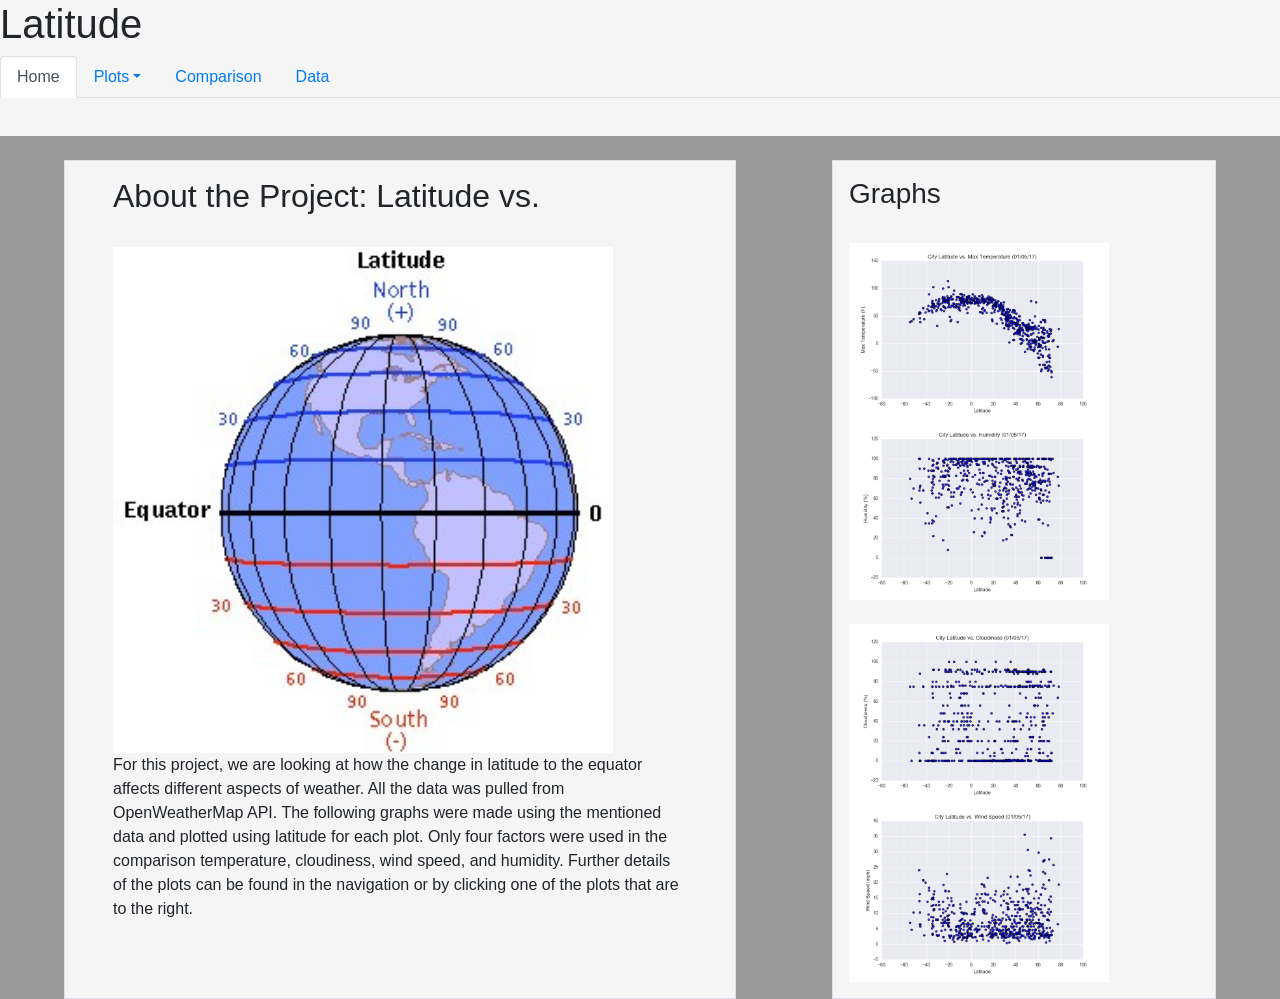
<file: Web-Design-Challenge/index.html>
<html>
    <head>
        <title>
            Latitude
        </title>

    <link rel="stylesheet"  href="https://stackpath.bootstrapcdn.com/bootstrap/4.3.1/css/bootstrap.min.css"         
    integrity="sha384-ggOyR0iXCbMQv3Xipma34MD+dH/1fQ784/j6cY/iJTQUOhcWr7x9JvoRxT2MZw1T"  crossorigin="anonymous">
    <script src="https://code.jquery.com/jquery-3.5.1.slim.min.js" integrity="sha384-DfXdz2htPH0lsSSs5nCTpuj/zy4C+OGpamoFVy38MVBnE+IbbVYUew+OrCXaRkfj" crossorigin="anonymous"></script>
    <script src="https://cdn.jsdelivr.net/npm/bootstrap@4.5.3/dist/js/bootstrap.bundle.min.js" integrity="sha384-ho+j7jyWK8fNQe+A12Hb8AhRq26LrZ/JpcUGGOn+Y7RsweNrtN/tE3MoK7ZeZDyx" crossorigin="anonymous"></script>
    <link rel="stylesheet" href="navStyle.css">
    <link rel="stylesheet" href="headerStyles.css">
    <link rel="stylesheet" href="box.css">

    <body>
            <header>
                <h1>Latitude</h1>
                    <ul class="nav nav-tabs primaryNav">
                    <li class="nav-item"><a class="nav-link active" href="index.html">Home</a></li>
                    <li class="nav-item dropdown">
                        <a class="nav-link dropdown-toggle" data-toggle="dropdown" href="#" role="button" aria-haspopup="true" aria-expanded="false">Plots</a>
                        <div class="dropdown-menu">
                            <a class="dropdown-item" href="temp.html">Max Temperature</a>
                            <div class="dropdown-divider"></div>
                            <a class="dropdown-item" href="humidity.html">Humidity</a>
                            <div class="dropdown-divider"></div>
                            <a class="dropdown-item" href="cloudiness.html">Cloudiness</a>
                            <div class="dropdown-divider"></div>
                            <a class="dropdown-item" href="wind.html">Wind Speed</a>
                        </div>
                    </li>
                    <li class="nav-item"><a class="nav-link" href="comparison.html">Comparison</a></li>
                    <li class="nav-item"><a class="nav-link" href="data.html">Data</a></li>
                    </ul>

                    <div class="dropdown show secondaryNav">
                        <a class="btn dropdown-toggle" href="#" role="button" id="dropdownMenuLink" data-toggle="dropdown" aria-haspopup="true" aria-expanded="false">
                            <svg xmlns="http://www.w3.org/2000/svg" width="16" height="16" fill="currentColor" class="bi bi-list" viewBox="0 0 16 16">
                                <path fill-rule="evenodd" d="M2.5 12a.5.5 0 0 1 .5-.5h10a.5.5 0 0 1 0 1H3a.5.5 0 0 1-.5-.5zm0-4a.5.5 0 0 1 .5-.5h10a.5.5 0 0 1 0 1H3a.5.5 0 0 1-.5-.5zm0-4a.5.5 0 0 1 .5-.5h10a.5.5 0 0 1 0 1H3a.5.5 0 0 1-.5-.5z"/>
                            </svg>
                        </a>
                        <div class="dropdown-menu" aria-labelledby="dropdownMenuLink">
                          <a class="dropdown-item active" href="index.html">Home</a>
                          <a class="dropdown-item" href="temp.html">Max Temperature</a>
                          <a class="dropdown-item" href="humidity.html">Humidity</a>
                          <a class="dropdown-item" href="cloudiness.html">Cloudiness</a>
                          <a class="dropdown-item" href="wind.html">Wind Speed</a>
                          <a class="dropdown-item" href="comparison.html">Comparison</a>
                          <a class="dropdown-item" href="data.html">Data</a>
                        </div>
            </header>

            <br>
            <div class = "container-fluid">
                <div class = "row">
                        <div class = "col-7 p-3 px-md-5 border whitebox">
                        <h2>About the Project: Latitude vs. </h2>
                                <br>
                                <a href = "Resources/assets/images/Lat.jpg">
                                    <img src="Resources/assets/images/Lat.jpg" title = "Latitude Map" alt="Latitude Map" width = "500">
                                </a>
                                <br>
                                <p>
                                    For this project, we are looking at how the change in latitude to the equator affects different aspects of weather. All the data was pulled from 
                                    OpenWeatherMap API. The following graphs were made using the mentioned data and plotted using latitude for each plot. Only four factors were used in
                                    the comparison temperature, cloudiness, wind speed, and humidity. Further details of the plots can be found in the navigation or by clicking one of the plots that are to the right.
                              </p>
                        </div>
                        <div class = "col-1">
                        </div>
                        <div class = "col-4 p-3 border whitebox">
                            <h3>Graphs</h3>
                            <br>
                            <a href = "temp.html">
                                <img src="Resources/assets/images/Fig1.png" title = "Latitude vs. Max Temperature" alt="Latitude vs. Max Temperature" width = "260">
                            </a>
                            <a href = "humidity.html">
                                <img src="Resources/assets/images/Fig2.png" title = "Latitude vs. Humidity" alt="Latitude vs. Humidity" width = "260">
                            </a>
                            <br><br>
                            <a href = "cloudiness.html">
                                <img src="Resources/assets/images/Fig3.png" title = "Latitude vs. Cloudiness" alt="Latitude vs. Cloudiness" width = "260">
                            </a>
                            <a href = "wind.html">
                                <img src="Resources/assets/images/Fig4.png" title = "Latitude vs. Wind Speed" alt="Latitude vs. Wind Speed" width = "260">
                            </a>                      
                        </div>
                    </div>
                </div>
            </div>
    </body>
</html>
</file>
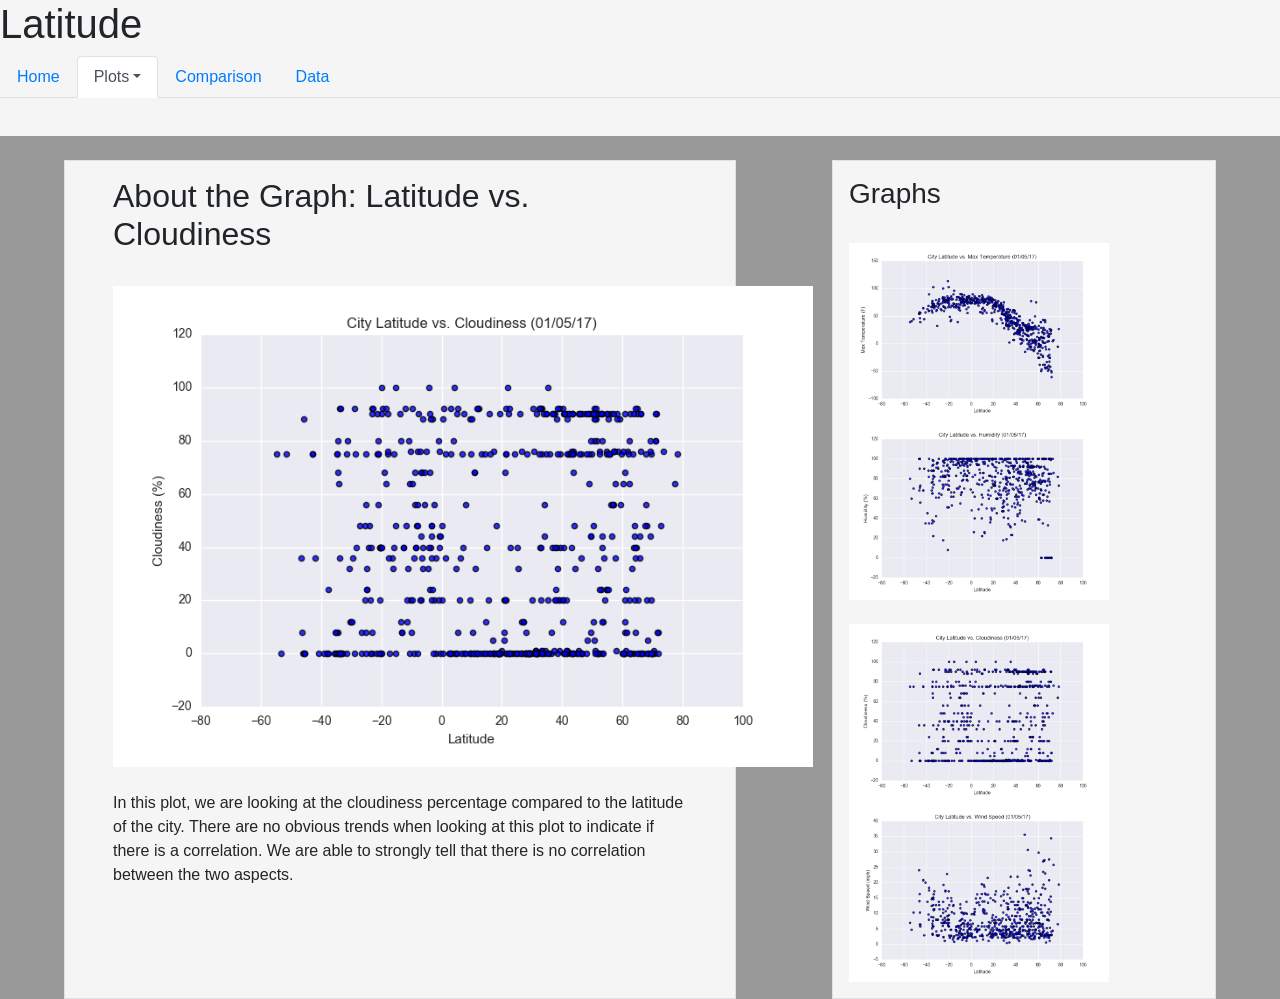
<file: Web-Design-Challenge/cloudiness.html>
<html>
    <head>
        <title>
            LatVs.Cloudiness
        </title>

    <link rel="stylesheet"  href="https://stackpath.bootstrapcdn.com/bootstrap/4.3.1/css/bootstrap.min.css"         
    integrity="sha384-ggOyR0iXCbMQv3Xipma34MD+dH/1fQ784/j6cY/iJTQUOhcWr7x9JvoRxT2MZw1T"  crossorigin="anonymous">
    <script src="https://code.jquery.com/jquery-3.5.1.slim.min.js" integrity="sha384-DfXdz2htPH0lsSSs5nCTpuj/zy4C+OGpamoFVy38MVBnE+IbbVYUew+OrCXaRkfj" crossorigin="anonymous"></script>
    <script src="https://cdn.jsdelivr.net/npm/bootstrap@4.5.3/dist/js/bootstrap.bundle.min.js" integrity="sha384-ho+j7jyWK8fNQe+A12Hb8AhRq26LrZ/JpcUGGOn+Y7RsweNrtN/tE3MoK7ZeZDyx" crossorigin="anonymous"></script>
    <link rel="stylesheet" href="navStyle.css">
    <link rel="stylesheet" href="headerStyles.css">
    <link rel="stylesheet" href="box.css">

    <body>
            <header>
                <h1>Latitude</h1>
                    <ul class="nav nav-tabs primaryNav">
                    <li class="nav-item"><a class="nav-link" href="index.html">Home</a></li>
                    <li class="nav-item dropdown">
                        <a class="nav-link dropdown-toggle active" data-toggle="dropdown" href="#" role="button" aria-haspopup="true" aria-expanded="false">Plots</a>
                        <div class="dropdown-menu">
                            <a class="dropdown-item" href="temp.html">Max Temperature</a>
                            <div class="dropdown-divider"></div>
                            <a class="dropdown-item" href="humidity.html">Humidity</a>
                            <div class="dropdown-divider"></div>
                            <a class="dropdown-item active" href="cloudiness.html">Cloudiness</a>
                            <div class="dropdown-divider"></div>
                            <a class="dropdown-item" href="wind.html">Wind Speed</a>
                        </div>
                    </li>
                    <li class="nav-item"><a class="nav-link" href="comparison.html">Comparison</a></li>
                    <li class="nav-item"><a class="nav-link" href="data.html">Data</a></li>
                    </ul>

                    <div class="dropdown show secondaryNav">
                        <a class="btn dropdown-toggle" href="#" role="button" id="dropdownMenuLink" data-toggle="dropdown" aria-haspopup="true" aria-expanded="false">
                            <svg xmlns="http://www.w3.org/2000/svg" width="16" height="16" fill="currentColor" class="bi bi-list" viewBox="0 0 16 16">
                                <path fill-rule="evenodd" d="M2.5 12a.5.5 0 0 1 .5-.5h10a.5.5 0 0 1 0 1H3a.5.5 0 0 1-.5-.5zm0-4a.5.5 0 0 1 .5-.5h10a.5.5 0 0 1 0 1H3a.5.5 0 0 1-.5-.5zm0-4a.5.5 0 0 1 .5-.5h10a.5.5 0 0 1 0 1H3a.5.5 0 0 1-.5-.5z"/>
                            </svg>
                        </a>
                        <div class="dropdown-menu" aria-labelledby="dropdownMenuLink">
                          <a class="dropdown-item" href="index.html">Home</a>
                          <a class="dropdown-item" href="temp.html">Max Temperature</a>
                          <a class="dropdown-item" href="humidity.html">Humidity</a>
                          <a class="dropdown-item active" href="cloudiness.html">Cloudiness</a>
                          <a class="dropdown-item" href="wind.html">Wind Speed</a>
                          <a class="dropdown-item" href="comparison.html">Comparison</a>
                          <a class="dropdown-item" href="data.html">Data</a>
                        </div>
            </header>

            <br>
            <div class = "container-fluid">
                <div class = "row">
                        <div class = "col-7 p-3 px-md-5 border whitebox">
                            <h2>About the Graph: Latitude vs. Cloudiness</h2>
                            <br>
                            <center>
                            <a href = "Resources/assets/images/Fig3.png">
                                <img src="Resources/assets/images/Fig3.png" title = "Latitude vs. Cloudiness" alt="Latitude vs. Cloudiness" width = "700">
                            </a>
                            </center>
                            <br>
                            <p>
                                In this plot, we are looking at the cloudiness percentage compared to the latitude of the city.
                                There are no obvious trends when looking at this plot to indicate if there is a correlation. 
                                We are able to strongly tell that there is no correlation between the two aspects.
                            </p>
                        </div>
                        <div class = "col-1">
                        </div>
                        <div class = "col-4 p-3 border whitebox">
                            <h3>Graphs</h3>
                            <br>
                            <a>
                                <img src="Resources/assets/images/Fig1.png" title = "Latitude vs. Max Temperature" alt="Latitude vs. Max Temperature" width = "260">
                            </a>
                            <a href = "humidity.html">
                                <img src="Resources/assets/images/Fig2.png" title = "Latitude vs. Humidity" alt="Latitude vs. Humidity" width = "260">
                            </a>
                            <br><br>
                            <a href = "cloudiness.html">
                                <img src="Resources/assets/images/Fig3.png" title = "Latitude vs. Cloudiness" alt="Latitude vs. Cloudiness" width = "260">
                            </a>
                            <a href = "wind.html">
                                <img src="Resources/assets/images/Fig4.png" title = "Latitude vs. Wind Speed" alt="Latitude vs. Wind Speed" width = "260">                     
                        </div>
                    </div>
                </div>
            </div>
    </body>
</html>
</file>
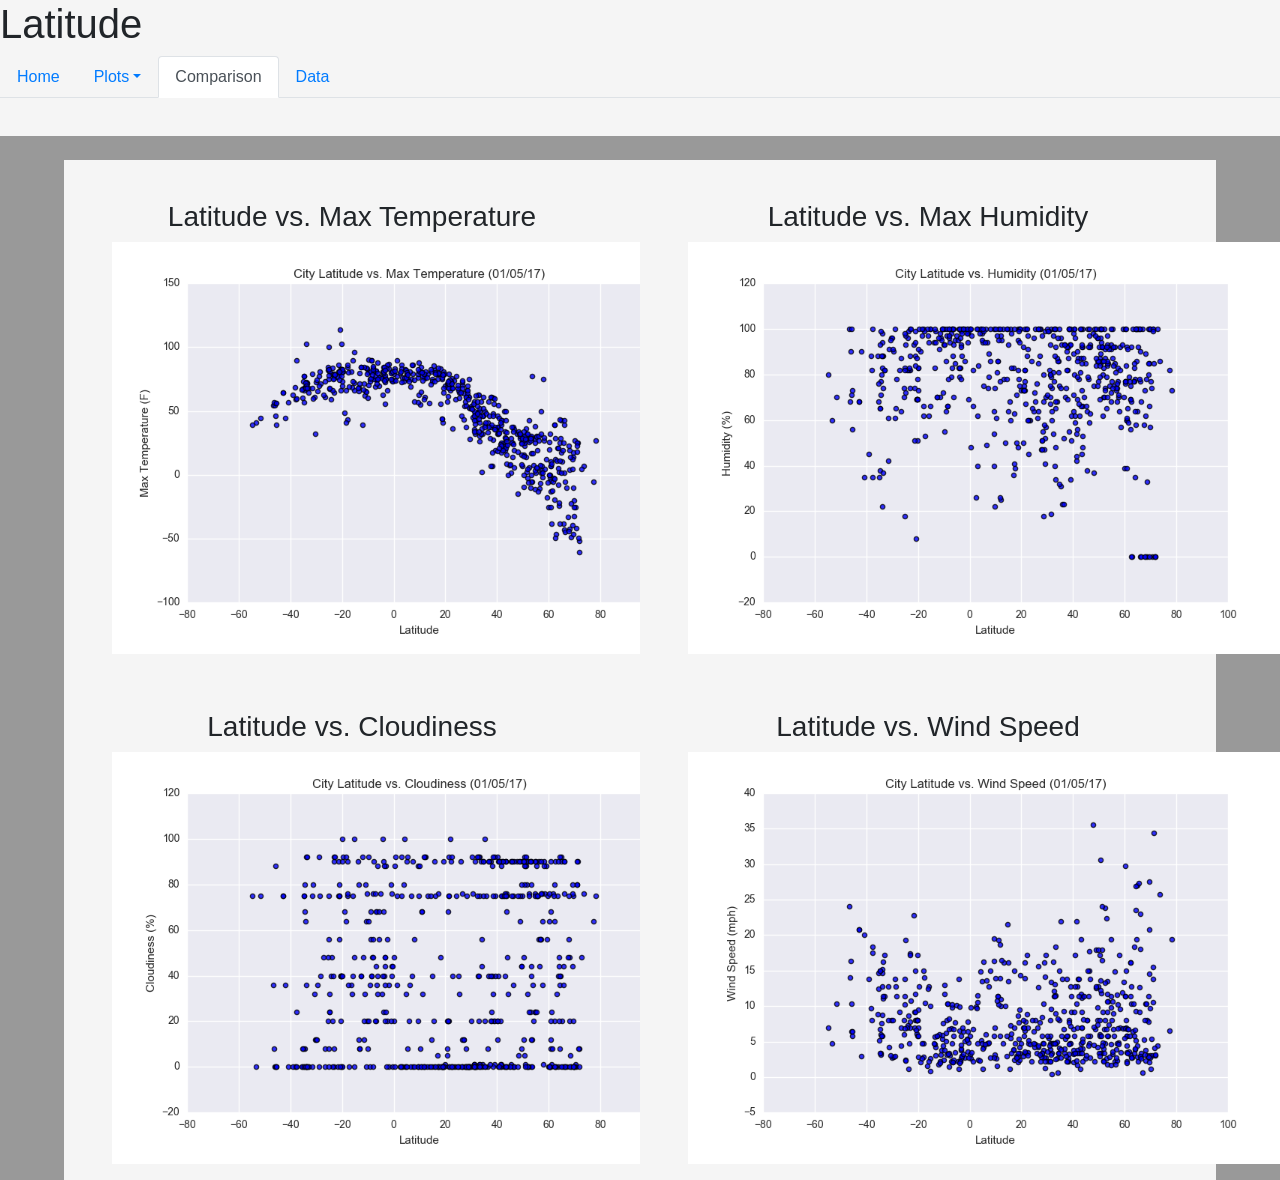
<file: Web-Design-Challenge/comparison.html>
<html>
    <head>
        <title>
            Comparison
        </title>

    <link rel="stylesheet"  href="https://stackpath.bootstrapcdn.com/bootstrap/4.3.1/css/bootstrap.min.css"         
    integrity="sha384-ggOyR0iXCbMQv3Xipma34MD+dH/1fQ784/j6cY/iJTQUOhcWr7x9JvoRxT2MZw1T"  crossorigin="anonymous">
    <script src="https://code.jquery.com/jquery-3.5.1.slim.min.js" integrity="sha384-DfXdz2htPH0lsSSs5nCTpuj/zy4C+OGpamoFVy38MVBnE+IbbVYUew+OrCXaRkfj" crossorigin="anonymous"></script>
    <script src="https://cdn.jsdelivr.net/npm/bootstrap@4.5.3/dist/js/bootstrap.bundle.min.js" integrity="sha384-ho+j7jyWK8fNQe+A12Hb8AhRq26LrZ/JpcUGGOn+Y7RsweNrtN/tE3MoK7ZeZDyx" crossorigin="anonymous"></script>
    <link rel="stylesheet" href="navStyle.css">
    <link rel="stylesheet" href="headerStyles.css">
    <link rel="stylesheet" href="box.css">
    <link rel="stylesheet" href="image.css">

    <body>
            <header>
                <h1>Latitude</h1>
                    <ul class="nav nav-tabs primaryNav">
                    <li class="nav-item"><a class="nav-link" href="index.html">Home</a></li>
                    <li class="nav-item dropdown">
                        <a class="nav-link dropdown-toggle" data-toggle="dropdown" href="#" role="button" aria-haspopup="true" aria-expanded="false">Plots</a>
                        <div class="dropdown-menu">
                            <a class="dropdown-item" href="temp.html">Max Temperature</a>
                            <div class="dropdown-divider"></div>
                            <a class="dropdown-item" href="humidity.html">Humidity</a>
                            <div class="dropdown-divider"></div>
                            <a class="dropdown-item" href="cloudiness.html">Cloudiness</a>
                            <div class="dropdown-divider"></div>
                            <a class="dropdown-item" href="wind.html">Wind Speed</a>
                        </div>
                    </li>
                    <li class="nav-item"><a class="nav-link active" href="comparison.html">Comparison</a></li>
                    <li class="nav-item"><a class="nav-link" href="data.html">Data</a></li>
                    </ul>

                    <div class="dropdown show secondaryNav">
                        <a class="btn dropdown-toggle" href="#" role="button" id="dropdownMenuLink" data-toggle="dropdown" aria-haspopup="true" aria-expanded="false">
                            <svg xmlns="http://www.w3.org/2000/svg" width="16" height="16" fill="currentColor" class="bi bi-list" viewBox="0 0 16 16">
                                <path fill-rule="evenodd" d="M2.5 12a.5.5 0 0 1 .5-.5h10a.5.5 0 0 1 0 1H3a.5.5 0 0 1-.5-.5zm0-4a.5.5 0 0 1 .5-.5h10a.5.5 0 0 1 0 1H3a.5.5 0 0 1-.5-.5zm0-4a.5.5 0 0 1 .5-.5h10a.5.5 0 0 1 0 1H3a.5.5 0 0 1-.5-.5z"/>
                            </svg>
                        </a>
                        <div class="dropdown-menu" aria-labelledby="dropdownMenuLink">
                          <a class="dropdown-item" href="index.html">Home</a>
                          <a class="dropdown-item" href="temp.html">Max Temperature</a>
                          <a class="dropdown-item" href="humidity.html">Humidity</a>
                          <a class="dropdown-item" href="cloudiness.html">Cloudiness</a>
                          <a class="dropdown-item" href="wind.html">Wind Speed</a>
                          <a class="dropdown-item active" href="comparison.html">Comparison</a>
                          <a class="dropdown-item" href="data.html">Data</a>
                        </div>
            </header>

            <br>
            <div class = "container-fluid">
                <div class = "row">
                        <div class = "col-6 p-3 px-md-5 whitebox">
                            <br>
                            <center>
                                <h3>Latitude vs. Max Temperature</h3>
                            <a href = "temp.html">
                                <img src="Resources/assets/images/Fig1.png" title = "Latitude vs. Max Temperature" alt="Latitude vs. Max Temperature" width = "600">
                            </a>
                            </center>
                        </div>
                        <div class = "col-6 p-3 px-md-5 whitebox">
                            <br>
                            <center>
                                <h3>Latitude vs. Max Humidity</h3>
                            <a href = "humidity.html">
                                <img src="Resources/assets/images/Fig2.png" title = "Latitude vs. Humidity" alt="Latitude vs. Humidity" width = "600">
                            </a>
                            </center>
                        </div>
                        <div class = "col-6 p-3 px-md-5 whitebox">
                            <br>
                            <center>
                                <h3>Latitude vs. Cloudiness</h3>
                            <a href = "cloudiness.html">
                                <img src="Resources/assets/images/Fig3.png" title = "Latitude vs. Cloudiness" alt="Latitude vs. Cloudiness" width = "600">
                            </a>
                            </center>
                        </div>
                        <div class = "col-6 p-3 px-md-5 whitebox">
                            <br>
                            <center>
                                <h3>Latitude vs. Wind Speed</h3>
                            <a href = "wind.html">
                                <img src="Resources/assets/images/Fig4.png" title = "Latitude vs. Wind Speed" alt="Latitude vs. Wind Speed" width = "600">
                            </a>
                            </center>
                        </div>
                    </div>
                </div>
            </div>
    </body>
</html>
</file>
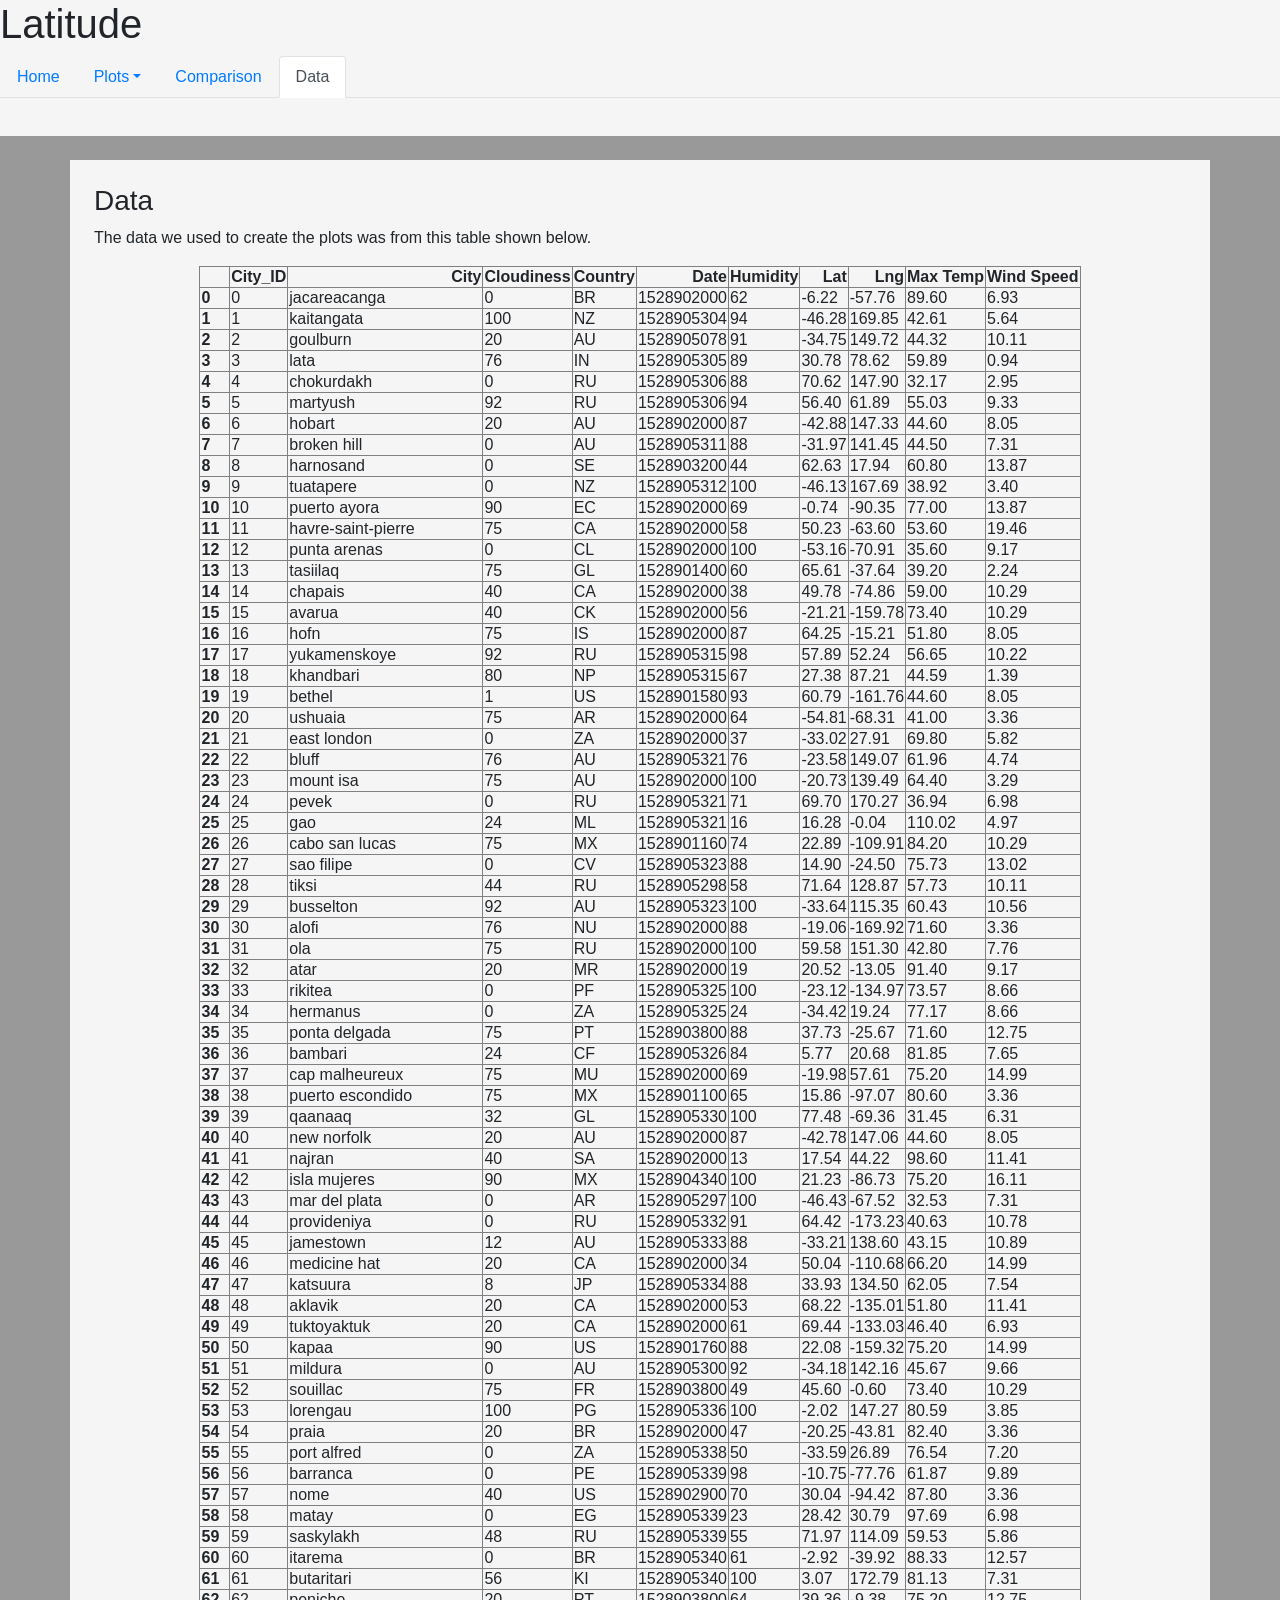
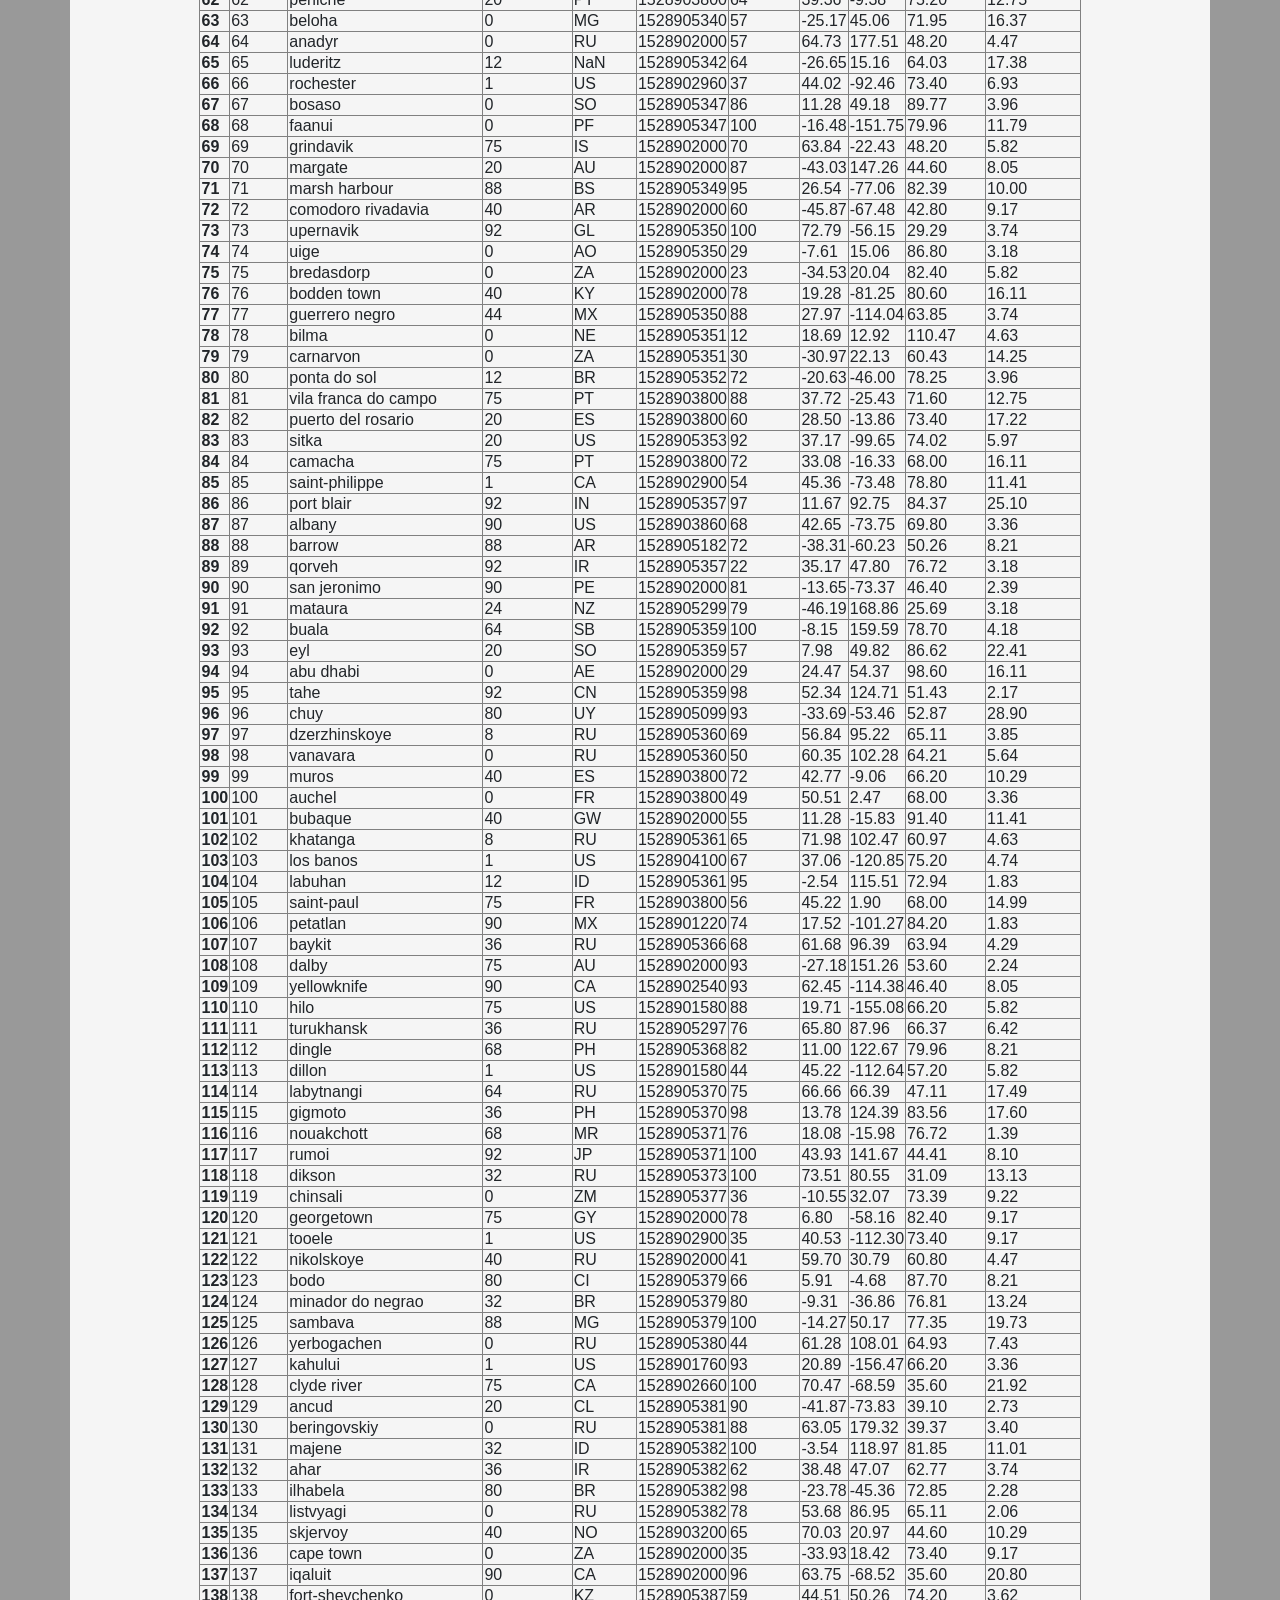
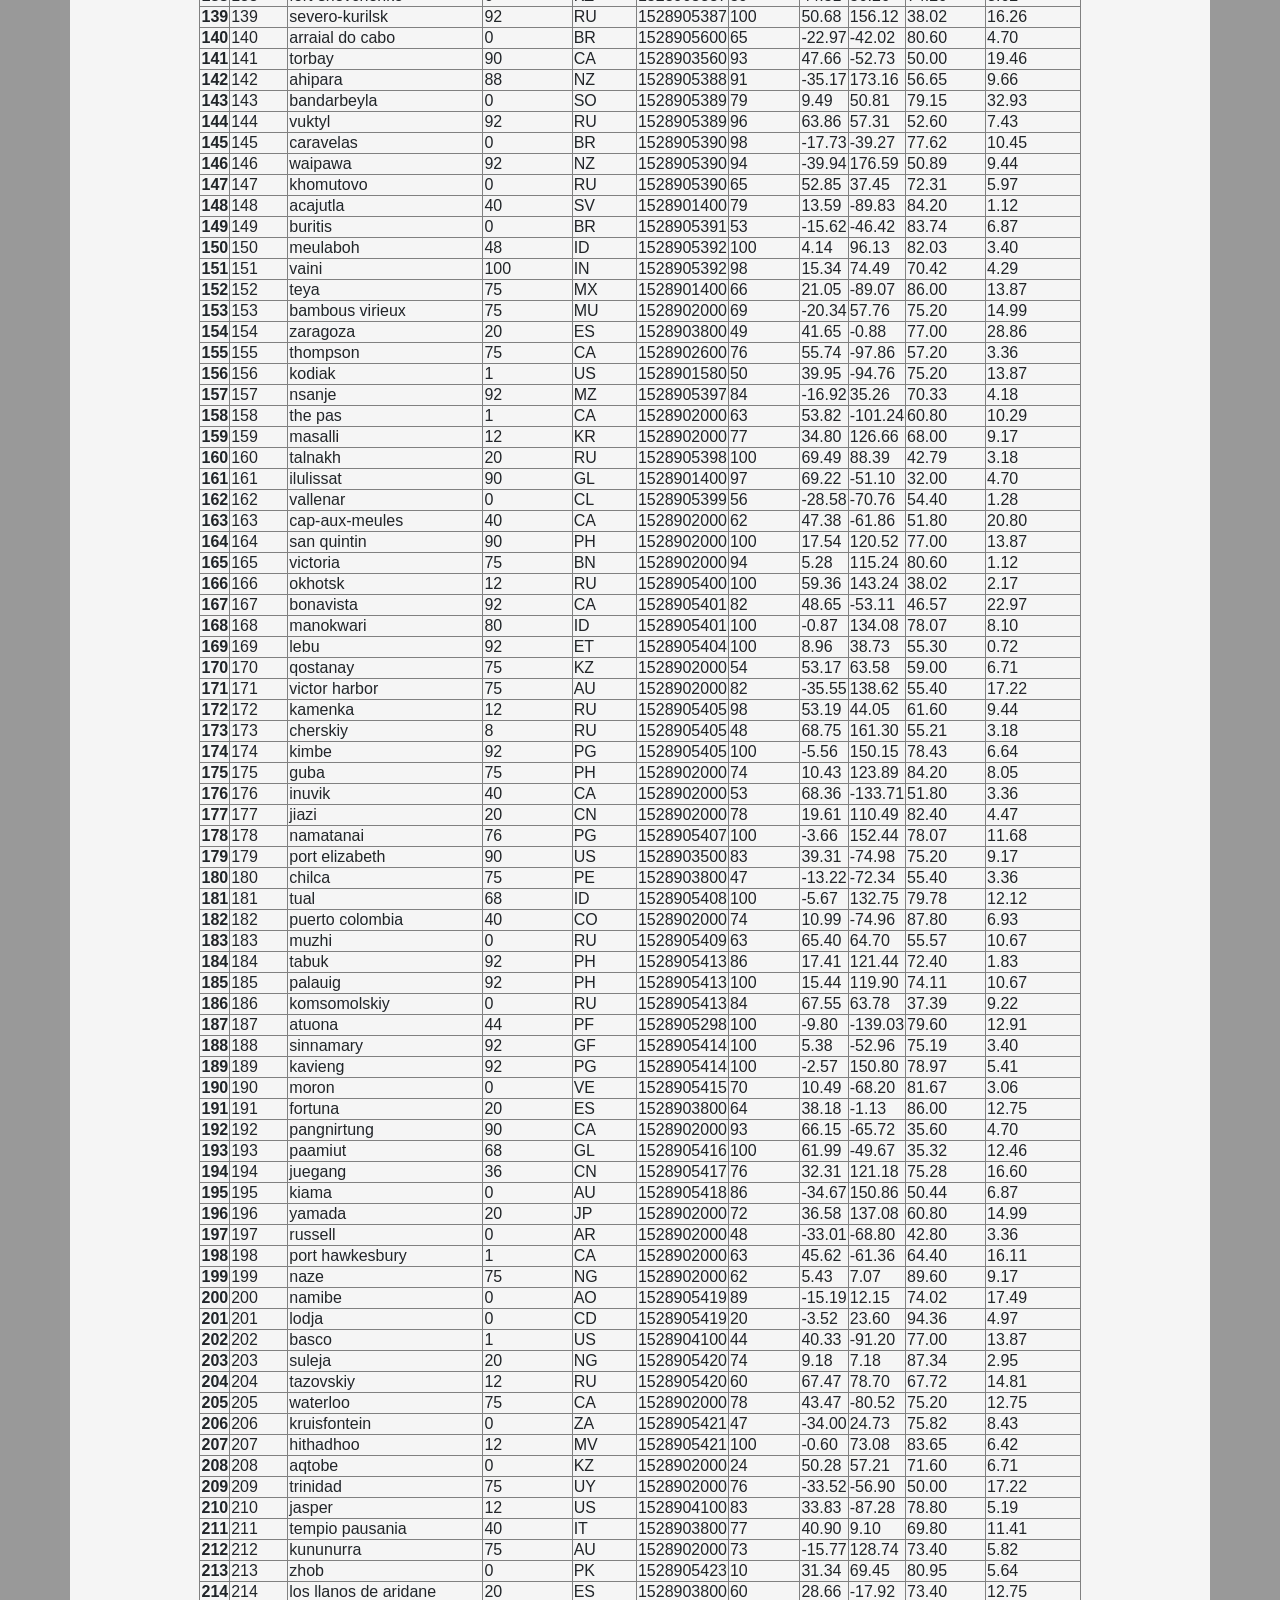
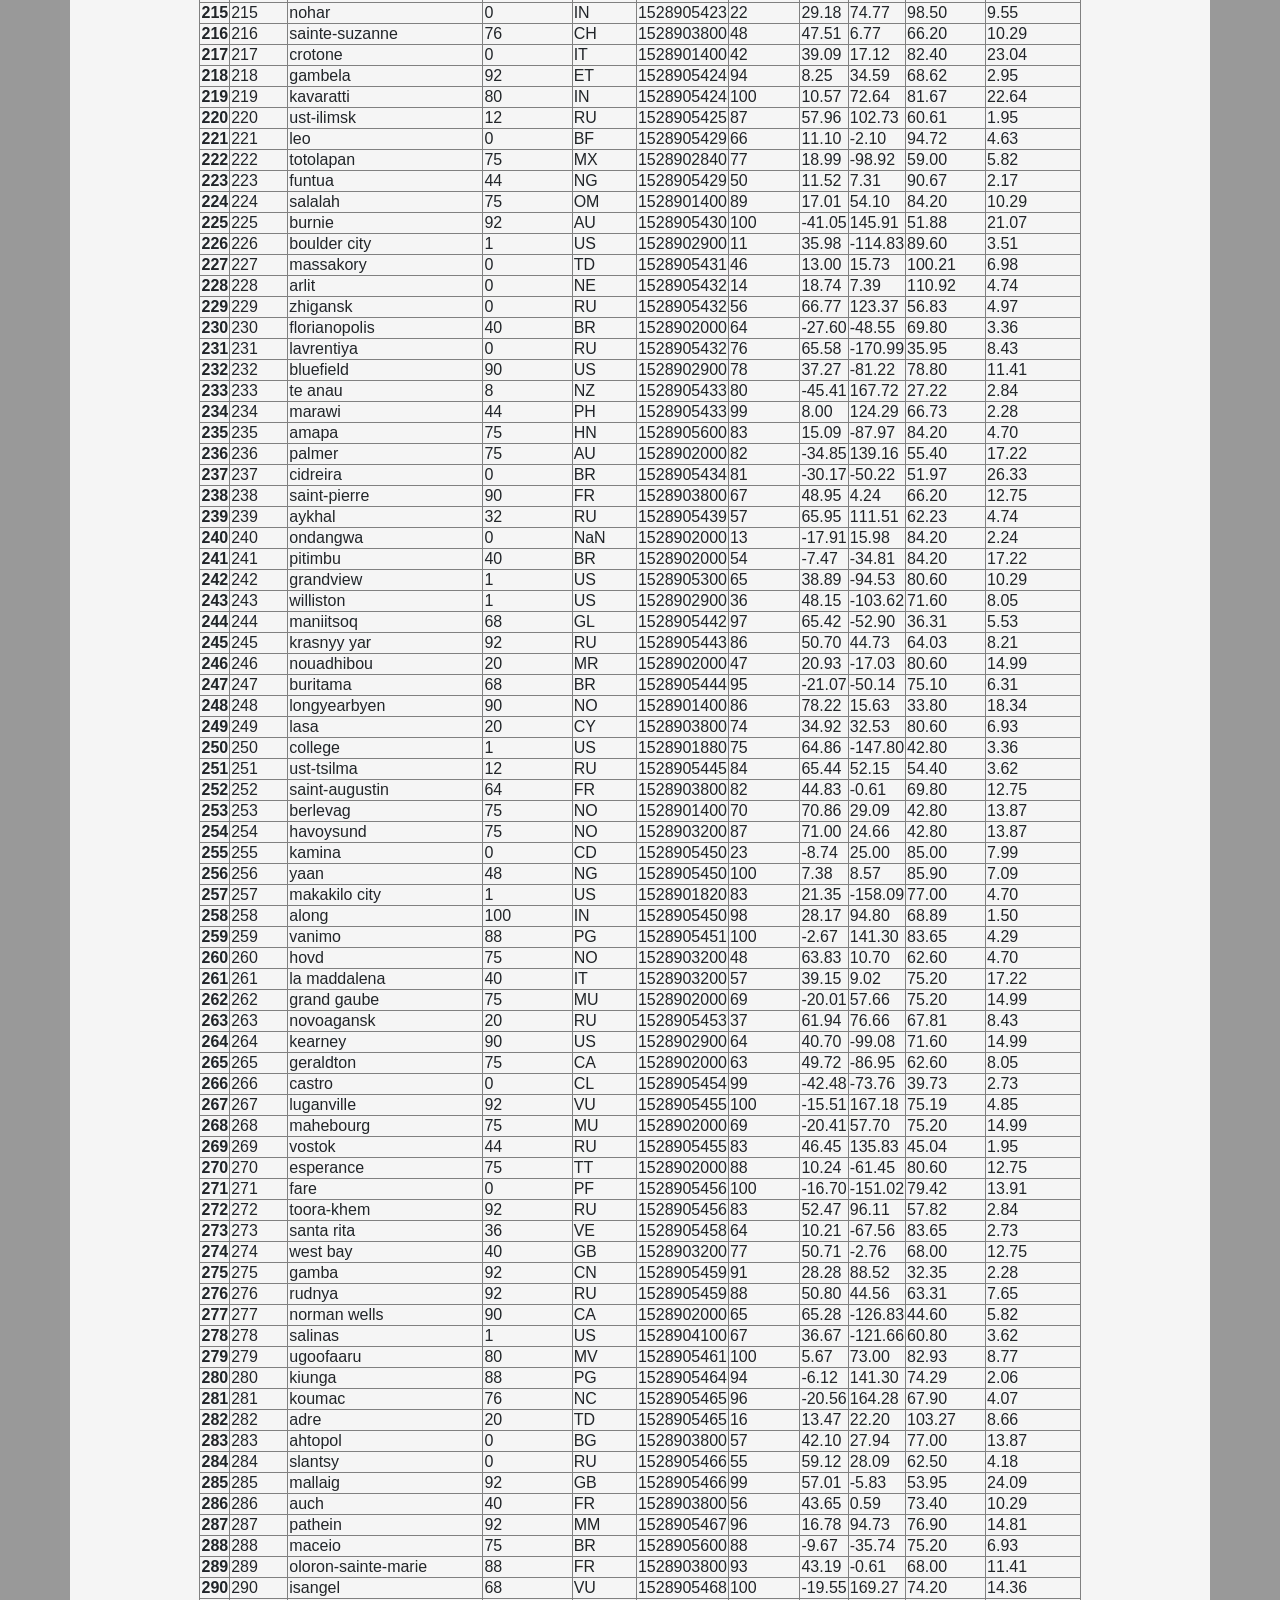
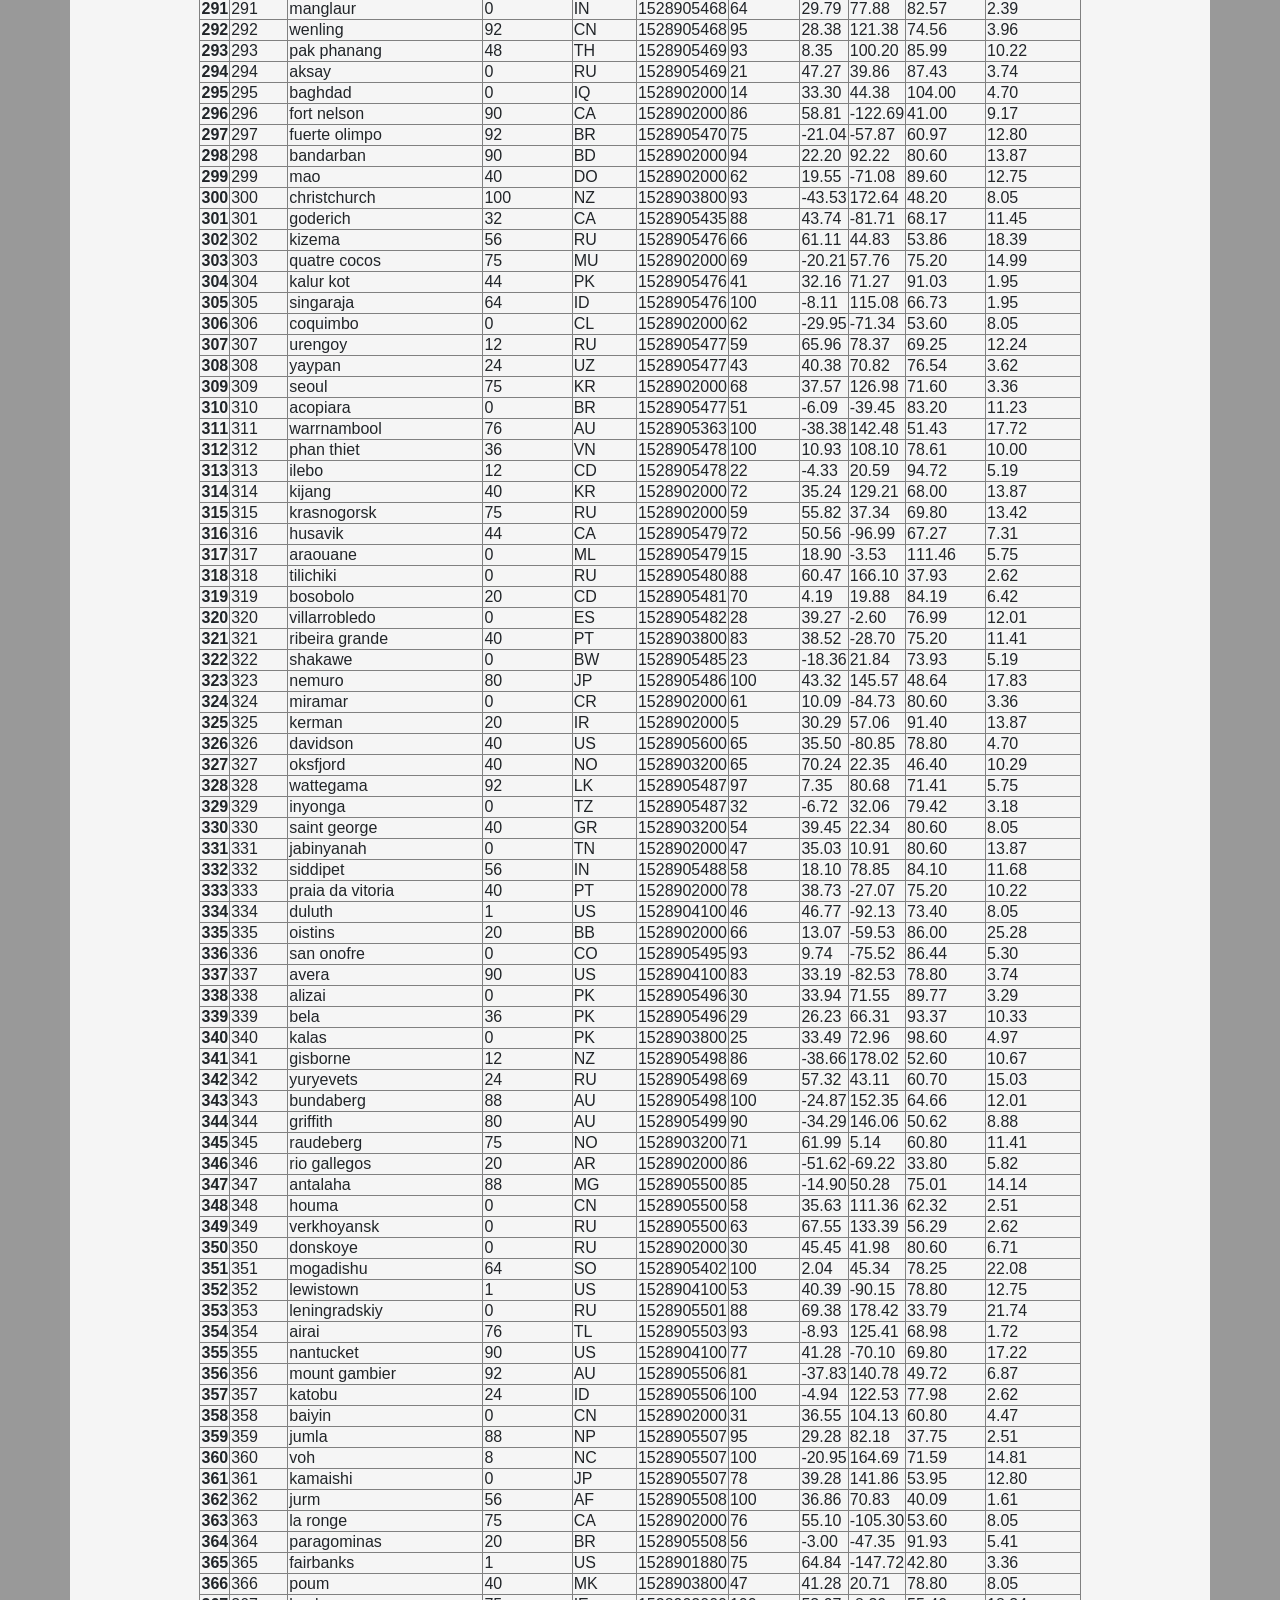
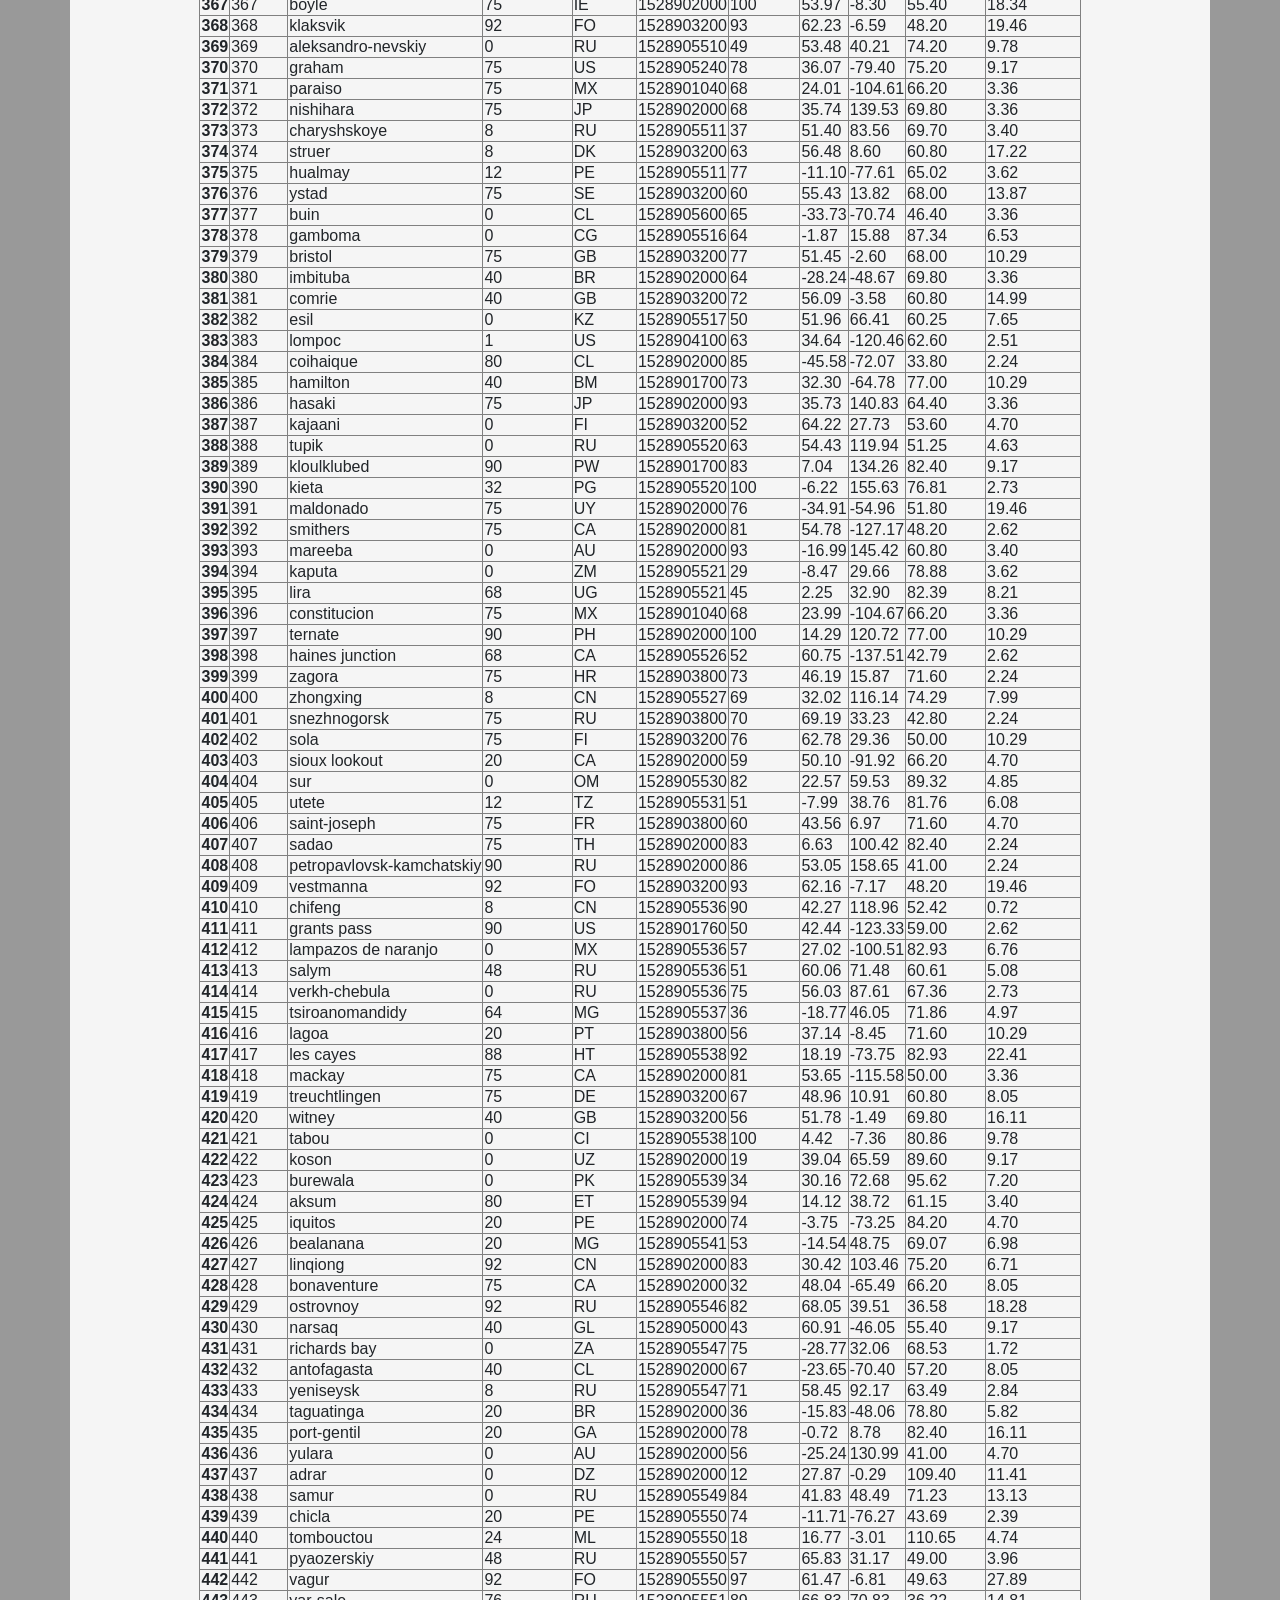
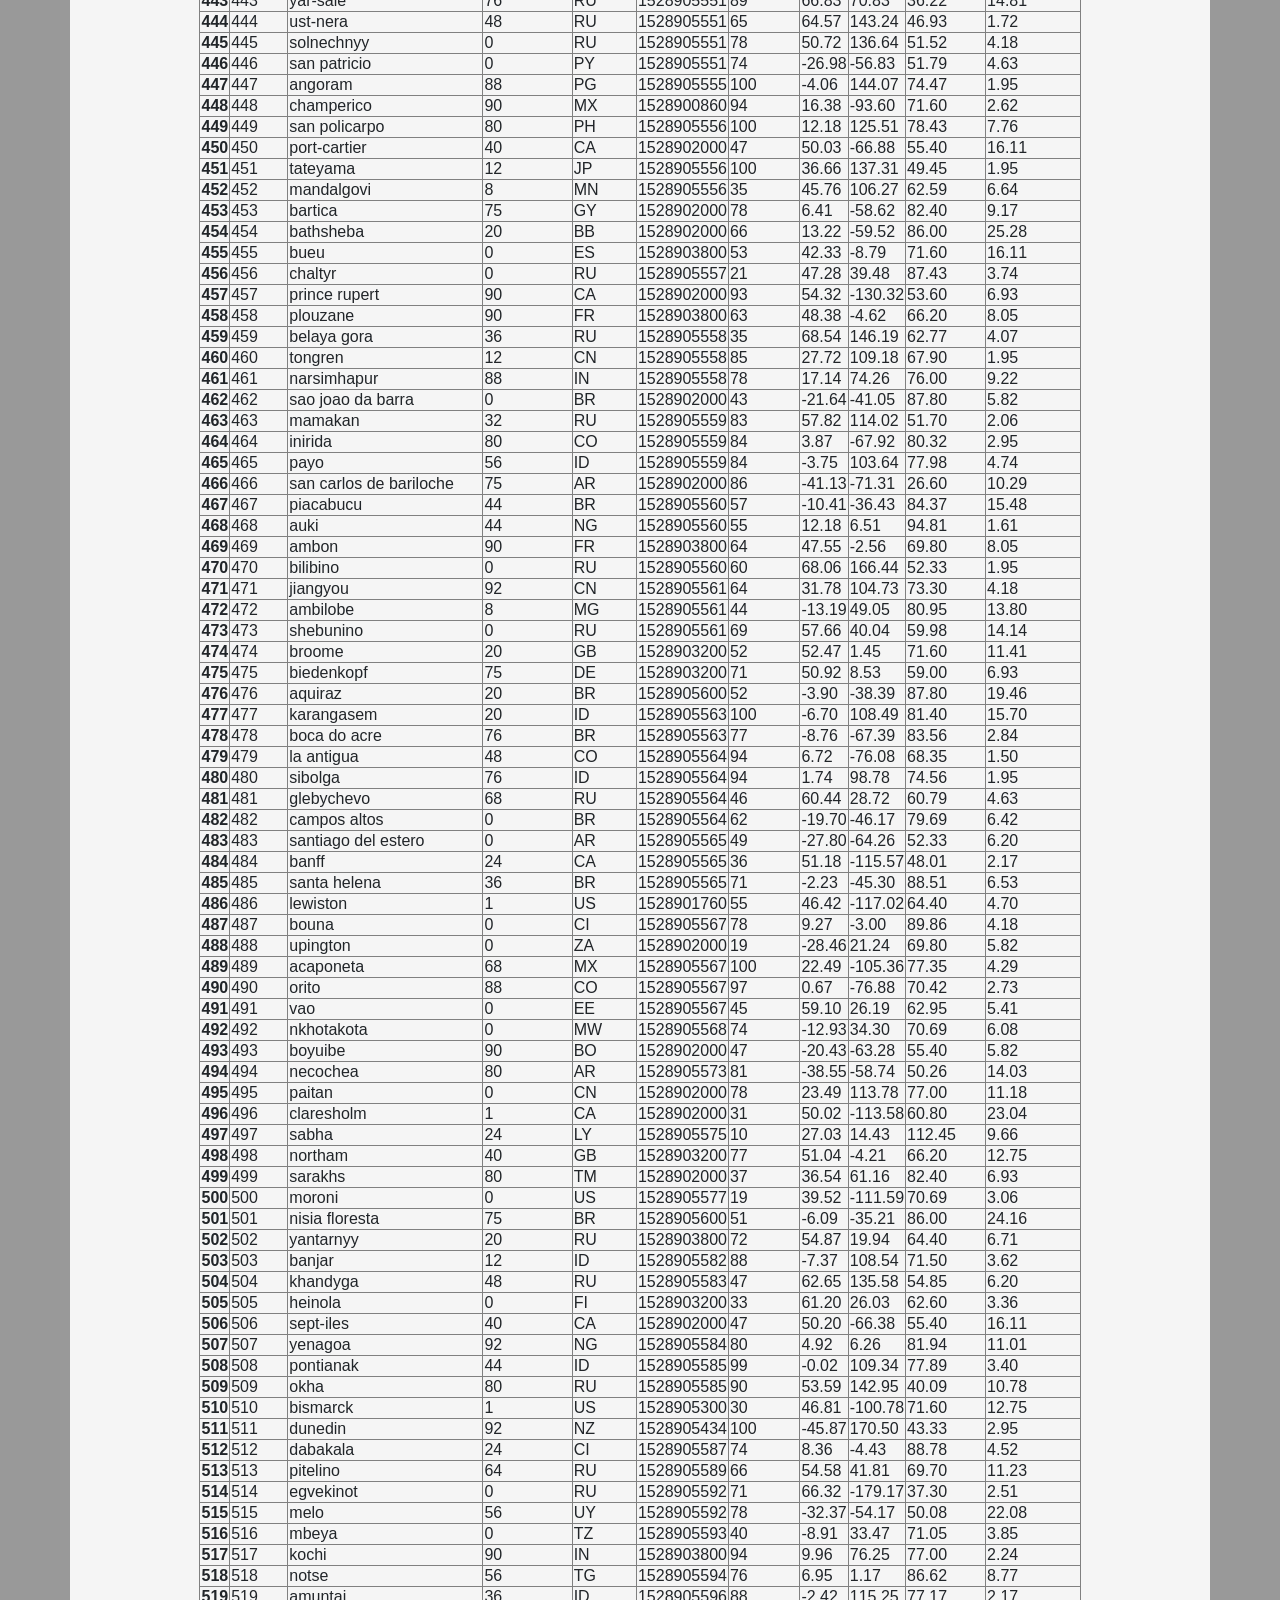
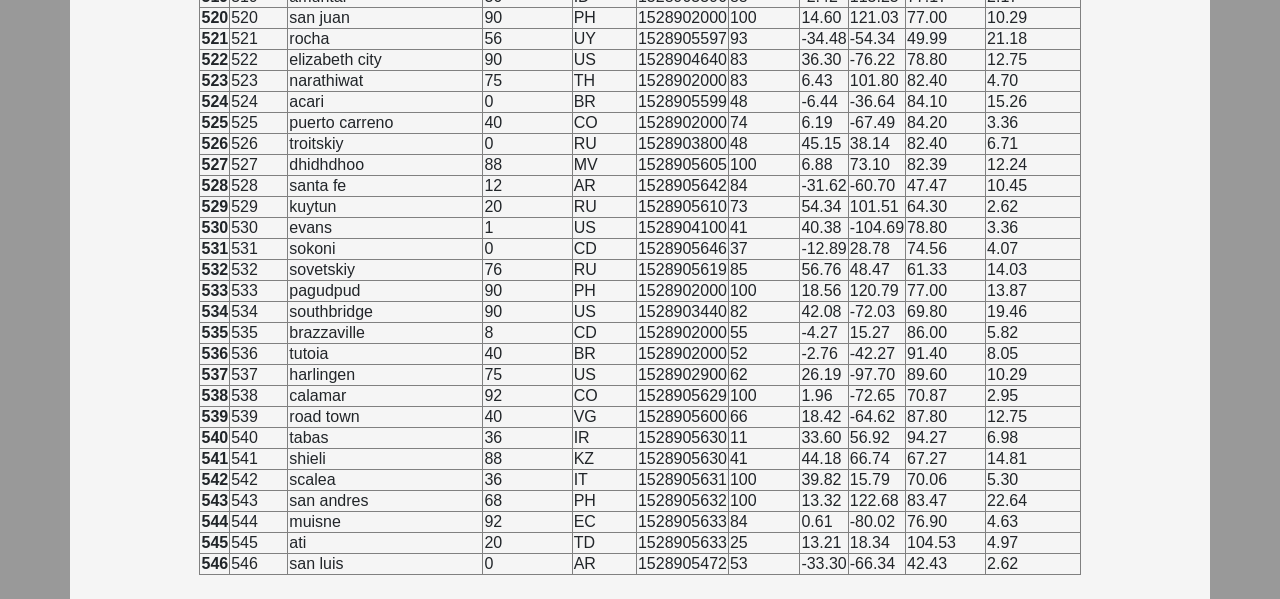
<file: Web-Design-Challenge/data.html>
<html>
    <head>
        <title>
            Data
        </title>

    <link rel="stylesheet"  href="https://stackpath.bootstrapcdn.com/bootstrap/4.3.1/css/bootstrap.min.css"         
    integrity="sha384-ggOyR0iXCbMQv3Xipma34MD+dH/1fQ784/j6cY/iJTQUOhcWr7x9JvoRxT2MZw1T"  crossorigin="anonymous">
    <script src="https://code.jquery.com/jquery-3.5.1.slim.min.js" integrity="sha384-DfXdz2htPH0lsSSs5nCTpuj/zy4C+OGpamoFVy38MVBnE+IbbVYUew+OrCXaRkfj" crossorigin="anonymous"></script>
    <script src="https://cdn.jsdelivr.net/npm/bootstrap@4.5.3/dist/js/bootstrap.bundle.min.js" integrity="sha384-ho+j7jyWK8fNQe+A12Hb8AhRq26LrZ/JpcUGGOn+Y7RsweNrtN/tE3MoK7ZeZDyx" crossorigin="anonymous"></script>
    <link rel="stylesheet" href="navStyle.css">
    <link rel="stylesheet" href="headerStyles.css">
    <link rel="stylesheet" href="box.css">
    <link rel="stylesheet" href="image.css">

    <body>
            <header>
                <h1>Latitude</h1>
                    <ul class="nav nav-tabs primaryNav">
                    <li class="nav-item"><a class="nav-link" href="index.html">Home</a></li>
                    <li class="nav-item dropdown">
                        <a class="nav-link dropdown-toggle" data-toggle="dropdown" href="#" role="button" aria-haspopup="true" aria-expanded="false">Plots</a>
                        <div class="dropdown-menu">
                            <a class="dropdown-item" href="temp.html">Max Temperature</a>
                            <div class="dropdown-divider"></div>
                            <a class="dropdown-item" href="humidity.html">Humidity</a>
                            <div class="dropdown-divider"></div>
                            <a class="dropdown-item" href="cloudiness.html">Cloudiness</a>
                            <div class="dropdown-divider"></div>
                            <a class="dropdown-item" href="wind.html">Wind Speed</a>
                        </div>
                    </li>
                    <li class="nav-item"><a class="nav-link" href="comparison.html">Comparison</a></li>
                    <li class="nav-item"><a class="nav-link active" href="data.html">Data</a></li>
                    </ul>

                    <div class="dropdown show secondaryNav">
                        <a class="btn dropdown-toggle" href="#" role="button" id="dropdownMenuLink" data-toggle="dropdown" aria-haspopup="true" aria-expanded="false">
                            <svg xmlns="http://www.w3.org/2000/svg" width="16" height="16" fill="currentColor" class="bi bi-list" viewBox="0 0 16 16">
                                <path fill-rule="evenodd" d="M2.5 12a.5.5 0 0 1 .5-.5h10a.5.5 0 0 1 0 1H3a.5.5 0 0 1-.5-.5zm0-4a.5.5 0 0 1 .5-.5h10a.5.5 0 0 1 0 1H3a.5.5 0 0 1-.5-.5zm0-4a.5.5 0 0 1 .5-.5h10a.5.5 0 0 1 0 1H3a.5.5 0 0 1-.5-.5z"/>
                            </svg>
                        </a>
                        <div class="dropdown-menu" aria-labelledby="dropdownMenuLink">
                          <a class="dropdown-item" href="index.html">Home</a>
                          <a class="dropdown-item" href="temp.html">Max Temperature</a>
                          <a class="dropdown-item" href="humidity.html">Humidity</a>
                          <a class="dropdown-item" href="cloudiness.html">Cloudiness</a>
                          <a class="dropdown-item" href="wind.html">Wind Speed</a>
                          <a class="dropdown-item" href="comparison.html">Comparison</a>
                          <a class="dropdown-item active" href="data.html">Data</a>
                        </div>
            </header>

            <br>
            <div class = "container white box">
                <div class = "row">
                    <div class = "col-12 p-4 whitebox">
                        <h3>Data</h3>
                        <p>
                            The data we used to create the plots was from this table shown below.
                        </p>
                        <center>
                <table border="1" class="dataframe">  
                    <thead>    
                        <tr style="text-align: right;">      
                            <th></th>
                            <th>City_ID</th>
                            <th>City</th>
                            <th>Cloudiness</th>      
                            <th>Country</th>      
                            <th>Date</th>      
                            <th>Humidity</th>      
                            <th>Lat</th>      
                            <th>Lng</th>     
                             <th>Max Temp</th>     
                              <th>Wind Speed</th>    
                            </tr>  
                        </thead>  
                        <tbody>    
                            <tr>     
                                <th>0</th>      
                                <td>0</td>      
                                <td>jacareacanga</td>      
                                <td>0</td>      
                                <td>BR</td>      
                                <td>1528902000</td>     
                                <td>62</td>      
                                <td>-6.22</td>      
                                <td>-57.76</td>      
                                <td>89.60</td>      
                                <td>6.93</td>    
                            </tr>    
                            <tr>      
                                <th>1</th>      
                                <td>1</td>      
                                <td>kaitangata</td>      
                                <td>100</td>      
                                <td>NZ</td>      
                                <td>1528905304</td>      
                                <td>94</td>      
                                <td>-46.28</td>      
                                <td>169.85</td>      
                                <td>42.61</td>      
                                <td>5.64</td>    
                            </tr>    
                            <tr>      
                                <th>2</th>      
                                <td>2</td>      
                                <td>goulburn</td>      
                                <td>20</td>      
                                <td>AU</td>      
                                <td>1528905078</td>      
                                <td>91</td>      
                                <td>-34.75</td>      
                                <td>149.72</td>      
                                <td>44.32</td>      
                                <td>10.11</td>    
                            </tr>    
                            <tr>      
                                <th>3</th>      
                                <td>3</td>      
                                <td>lata</td>     
                                <td>76</td>      
                                <td>IN</td>      
                                <td>1528905305</td>      
                                <td>89</td>      
                                <td>30.78</td>      
                                <td>78.62</td>      
                                <td>59.89</td>      
                                <td>0.94</td>    
                            </tr>    
                            <tr>      
                                <th>4</th>      
                                <td>4</td>      
                                <td>chokurdakh</td>      
                                <td>0</td>      
                                <td>RU</td>      
                                <td>1528905306</td>      
                                <td>88</td>      
                                <td>70.62</td>      
                                <td>147.90</td>      
                                <td>32.17</td>      
                                <td>2.95</td>    
                            </tr>    
                            <tr>      
                                <th>5</th>      
                                <td>5</td>      
                                <td>martyush</td>      
                                <td>92</td>      
                                <td>RU</td>      
                                <td>1528905306</td>      
                                <td>94</td>      
                                <td>56.40</td>      
                                <td>61.89</td>      
                                <td>55.03</td>      
                                <td>9.33</td>    
                            </tr>    
                            <tr>      
                                <th>6</th>      
                                <td>6</td>      
                                <td>hobart</td>      
                                <td>20</td>      
                                <td>AU</td>      
                                <td>1528902000</td>      
                                <td>87</td>      
                                <td>-42.88</td>      
                                <td>147.33</td>      
                                <td>44.60</td>      
                                <td>8.05</td>    
                            </tr>    
                            <tr>      
                                <th>7</th>      
                                <td>7</td>      
                                <td>broken hill</td>      
                                <td>0</td>      
                                <td>AU</td>      
                                <td>1528905311</td>      
                                <td>88</td>      
                                <td>-31.97</td>      
                                <td>141.45</td>      
                                <td>44.50</td>      
                                <td>7.31</td>    
                            </tr>    
                            <tr>      
                                <th>8</th>      
                                <td>8</td>      
                                <td>harnosand</td>      
                                <td>0</td>      
                                <td>SE</td>      
                                <td>1528903200</td>      
                                <td>44</td>      
                                <td>62.63</td>      
                                <td>17.94</td>      
                                <td>60.80</td>      
                                <td>13.87</td>    
                            </tr>    
                            <tr>      
                                <th>9</th>      
                                <td>9</td>      
                                <td>tuatapere</td>      
                                <td>0</td>     
                                <td>NZ</td>      
                                <td>1528905312</td>      
                                <td>100</td>      
                                <td>-46.13</td>      
                                <td>167.69</td>      
                                <td>38.92</td>      
                                <td>3.40</td>    
                            </tr>    
                            <tr>      
                                <th>10</th>      
                                <td>10</td>      
                                <td>puerto ayora</td>      
                                <td>90</td>      
                                <td>EC</td>      
                                <td>1528902000</td>      
                                <td>69</td>      
                                <td>-0.74</td>      
                                <td>-90.35</td>      
                                <td>77.00</td>      
                                <td>13.87</td>    
                            </tr>    
                            <tr>      
                                <th>11</th>      
                                <td>11</td>      
                                <td>havre-saint-pierre</td>      
                                <td>75</td>      
                                <td>CA</td>      
                                <td>1528902000</td>      
                                <td>58</td>      
                                <td>50.23</td>      
                                <td>-63.60</td>      
                                <td>53.60</td>      
                                <td>19.46</td>   
                            </tr>    
                            <tr>      
                                <th>12</th>      
                                <td>12</td>      
                                <td>punta arenas</td>      
                                <td>0</td>      
                                <td>CL</td>      
                                <td>1528902000</td>      
                                <td>100</td>      
                                <td>-53.16</td>      
                                <td>-70.91</td>      
                                <td>35.60</td>      
                                <td>9.17</td>    
                            </tr>    
                            <tr>      
                                <th>13</th>      
                                <td>13</td>      
                                <td>tasiilaq</td>      
                                <td>75</td>      
                                <td>GL</td>      
                                <td>1528901400</td>      
                                <td>60</td>      
                                <td>65.61</td>      
                                <td>-37.64</td>      
                                <td>39.20</td>      
                                <td>2.24</td>    
                            </tr>    
                            <tr>      
                                <th>14</th>      
                                <td>14</td>      
                                <td>chapais</td>      
                                <td>40</td>      
                                <td>CA</td>      
                                <td>1528902000</td>      
                                <td>38</td>      
                                <td>49.78</td>      
                                <td>-74.86</td>      
                                <td>59.00</td>      
                                <td>10.29</td>    
                            </tr>    
                            <tr>      
                                <th>15</th>      
                                <td>15</td>      
                                <td>avarua</td>      
                                <td>40</td>      
                                <td>CK</td>      
                                <td>1528902000</td>      
                                <td>56</td>      
                                <td>-21.21</td>      
                                <td>-159.78</td>      
                                <td>73.40</td>      
                                <td>10.29</td>    
                            </tr>    
                            <tr>      
                                <th>16</th>      
                                <td>16</td>      
                                <td>hofn</td>      
                                <td>75</td>      
                                <td>IS</td>      
                                <td>1528902000</td>      
                                <td>87</td>      
                                <td>64.25</td>      
                                <td>-15.21</td>      
                                <td>51.80</td>      
                                <td>8.05</td>    
                            </tr>    
                            <tr>      
                                <th>17</th>      
                                <td>17</td>      
                                <td>yukamenskoye</td>      
                                <td>92</td>      
                                <td>RU</td>      
                                <td>1528905315</td>      
                                <td>98</td>      
                                <td>57.89</td>      
                                <td>52.24</td>      
                                <td>56.65</td>      
                                <td>10.22</td>    
                            </tr>    
                            <tr>      
                                <th>18</th>      
                                <td>18</td>      
                                <td>khandbari</td>      
                                <td>80</td>      
                                <td>NP</td>      
                                <td>1528905315</td>      
                                <td>67</td>      
                                <td>27.38</td>      
                                <td>87.21</td>      
                                <td>44.59</td>      
                                <td>1.39</td>    
                            </tr>    
                            <tr>      
                                <th>19</th>      
                                <td>19</td>      
                                <td>bethel</td>      
                                <td>1</td>      
                                <td>US</td>      
                                <td>1528901580</td>      
                                <td>93</td>      
                                <td>60.79</td>      
                                <td>-161.76</td>      
                                <td>44.60</td>      
                                <td>8.05</td>    
                            </tr>    
                            <tr>      
                                <th>20</th>      
                                <td>20</td>      
                                <td>ushuaia</td>      
                                <td>75</td>      
                                <td>AR</td>      
                                <td>1528902000</td>      
                                <td>64</td>      
                                <td>-54.81</td>      
                                <td>-68.31</td>      
                                <td>41.00</td>      
                                <td>3.36</td>    
                            </tr>    
                            <tr>      
                                <th>21</th>      
                                <td>21</td>      
                                <td>east london</td>      
                                <td>0</td>      
                                <td>ZA</td>      
                                <td>1528902000</td>      
                                <td>37</td>      
                                <td>-33.02</td>      
                                <td>27.91</td>      
                                <td>69.80</td>      
                                <td>5.82</td>    
                            </tr>    
                            <tr>      
                                <th>22</th>      
                                <td>22</td>      
                                <td>bluff</td>      
                                <td>76</td>      
                                <td>AU</td>      
                                <td>1528905321</td>      
                                <td>76</td>      
                                <td>-23.58</td>      
                                <td>149.07</td>      
                                <td>61.96</td>      
                                <td>4.74</td>    
                            </tr>    
                            <tr>      
                                <th>23</th>      
                                <td>23</td>      
                                <td>mount isa</td>      
                                <td>75</td>      
                                <td>AU</td>      
                                <td>1528902000</td>      
                                <td>100</td>      
                                <td>-20.73</td>      
                                <td>139.49</td>      
                                <td>64.40</td>      
                                <td>3.29</td>    
                            </tr>    
                            <tr>      
                                <th>24</th>      
                                <td>24</td>      
                                <td>pevek</td>      
                                <td>0</td>      
                                <td>RU</td>      
                                <td>1528905321</td>      
                                <td>71</td>      
                                <td>69.70</td>      
                                <td>170.27</td>      
                                <td>36.94</td>      
                                <td>6.98</td>    
                            </tr>    
                            <tr>      
                                <th>25</th>      
                                <td>25</td>      
                                <td>gao</td>      
                                <td>24</td>      
                                <td>ML</td>      
                                <td>1528905321</td>      
                                <td>16</td>      
                                <td>16.28</td>      
                                <td>-0.04</td>      
                                <td>110.02</td>     
                                <td>4.97</td>    
                            </tr>    
                            <tr>      
                                <th>26</th>      
                                <td>26</td>      
                                <td>cabo san lucas</td>      
                                <td>75</td>      
                                <td>MX</td>      
                                <td>1528901160</td>      
                                <td>74</td>      
                                <td>22.89</td>      
                                <td>-109.91</td>      
                                <td>84.20</td>      
                                <td>10.29</td>    
                            </tr>    
                            <tr>      
                                <th>27</th>      
                                <td>27</td>      
                                <td>sao filipe</td>      
                                <td>0</td>      
                                <td>CV</td>      
                                <td>1528905323</td>     
                                <td>88</td>      
                                <td>14.90</td>      
                                <td>-24.50</td>      
                                <td>75.73</td>      
                                <td>13.02</td>    
                            </tr>    
                            <tr>      
                                <th>28</th>      
                                <td>28</td>      
                                <td>tiksi</td>      
                                <td>44</td>      
                                <td>RU</td>      
                                <td>1528905298</td>      
                                <td>58</td>      
                                <td>71.64</td>      
                                <td>128.87</td>      
                                <td>57.73</td>      
                                <td>10.11</td>    
                            </tr>    
                            <tr>      
                                <th>29</th>      
                                <td>29</td>      
                                <td>busselton</td>      
                                <td>92</td>      
                                <td>AU</td>      
                                <td>1528905323</td>      
                                <td>100</td>      
                                <td>-33.64</td>      
                                <td>115.35</td>      
                                <td>60.43</td>      
                                <td>10.56</td>    
                            </tr>    
                            <tr>      
                                <th>30</th>      
                                <td>30</td>      
                                <td>alofi</td>      
                                <td>76</td>      
                                <td>NU</td>      
                                <td>1528902000</td>      
                                <td>88</td>      
                                <td>-19.06</td>      
                                <td>-169.92</td>      
                                <td>71.60</td>     
                                <td>3.36</td>    
                            </tr>    
                            <tr>      
                                <th>31</th>      
                                <td>31</td>      
                                <td>ola</td>      
                                <td>75</td>      
                                <td>RU</td>      
                                <td>1528902000</td>      
                                <td>100</td>      
                                <td>59.58</td>      
                                <td>151.30</td>      
                                <td>42.80</td>      
                                <td>7.76</td>    
                            </tr>    
                            <tr>      
                                <th>32</th>      
                                <td>32</td>      
                                <td>atar</td>      
                                <td>20</td>      
                                <td>MR</td>      
                                <td>1528902000</td>      
                                <td>19</td>      
                                <td>20.52</td>      
                                <td>-13.05</td>      
                                <td>91.40</td>      
                                <td>9.17</td>    
                            </tr>    
                            <tr>      
                                <th>33</th>      
                                <td>33</td>      
                                <td>rikitea</td>      
                                <td>0</td>      
                                <td>PF</td>      
                                <td>1528905325</td>      
                                <td>100</td>      
                                <td>-23.12</td>      
                                <td>-134.97</td>      
                                <td>73.57</td>      
                                <td>8.66</td>    
                            </tr>    
                            <tr>      
                                <th>34</th>      
                                <td>34</td>      
                                <td>hermanus</td>      
                                <td>0</td>      
                                <td>ZA</td>      
                                <td>1528905325</td>      
                                <td>24</td>      
                                <td>-34.42</td>      
                                <td>19.24</td>      
                                <td>77.17</td>      
                                <td>8.66</td>    
                            </tr>    
                            <tr>      
                                <th>35</th>      
                                <td>35</td>      
                                <td>ponta delgada</td>      
                                <td>75</td>      
                                <td>PT</td>      
                                <td>1528903800</td>      
                                <td>88</td>      
                                <td>37.73</td>      
                                <td>-25.67</td>      
                                <td>71.60</td>      
                                <td>12.75</td>    
                            </tr>    
                            <tr>      
                                <th>36</th>      
                                <td>36</td>      
                                <td>bambari</td>      
                                <td>24</td>      
                                <td>CF</td>      
                                <td>1528905326</td>     
                                <td>84</td>      
                                <td>5.77</td>      
                                <td>20.68</td>      
                                <td>81.85</td>      
                                <td>7.65</td>    
                            </tr>    
                            <tr>      
                                <th>37</th>      
                                <td>37</td>      
                                <td>cap malheureux</td>      
                                <td>75</td>      
                                <td>MU</td>      
                                <td>1528902000</td>      
                                <td>69</td>      
                                <td>-19.98</td>      
                                <td>57.61</td>      
                                <td>75.20</td>      
                                <td>14.99</td>    
                            </tr>    
                            <tr>      
                                <th>38</th>      
                                <td>38</td>      
                                <td>puerto escondido</td>      
                                <td>75</td>      
                                <td>MX</td>      
                                <td>1528901100</td>      
                                <td>65</td>      
                                <td>15.86</td>      
                                <td>-97.07</td>      
                                <td>80.60</td>      
                                <td>3.36</td>    
                            </tr>    
                            <tr>      
                                <th>39</th>      
                                <td>39</td>      
                                <td>qaanaaq</td>      
                                <td>32</td>      
                                <td>GL</td>      
                                <td>1528905330</td>      
                                <td>100</td>      
                                <td>77.48</td>      
                                <td>-69.36</td>      
                                <td>31.45</td>      
                                <td>6.31</td>    
                            </tr>    
                            <tr>      
                                <th>40</th>      
                                <td>40</td>      
                                <td>new norfolk</td>      
                                <td>20</td>      
                                <td>AU</td>      
                                <td>1528902000</td>      
                                <td>87</td>      
                                <td>-42.78</td>      
                                <td>147.06</td>      
                                <td>44.60</td>      
                                <td>8.05</td>    
                            </tr>    
                            <tr>      
                                <th>41</th>      
                                <td>41</td>      
                                <td>najran</td>      
                                <td>40</td>      
                                <td>SA</td>      
                                <td>1528902000</td>      
                                <td>13</td>      
                                <td>17.54</td>      
                                <td>44.22</td>      
                                <td>98.60</td>      
                                <td>11.41</td>    </tr>    <tr>      <th>42</th>      <td>42</td>      <td>isla mujeres</td>      <td>90</td>      <td>MX</td>      <td>1528904340</td>      <td>100</td>      <td>21.23</td>      <td>-86.73</td>      <td>75.20</td>      <td>16.11</td>    </tr>    <tr>      <th>43</th>      <td>43</td>      <td>mar del plata</td>      <td>0</td>      <td>AR</td>      <td>1528905297</td>      <td>100</td>      <td>-46.43</td>      <td>-67.52</td>      <td>32.53</td>      <td>7.31</td>    </tr>    <tr>      <th>44</th>      <td>44</td>      <td>provideniya</td>      <td>0</td>      <td>RU</td>      <td>1528905332</td>      <td>91</td>      <td>64.42</td>      <td>-173.23</td>      <td>40.63</td>      <td>10.78</td>    </tr>    <tr>      <th>45</th>      <td>45</td>      <td>jamestown</td>      <td>12</td>      <td>AU</td>      <td>1528905333</td>      <td>88</td>      <td>-33.21</td>      <td>138.60</td>      <td>43.15</td>      <td>10.89</td>    </tr>    <tr>      <th>46</th>      <td>46</td>      <td>medicine hat</td>      <td>20</td>      <td>CA</td>      <td>1528902000</td>      <td>34</td>      <td>50.04</td>      <td>-110.68</td>      <td>66.20</td>      <td>14.99</td>    </tr>    <tr>      <th>47</th>      <td>47</td>      <td>katsuura</td>      <td>8</td>      <td>JP</td>      <td>1528905334</td>      <td>88</td>      <td>33.93</td>      <td>134.50</td>      <td>62.05</td>      <td>7.54</td>    </tr>    <tr>      <th>48</th>      <td>48</td>      <td>aklavik</td>      <td>20</td>      <td>CA</td>      <td>1528902000</td>      <td>53</td>      <td>68.22</td>      <td>-135.01</td>      <td>51.80</td>      <td>11.41</td>    </tr>    <tr>      <th>49</th>      <td>49</td>      <td>tuktoyaktuk</td>      <td>20</td>      <td>CA</td>      <td>1528902000</td>      <td>61</td>      <td>69.44</td>      <td>-133.03</td>      <td>46.40</td>      <td>6.93</td>    </tr>    <tr>      <th>50</th>      <td>50</td>      <td>kapaa</td>      <td>90</td>      <td>US</td>      <td>1528901760</td>      <td>88</td>      <td>22.08</td>      <td>-159.32</td>      <td>75.20</td>      <td>14.99</td>    </tr>    <tr>      <th>51</th>      <td>51</td>      <td>mildura</td>      <td>0</td>      <td>AU</td>      <td>1528905300</td>      <td>92</td>      <td>-34.18</td>      <td>142.16</td>      <td>45.67</td>      <td>9.66</td>    </tr>    <tr>      <th>52</th>      <td>52</td>      <td>souillac</td>      <td>75</td>      <td>FR</td>      <td>1528903800</td>      <td>49</td>      <td>45.60</td>      <td>-0.60</td>      <td>73.40</td>      <td>10.29</td>    </tr>    <tr>      <th>53</th>      <td>53</td>      <td>lorengau</td>      <td>100</td>      <td>PG</td>      <td>1528905336</td>      <td>100</td>      <td>-2.02</td>      <td>147.27</td>      <td>80.59</td>      <td>3.85</td>    </tr>    <tr>      <th>54</th>      <td>54</td>      <td>praia</td>      <td>20</td>      <td>BR</td>      <td>1528902000</td>      <td>47</td>      <td>-20.25</td>      <td>-43.81</td>      <td>82.40</td>      <td>3.36</td>    </tr>    <tr>      <th>55</th>      <td>55</td>      <td>port alfred</td>      <td>0</td>      <td>ZA</td>      <td>1528905338</td>      <td>50</td>      <td>-33.59</td>      <td>26.89</td>      <td>76.54</td>      <td>7.20</td>    </tr>    <tr>      <th>56</th>      <td>56</td>      <td>barranca</td>      <td>0</td>      <td>PE</td>      <td>1528905339</td>      <td>98</td>      <td>-10.75</td>      <td>-77.76</td>      <td>61.87</td>      <td>9.89</td>    </tr>    <tr>      <th>57</th>      <td>57</td>      <td>nome</td>      <td>40</td>      <td>US</td>      <td>1528902900</td>      <td>70</td>      <td>30.04</td>      <td>-94.42</td>      <td>87.80</td>      <td>3.36</td>    </tr>    <tr>      <th>58</th>      <td>58</td>      <td>matay</td>      <td>0</td>      <td>EG</td>      <td>1528905339</td>      <td>23</td>      <td>28.42</td>      <td>30.79</td>      <td>97.69</td>      <td>6.98</td>    </tr>    <tr>      <th>59</th>      <td>59</td>      <td>saskylakh</td>      <td>48</td>      <td>RU</td>      <td>1528905339</td>      <td>55</td>      <td>71.97</td>      <td>114.09</td>      <td>59.53</td>      <td>5.86</td>    </tr>    <tr>      <th>60</th>      <td>60</td>      <td>itarema</td>      <td>0</td>      <td>BR</td>      <td>1528905340</td>      <td>61</td>      <td>-2.92</td>      <td>-39.92</td>      <td>88.33</td>      <td>12.57</td>    </tr>    <tr>      <th>61</th>      <td>61</td>      <td>butaritari</td>      <td>56</td>      <td>KI</td>      <td>1528905340</td>      <td>100</td>      <td>3.07</td>      <td>172.79</td>      <td>81.13</td>      <td>7.31</td>    </tr>    <tr>      <th>62</th>      <td>62</td>      <td>peniche</td>      <td>20</td>      <td>PT</td>      <td>1528903800</td>      <td>64</td>      <td>39.36</td>      <td>-9.38</td>      <td>75.20</td>      <td>12.75</td>    </tr>    <tr>      <th>63</th>      <td>63</td>      <td>beloha</td>      <td>0</td>      <td>MG</td>      <td>1528905340</td>      <td>57</td>      <td>-25.17</td>      <td>45.06</td>      <td>71.95</td>      <td>16.37</td>    </tr>    <tr>      <th>64</th>      <td>64</td>      <td>anadyr</td>      <td>0</td>      <td>RU</td>      <td>1528902000</td>      <td>57</td>      <td>64.73</td>      <td>177.51</td>      <td>48.20</td>      <td>4.47</td>    </tr>    <tr>      <th>65</th>      <td>65</td>      <td>luderitz</td>      <td>12</td>      <td>NaN</td>      <td>1528905342</td>      <td>64</td>      <td>-26.65</td>      <td>15.16</td>      <td>64.03</td>      <td>17.38</td>    </tr>    <tr>      <th>66</th>      <td>66</td>      <td>rochester</td>      <td>1</td>      <td>US</td>      <td>1528902960</td>      <td>37</td>      <td>44.02</td>      <td>-92.46</td>      <td>73.40</td>      <td>6.93</td>    </tr>    <tr>      <th>67</th>      <td>67</td>      <td>bosaso</td>      <td>0</td>      <td>SO</td>      <td>1528905347</td>      <td>86</td>      <td>11.28</td>      <td>49.18</td>      <td>89.77</td>      <td>3.96</td>    </tr>    <tr>      <th>68</th>      <td>68</td>      <td>faanui</td>      <td>0</td>      <td>PF</td>      <td>1528905347</td>      <td>100</td>      <td>-16.48</td>      <td>-151.75</td>      <td>79.96</td>      <td>11.79</td>    </tr>    <tr>      <th>69</th>      <td>69</td>      <td>grindavik</td>      <td>75</td>      <td>IS</td>      <td>1528902000</td>      <td>70</td>      <td>63.84</td>      <td>-22.43</td>      <td>48.20</td>      <td>5.82</td>    </tr>    <tr>      <th>70</th>      <td>70</td>      <td>margate</td>      <td>20</td>      <td>AU</td>      <td>1528902000</td>      <td>87</td>      <td>-43.03</td>      <td>147.26</td>      <td>44.60</td>      <td>8.05</td>    </tr>    <tr>      <th>71</th>      <td>71</td>      <td>marsh harbour</td>      <td>88</td>      <td>BS</td>      <td>1528905349</td>      <td>95</td>      <td>26.54</td>      <td>-77.06</td>      <td>82.39</td>      <td>10.00</td>    </tr>    <tr>      <th>72</th>      <td>72</td>      <td>comodoro rivadavia</td>      <td>40</td>      <td>AR</td>      <td>1528902000</td>      <td>60</td>      <td>-45.87</td>      <td>-67.48</td>      <td>42.80</td>      <td>9.17</td>    </tr>    <tr>      <th>73</th>      <td>73</td>      <td>upernavik</td>      <td>92</td>      <td>GL</td>      <td>1528905350</td>      <td>100</td>      <td>72.79</td>      <td>-56.15</td>      <td>29.29</td>      <td>3.74</td>    </tr>    <tr>      <th>74</th>      <td>74</td>      <td>uige</td>      <td>0</td>      <td>AO</td>      <td>1528905350</td>      <td>29</td>      <td>-7.61</td>      <td>15.06</td>      <td>86.80</td>      <td>3.18</td>    </tr>    <tr>      <th>75</th>      <td>75</td>      <td>bredasdorp</td>      <td>0</td>      <td>ZA</td>      <td>1528902000</td>      <td>23</td>      <td>-34.53</td>      <td>20.04</td>      <td>82.40</td>      <td>5.82</td>    </tr>    <tr>      <th>76</th>      <td>76</td>      <td>bodden town</td>      <td>40</td>      <td>KY</td>      <td>1528902000</td>      <td>78</td>      <td>19.28</td>      <td>-81.25</td>      <td>80.60</td>      <td>16.11</td>    </tr>    <tr>      <th>77</th>      <td>77</td>      <td>guerrero negro</td>      <td>44</td>      <td>MX</td>      <td>1528905350</td>      <td>88</td>      <td>27.97</td>      <td>-114.04</td>      <td>63.85</td>      <td>3.74</td>    </tr>    <tr>      <th>78</th>      <td>78</td>      <td>bilma</td>      <td>0</td>      <td>NE</td>      <td>1528905351</td>      <td>12</td>      <td>18.69</td>      <td>12.92</td>      <td>110.47</td>      <td>4.63</td>    </tr>    <tr>      <th>79</th>      <td>79</td>      <td>carnarvon</td>      <td>0</td>      <td>ZA</td>      <td>1528905351</td>      <td>30</td>      <td>-30.97</td>      <td>22.13</td>      <td>60.43</td>      <td>14.25</td>    </tr>    <tr>      <th>80</th>      <td>80</td>      <td>ponta do sol</td>      <td>12</td>      <td>BR</td>      <td>1528905352</td>      <td>72</td>      <td>-20.63</td>      <td>-46.00</td>      <td>78.25</td>      <td>3.96</td>    </tr>    <tr>      <th>81</th>      <td>81</td>      <td>vila franca do campo</td>      <td>75</td>      <td>PT</td>      <td>1528903800</td>      <td>88</td>      <td>37.72</td>      <td>-25.43</td>      <td>71.60</td>      <td>12.75</td>    </tr>    <tr>      <th>82</th>      <td>82</td>      <td>puerto del rosario</td>      <td>20</td>      <td>ES</td>      <td>1528903800</td>      <td>60</td>      <td>28.50</td>      <td>-13.86</td>      <td>73.40</td>      <td>17.22</td>    </tr>    <tr>      <th>83</th>      <td>83</td>      <td>sitka</td>      <td>20</td>      <td>US</td>      <td>1528905353</td>      <td>92</td>      <td>37.17</td>      <td>-99.65</td>      <td>74.02</td>      <td>5.97</td>    </tr>    <tr>      <th>84</th>      <td>84</td>      <td>camacha</td>      <td>75</td>      <td>PT</td>      <td>1528903800</td>      <td>72</td>      <td>33.08</td>      <td>-16.33</td>      <td>68.00</td>      <td>16.11</td>    </tr>    <tr>      <th>85</th>      <td>85</td>      <td>saint-philippe</td>      <td>1</td>      <td>CA</td>      <td>1528902900</td>      <td>54</td>      <td>45.36</td>      <td>-73.48</td>      <td>78.80</td>      <td>11.41</td>    </tr>    <tr>      <th>86</th>      <td>86</td>      <td>port blair</td>      <td>92</td>      <td>IN</td>      <td>1528905357</td>      <td>97</td>      <td>11.67</td>      <td>92.75</td>      <td>84.37</td>      <td>25.10</td>    </tr>    <tr>      <th>87</th>      <td>87</td>      <td>albany</td>      <td>90</td>      <td>US</td>      <td>1528903860</td>      <td>68</td>      <td>42.65</td>      <td>-73.75</td>      <td>69.80</td>      <td>3.36</td>    </tr>    <tr>      <th>88</th>      <td>88</td>      <td>barrow</td>      <td>88</td>      <td>AR</td>      <td>1528905182</td>      <td>72</td>      <td>-38.31</td>      <td>-60.23</td>      <td>50.26</td>      <td>8.21</td>    </tr>    <tr>      <th>89</th>      <td>89</td>      <td>qorveh</td>      <td>92</td>      <td>IR</td>      <td>1528905357</td>      <td>22</td>      <td>35.17</td>      <td>47.80</td>      <td>76.72</td>      <td>3.18</td>    </tr>    <tr>      <th>90</th>      <td>90</td>      <td>san jeronimo</td>      <td>90</td>      <td>PE</td>      <td>1528902000</td>      <td>81</td>      <td>-13.65</td>      <td>-73.37</td>      <td>46.40</td>      <td>2.39</td>    </tr>    <tr>      <th>91</th>      <td>91</td>      <td>mataura</td>      <td>24</td>      <td>NZ</td>      <td>1528905299</td>      <td>79</td>      <td>-46.19</td>      <td>168.86</td>      <td>25.69</td>      <td>3.18</td>    </tr>    <tr>      <th>92</th>      <td>92</td>      <td>buala</td>      <td>64</td>      <td>SB</td>      <td>1528905359</td>      <td>100</td>      <td>-8.15</td>      <td>159.59</td>      <td>78.70</td>      <td>4.18</td>    </tr>    <tr>      <th>93</th>      <td>93</td>      <td>eyl</td>      <td>20</td>      <td>SO</td>      <td>1528905359</td>      <td>57</td>      <td>7.98</td>      <td>49.82</td>      <td>86.62</td>      <td>22.41</td>    </tr>    <tr>      <th>94</th>      <td>94</td>      <td>abu dhabi</td>      <td>0</td>      <td>AE</td>      <td>1528902000</td>      <td>29</td>      <td>24.47</td>      <td>54.37</td>      <td>98.60</td>      <td>16.11</td>    </tr>    <tr>      <th>95</th>      <td>95</td>      <td>tahe</td>      <td>92</td>      <td>CN</td>      <td>1528905359</td>      <td>98</td>      <td>52.34</td>      <td>124.71</td>      <td>51.43</td>      <td>2.17</td>    </tr>    <tr>      <th>96</th>      <td>96</td>      <td>chuy</td>      <td>80</td>      <td>UY</td>      <td>1528905099</td>      <td>93</td>      <td>-33.69</td>      <td>-53.46</td>      <td>52.87</td>      <td>28.90</td>    </tr>    <tr>      <th>97</th>      <td>97</td>      <td>dzerzhinskoye</td>      <td>8</td>      <td>RU</td>      <td>1528905360</td>      <td>69</td>      <td>56.84</td>      <td>95.22</td>      <td>65.11</td>      <td>3.85</td>    </tr>    <tr>      <th>98</th>      <td>98</td>      <td>vanavara</td>      <td>0</td>      <td>RU</td>      <td>1528905360</td>      <td>50</td>      <td>60.35</td>      <td>102.28</td>      <td>64.21</td>      <td>5.64</td>    </tr>    <tr>      <th>99</th>      <td>99</td>      <td>muros</td>      <td>40</td>      <td>ES</td>      <td>1528903800</td>      <td>72</td>      <td>42.77</td>      <td>-9.06</td>      <td>66.20</td>      <td>10.29</td>    </tr>    <tr>      <th>100</th>      <td>100</td>      <td>auchel</td>      <td>0</td>      <td>FR</td>      <td>1528903800</td>      <td>49</td>      <td>50.51</td>      <td>2.47</td>      <td>68.00</td>      <td>3.36</td>    </tr>    <tr>      <th>101</th>      <td>101</td>      <td>bubaque</td>      <td>40</td>      <td>GW</td>      <td>1528902000</td>      <td>55</td>      <td>11.28</td>      <td>-15.83</td>      <td>91.40</td>      <td>11.41</td>    </tr>    <tr>      <th>102</th>      <td>102</td>      <td>khatanga</td>      <td>8</td>      <td>RU</td>      <td>1528905361</td>      <td>65</td>      <td>71.98</td>      <td>102.47</td>      <td>60.97</td>      <td>4.63</td>    </tr>    <tr>      <th>103</th>      <td>103</td>      <td>los banos</td>      <td>1</td>      <td>US</td>      <td>1528904100</td>      <td>67</td>      <td>37.06</td>      <td>-120.85</td>      <td>75.20</td>      <td>4.74</td>    </tr>    <tr>      <th>104</th>      <td>104</td>      <td>labuhan</td>      <td>12</td>      <td>ID</td>      <td>1528905361</td>      <td>95</td>      <td>-2.54</td>      <td>115.51</td>      <td>72.94</td>      <td>1.83</td>    </tr>    <tr>      <th>105</th>      <td>105</td>      <td>saint-paul</td>      <td>75</td>      <td>FR</td>      <td>1528903800</td>      <td>56</td>      <td>45.22</td>      <td>1.90</td>      <td>68.00</td>      <td>14.99</td>    </tr>    <tr>      <th>106</th>      <td>106</td>      <td>petatlan</td>      <td>90</td>      <td>MX</td>      <td>1528901220</td>      <td>74</td>      <td>17.52</td>      <td>-101.27</td>      <td>84.20</td>      <td>1.83</td>    </tr>    <tr>      <th>107</th>      <td>107</td>      <td>baykit</td>      <td>36</td>      <td>RU</td>      <td>1528905366</td>      <td>68</td>      <td>61.68</td>      <td>96.39</td>      <td>63.94</td>      <td>4.29</td>    </tr>    <tr>      <th>108</th>      <td>108</td>      <td>dalby</td>      <td>75</td>      <td>AU</td>      <td>1528902000</td>      <td>93</td>      <td>-27.18</td>      <td>151.26</td>      <td>53.60</td>      <td>2.24</td>    </tr>    <tr>      <th>109</th>      <td>109</td>      <td>yellowknife</td>      <td>90</td>      <td>CA</td>      <td>1528902540</td>      <td>93</td>      <td>62.45</td>      <td>-114.38</td>      <td>46.40</td>      <td>8.05</td>    </tr>    <tr>      <th>110</th>      <td>110</td>      <td>hilo</td>      <td>75</td>      <td>US</td>      <td>1528901580</td>      <td>88</td>      <td>19.71</td>      <td>-155.08</td>      <td>66.20</td>      <td>5.82</td>    </tr>    <tr>      <th>111</th>      <td>111</td>      <td>turukhansk</td>      <td>36</td>      <td>RU</td>      <td>1528905297</td>      <td>76</td>      <td>65.80</td>      <td>87.96</td>      <td>66.37</td>      <td>6.42</td>    </tr>    <tr>      <th>112</th>      <td>112</td>      <td>dingle</td>      <td>68</td>      <td>PH</td>      <td>1528905368</td>      <td>82</td>      <td>11.00</td>      <td>122.67</td>      <td>79.96</td>      <td>8.21</td>    </tr>    <tr>      <th>113</th>      <td>113</td>      <td>dillon</td>      <td>1</td>      <td>US</td>      <td>1528901580</td>      <td>44</td>      <td>45.22</td>      <td>-112.64</td>      <td>57.20</td>      <td>5.82</td>    </tr>    <tr>      <th>114</th>      <td>114</td>      <td>labytnangi</td>      <td>64</td>      <td>RU</td>      <td>1528905370</td>      <td>75</td>      <td>66.66</td>      <td>66.39</td>      <td>47.11</td>      <td>17.49</td>    </tr>    <tr>      <th>115</th>      <td>115</td>      <td>gigmoto</td>      <td>36</td>      <td>PH</td>      <td>1528905370</td>      <td>98</td>      <td>13.78</td>      <td>124.39</td>      <td>83.56</td>      <td>17.60</td>    </tr>    <tr>      <th>116</th>      <td>116</td>      <td>nouakchott</td>      <td>68</td>      <td>MR</td>      <td>1528905371</td>      <td>76</td>      <td>18.08</td>      <td>-15.98</td>      <td>76.72</td>      <td>1.39</td>    </tr>    <tr>      <th>117</th>      <td>117</td>      <td>rumoi</td>      <td>92</td>      <td>JP</td>      <td>1528905371</td>      <td>100</td>      <td>43.93</td>      <td>141.67</td>      <td>44.41</td>      <td>8.10</td>    </tr>    <tr>      <th>118</th>      <td>118</td>      <td>dikson</td>      <td>32</td>      <td>RU</td>      <td>1528905373</td>      <td>100</td>      <td>73.51</td>      <td>80.55</td>      <td>31.09</td>      <td>13.13</td>    </tr>    <tr>      <th>119</th>      <td>119</td>      <td>chinsali</td>      <td>0</td>      <td>ZM</td>      <td>1528905377</td>      <td>36</td>      <td>-10.55</td>      <td>32.07</td>      <td>73.39</td>      <td>9.22</td>    </tr>    <tr>      <th>120</th>      <td>120</td>      <td>georgetown</td>      <td>75</td>      <td>GY</td>      <td>1528902000</td>      <td>78</td>      <td>6.80</td>      <td>-58.16</td>      <td>82.40</td>      <td>9.17</td>    </tr>    <tr>      <th>121</th>      <td>121</td>      <td>tooele</td>      <td>1</td>      <td>US</td>      <td>1528902900</td>      <td>35</td>      <td>40.53</td>      <td>-112.30</td>      <td>73.40</td>      <td>9.17</td>    </tr>    <tr>      <th>122</th>      <td>122</td>      <td>nikolskoye</td>      <td>40</td>      <td>RU</td>      <td>1528902000</td>      <td>41</td>      <td>59.70</td>      <td>30.79</td>      <td>60.80</td>      <td>4.47</td>    </tr>    <tr>      <th>123</th>      <td>123</td>      <td>bodo</td>      <td>80</td>      <td>CI</td>      <td>1528905379</td>      <td>66</td>      <td>5.91</td>      <td>-4.68</td>      <td>87.70</td>      <td>8.21</td>    </tr>    <tr>      <th>124</th>      <td>124</td>      <td>minador do negrao</td>      <td>32</td>      <td>BR</td>      <td>1528905379</td>      <td>80</td>      <td>-9.31</td>      <td>-36.86</td>      <td>76.81</td>      <td>13.24</td>    </tr>    <tr>      <th>125</th>      <td>125</td>      <td>sambava</td>      <td>88</td>      <td>MG</td>      <td>1528905379</td>      <td>100</td>      <td>-14.27</td>      <td>50.17</td>      <td>77.35</td>      <td>19.73</td>    </tr>    <tr>      <th>126</th>      <td>126</td>      <td>yerbogachen</td>      <td>0</td>      <td>RU</td>      <td>1528905380</td>      <td>44</td>      <td>61.28</td>      <td>108.01</td>      <td>64.93</td>      <td>7.43</td>    </tr>    <tr>      <th>127</th>      <td>127</td>      <td>kahului</td>      <td>1</td>      <td>US</td>      <td>1528901760</td>      <td>93</td>      <td>20.89</td>      <td>-156.47</td>      <td>66.20</td>      <td>3.36</td>    </tr>    <tr>      <th>128</th>      <td>128</td>      <td>clyde river</td>      <td>75</td>      <td>CA</td>      <td>1528902660</td>      <td>100</td>      <td>70.47</td>      <td>-68.59</td>      <td>35.60</td>      <td>21.92</td>    </tr>    <tr>      <th>129</th>      <td>129</td>      <td>ancud</td>      <td>20</td>      <td>CL</td>      <td>1528905381</td>      <td>90</td>      <td>-41.87</td>      <td>-73.83</td>      <td>39.10</td>      <td>2.73</td>    </tr>    <tr>      <th>130</th>      <td>130</td>      <td>beringovskiy</td>      <td>0</td>      <td>RU</td>      <td>1528905381</td>      <td>88</td>      <td>63.05</td>      <td>179.32</td>      <td>39.37</td>      <td>3.40</td>    </tr>    <tr>      <th>131</th>      <td>131</td>      <td>majene</td>      <td>32</td>      <td>ID</td>      <td>1528905382</td>      <td>100</td>      <td>-3.54</td>      <td>118.97</td>      <td>81.85</td>      <td>11.01</td>    </tr>    <tr>      <th>132</th>      <td>132</td>      <td>ahar</td>      <td>36</td>      <td>IR</td>      <td>1528905382</td>      <td>62</td>      <td>38.48</td>      <td>47.07</td>      <td>62.77</td>      <td>3.74</td>    </tr>    <tr>      <th>133</th>      <td>133</td>      <td>ilhabela</td>      <td>80</td>      <td>BR</td>      <td>1528905382</td>      <td>98</td>      <td>-23.78</td>      <td>-45.36</td>      <td>72.85</td>      <td>2.28</td>    </tr>    <tr>      <th>134</th>      <td>134</td>      <td>listvyagi</td>      <td>0</td>      <td>RU</td>      <td>1528905382</td>      <td>78</td>      <td>53.68</td>      <td>86.95</td>      <td>65.11</td>      <td>2.06</td>    </tr>    <tr>      <th>135</th>      <td>135</td>      <td>skjervoy</td>      <td>40</td>      <td>NO</td>      <td>1528903200</td>      <td>65</td>      <td>70.03</td>      <td>20.97</td>      <td>44.60</td>      <td>10.29</td>    </tr>    <tr>      <th>136</th>      <td>136</td>      <td>cape town</td>      <td>0</td>      <td>ZA</td>      <td>1528902000</td>      <td>35</td>      <td>-33.93</td>      <td>18.42</td>      <td>73.40</td>      <td>9.17</td>    </tr>    <tr>      <th>137</th>      <td>137</td>      <td>iqaluit</td>      <td>90</td>      <td>CA</td>      <td>1528902000</td>      <td>96</td>      <td>63.75</td>      <td>-68.52</td>      <td>35.60</td>      <td>20.80</td>    </tr>    <tr>      <th>138</th>      <td>138</td>      <td>fort-shevchenko</td>      <td>0</td>      <td>KZ</td>      <td>1528905387</td>      <td>59</td>      <td>44.51</td>      <td>50.26</td>      <td>74.20</td>      <td>3.62</td>    </tr>    <tr>      <th>139</th>      <td>139</td>      <td>severo-kurilsk</td>      <td>92</td>      <td>RU</td>      <td>1528905387</td>      <td>100</td>      <td>50.68</td>      <td>156.12</td>      <td>38.02</td>      <td>16.26</td>    </tr>    <tr>      <th>140</th>      <td>140</td>      <td>arraial do cabo</td>      <td>0</td>      <td>BR</td>      <td>1528905600</td>      <td>65</td>      <td>-22.97</td>      <td>-42.02</td>      <td>80.60</td>      <td>4.70</td>    </tr>    <tr>      <th>141</th>      <td>141</td>      <td>torbay</td>      <td>90</td>      <td>CA</td>      <td>1528903560</td>      <td>93</td>      <td>47.66</td>      <td>-52.73</td>      <td>50.00</td>      <td>19.46</td>    </tr>    <tr>      <th>142</th>      <td>142</td>      <td>ahipara</td>      <td>88</td>      <td>NZ</td>      <td>1528905388</td>      <td>91</td>      <td>-35.17</td>      <td>173.16</td>      <td>56.65</td>      <td>9.66</td>    </tr>    <tr>      <th>143</th>      <td>143</td>      <td>bandarbeyla</td>      <td>0</td>      <td>SO</td>      <td>1528905389</td>      <td>79</td>      <td>9.49</td>      <td>50.81</td>      <td>79.15</td>      <td>32.93</td>    </tr>    <tr>      <th>144</th>      <td>144</td>      <td>vuktyl</td>      <td>92</td>      <td>RU</td>      <td>1528905389</td>      <td>96</td>      <td>63.86</td>      <td>57.31</td>      <td>52.60</td>      <td>7.43</td>    </tr>    <tr>      <th>145</th>      <td>145</td>      <td>caravelas</td>      <td>0</td>      <td>BR</td>      <td>1528905390</td>      <td>98</td>      <td>-17.73</td>      <td>-39.27</td>      <td>77.62</td>      <td>10.45</td>    </tr>    <tr>      <th>146</th>      <td>146</td>      <td>waipawa</td>      <td>92</td>      <td>NZ</td>      <td>1528905390</td>      <td>94</td>      <td>-39.94</td>      <td>176.59</td>      <td>50.89</td>      <td>9.44</td>    </tr>    <tr>      <th>147</th>      <td>147</td>      <td>khomutovo</td>      <td>0</td>      <td>RU</td>      <td>1528905390</td>      <td>65</td>      <td>52.85</td>      <td>37.45</td>      <td>72.31</td>      <td>5.97</td>    </tr>    <tr>      <th>148</th>      <td>148</td>      <td>acajutla</td>      <td>40</td>      <td>SV</td>      <td>1528901400</td>      <td>79</td>      <td>13.59</td>      <td>-89.83</td>      <td>84.20</td>      <td>1.12</td>    </tr>    <tr>      <th>149</th>      <td>149</td>      <td>buritis</td>      <td>0</td>      <td>BR</td>      <td>1528905391</td>      <td>53</td>      <td>-15.62</td>      <td>-46.42</td>      <td>83.74</td>      <td>6.87</td>    </tr>    <tr>      <th>150</th>      <td>150</td>      <td>meulaboh</td>      <td>48</td>      <td>ID</td>      <td>1528905392</td>      <td>100</td>      <td>4.14</td>      <td>96.13</td>      <td>82.03</td>      <td>3.40</td>    </tr>    <tr>      <th>151</th>      <td>151</td>      <td>vaini</td>      <td>100</td>      <td>IN</td>      <td>1528905392</td>      <td>98</td>      <td>15.34</td>      <td>74.49</td>      <td>70.42</td>      <td>4.29</td>    </tr>    <tr>      <th>152</th>      <td>152</td>      <td>teya</td>      <td>75</td>      <td>MX</td>      <td>1528901400</td>      <td>66</td>      <td>21.05</td>      <td>-89.07</td>      <td>86.00</td>      <td>13.87</td>    </tr>    <tr>      <th>153</th>      <td>153</td>      <td>bambous virieux</td>      <td>75</td>      <td>MU</td>      <td>1528902000</td>      <td>69</td>      <td>-20.34</td>      <td>57.76</td>      <td>75.20</td>      <td>14.99</td>    </tr>    <tr>      <th>154</th>      <td>154</td>      <td>zaragoza</td>      <td>20</td>      <td>ES</td>      <td>1528903800</td>      <td>49</td>      <td>41.65</td>      <td>-0.88</td>      <td>77.00</td>      <td>28.86</td>    </tr>    <tr>      <th>155</th>      <td>155</td>      <td>thompson</td>      <td>75</td>      <td>CA</td>      <td>1528902600</td>      <td>76</td>      <td>55.74</td>      <td>-97.86</td>      <td>57.20</td>      <td>3.36</td>    </tr>    <tr>      <th>156</th>      <td>156</td>      <td>kodiak</td>      <td>1</td>      <td>US</td>      <td>1528901580</td>      <td>50</td>      <td>39.95</td>      <td>-94.76</td>      <td>75.20</td>      <td>13.87</td>    </tr>    <tr>      <th>157</th>      <td>157</td>      <td>nsanje</td>      <td>92</td>      <td>MZ</td>      <td>1528905397</td>      <td>84</td>      <td>-16.92</td>      <td>35.26</td>      <td>70.33</td>      <td>4.18</td>    </tr>    <tr>      <th>158</th>      <td>158</td>      <td>the pas</td>      <td>1</td>      <td>CA</td>      <td>1528902000</td>      <td>63</td>      <td>53.82</td>      <td>-101.24</td>      <td>60.80</td>      <td>10.29</td>    </tr>    <tr>      <th>159</th>      <td>159</td>      <td>masalli</td>      <td>12</td>      <td>KR</td>      <td>1528902000</td>      <td>77</td>      <td>34.80</td>      <td>126.66</td>      <td>68.00</td>      <td>9.17</td>    </tr>    <tr>      <th>160</th>      <td>160</td>      <td>talnakh</td>      <td>20</td>      <td>RU</td>      <td>1528905398</td>      <td>100</td>      <td>69.49</td>      <td>88.39</td>      <td>42.79</td>      <td>3.18</td>    </tr>    <tr>      <th>161</th>      <td>161</td>      <td>ilulissat</td>      <td>90</td>      <td>GL</td>      <td>1528901400</td>      <td>97</td>      <td>69.22</td>      <td>-51.10</td>      <td>32.00</td>      <td>4.70</td>    </tr>    <tr>      <th>162</th>      <td>162</td>      <td>vallenar</td>      <td>0</td>      <td>CL</td>      <td>1528905399</td>      <td>56</td>      <td>-28.58</td>      <td>-70.76</td>      <td>54.40</td>      <td>1.28</td>    </tr>    <tr>      <th>163</th>      <td>163</td>      <td>cap-aux-meules</td>      <td>40</td>      <td>CA</td>      <td>1528902000</td>      <td>62</td>      <td>47.38</td>      <td>-61.86</td>      <td>51.80</td>      <td>20.80</td>    </tr>    <tr>      <th>164</th>      <td>164</td>      <td>san quintin</td>      <td>90</td>      <td>PH</td>      <td>1528902000</td>      <td>100</td>      <td>17.54</td>      <td>120.52</td>      <td>77.00</td>      <td>13.87</td>    </tr>    <tr>      <th>165</th>      <td>165</td>      <td>victoria</td>      <td>75</td>      <td>BN</td>      <td>1528902000</td>      <td>94</td>      <td>5.28</td>      <td>115.24</td>      <td>80.60</td>      <td>1.12</td>    </tr>    <tr>      <th>166</th>      <td>166</td>      <td>okhotsk</td>      <td>12</td>      <td>RU</td>      <td>1528905400</td>      <td>100</td>      <td>59.36</td>      <td>143.24</td>      <td>38.02</td>      <td>2.17</td>    </tr>    <tr>      <th>167</th>      <td>167</td>      <td>bonavista</td>      <td>92</td>      <td>CA</td>      <td>1528905401</td>      <td>82</td>      <td>48.65</td>      <td>-53.11</td>      <td>46.57</td>      <td>22.97</td>    </tr>    <tr>      <th>168</th>      <td>168</td>      <td>manokwari</td>      <td>80</td>      <td>ID</td>      <td>1528905401</td>      <td>100</td>      <td>-0.87</td>      <td>134.08</td>      <td>78.07</td>      <td>8.10</td>    </tr>    <tr>      <th>169</th>      <td>169</td>      <td>lebu</td>      <td>92</td>      <td>ET</td>      <td>1528905404</td>      <td>100</td>      <td>8.96</td>      <td>38.73</td>      <td>55.30</td>      <td>0.72</td>    </tr>    <tr>      <th>170</th>      <td>170</td>      <td>qostanay</td>      <td>75</td>      <td>KZ</td>      <td>1528902000</td>      <td>54</td>      <td>53.17</td>      <td>63.58</td>      <td>59.00</td>      <td>6.71</td>    </tr>    <tr>      <th>171</th>      <td>171</td>      <td>victor harbor</td>      <td>75</td>      <td>AU</td>      <td>1528902000</td>      <td>82</td>      <td>-35.55</td>      <td>138.62</td>      <td>55.40</td>      <td>17.22</td>    </tr>    <tr>      <th>172</th>      <td>172</td>      <td>kamenka</td>      <td>12</td>      <td>RU</td>      <td>1528905405</td>      <td>98</td>      <td>53.19</td>      <td>44.05</td>      <td>61.60</td>      <td>9.44</td>    </tr>    <tr>      <th>173</th>      <td>173</td>      <td>cherskiy</td>      <td>8</td>      <td>RU</td>      <td>1528905405</td>      <td>48</td>      <td>68.75</td>      <td>161.30</td>      <td>55.21</td>      <td>3.18</td>    </tr>    <tr>      <th>174</th>      <td>174</td>      <td>kimbe</td>      <td>92</td>      <td>PG</td>      <td>1528905405</td>      <td>100</td>      <td>-5.56</td>      <td>150.15</td>      <td>78.43</td>      <td>6.64</td>    </tr>    <tr>      <th>175</th>      <td>175</td>      <td>guba</td>      <td>75</td>      <td>PH</td>      <td>1528902000</td>      <td>74</td>      <td>10.43</td>      <td>123.89</td>      <td>84.20</td>      <td>8.05</td>    </tr>    <tr>      <th>176</th>      <td>176</td>      <td>inuvik</td>      <td>40</td>      <td>CA</td>      <td>1528902000</td>      <td>53</td>      <td>68.36</td>      <td>-133.71</td>      <td>51.80</td>      <td>3.36</td>    </tr>    <tr>      <th>177</th>      <td>177</td>      <td>jiazi</td>      <td>20</td>      <td>CN</td>      <td>1528902000</td>      <td>78</td>      <td>19.61</td>      <td>110.49</td>      <td>82.40</td>      <td>4.47</td>    </tr>    <tr>      <th>178</th>      <td>178</td>      <td>namatanai</td>      <td>76</td>      <td>PG</td>      <td>1528905407</td>      <td>100</td>      <td>-3.66</td>      <td>152.44</td>      <td>78.07</td>      <td>11.68</td>    </tr>    <tr>      <th>179</th>      <td>179</td>      <td>port elizabeth</td>      <td>90</td>      <td>US</td>      <td>1528903500</td>      <td>83</td>      <td>39.31</td>      <td>-74.98</td>      <td>75.20</td>      <td>9.17</td>    </tr>    <tr>      <th>180</th>      <td>180</td>      <td>chilca</td>      <td>75</td>      <td>PE</td>      <td>1528903800</td>      <td>47</td>      <td>-13.22</td>      <td>-72.34</td>      <td>55.40</td>      <td>3.36</td>    </tr>    <tr>      <th>181</th>      <td>181</td>      <td>tual</td>      <td>68</td>      <td>ID</td>      <td>1528905408</td>      <td>100</td>      <td>-5.67</td>      <td>132.75</td>      <td>79.78</td>      <td>12.12</td>    </tr>    <tr>      <th>182</th>      <td>182</td>      <td>puerto colombia</td>      <td>40</td>      <td>CO</td>      <td>1528902000</td>      <td>74</td>      <td>10.99</td>      <td>-74.96</td>      <td>87.80</td>      <td>6.93</td>    </tr>    <tr>      <th>183</th>      <td>183</td>      <td>muzhi</td>      <td>0</td>      <td>RU</td>      <td>1528905409</td>      <td>63</td>      <td>65.40</td>      <td>64.70</td>      <td>55.57</td>      <td>10.67</td>    </tr>    <tr>      <th>184</th>      <td>184</td>      <td>tabuk</td>      <td>92</td>      <td>PH</td>      <td>1528905413</td>      <td>86</td>      <td>17.41</td>      <td>121.44</td>      <td>72.40</td>      <td>1.83</td>    </tr>    <tr>      <th>185</th>      <td>185</td>      <td>palauig</td>      <td>92</td>      <td>PH</td>      <td>1528905413</td>      <td>100</td>      <td>15.44</td>      <td>119.90</td>      <td>74.11</td>      <td>10.67</td>    </tr>    <tr>      <th>186</th>      <td>186</td>      <td>komsomolskiy</td>      <td>0</td>      <td>RU</td>      <td>1528905413</td>      <td>84</td>      <td>67.55</td>      <td>63.78</td>      <td>37.39</td>      <td>9.22</td>    </tr>    <tr>      <th>187</th>      <td>187</td>      <td>atuona</td>      <td>44</td>      <td>PF</td>      <td>1528905298</td>      <td>100</td>      <td>-9.80</td>      <td>-139.03</td>      <td>79.60</td>      <td>12.91</td>    </tr>    <tr>      <th>188</th>      <td>188</td>      <td>sinnamary</td>      <td>92</td>      <td>GF</td>      <td>1528905414</td>      <td>100</td>      <td>5.38</td>      <td>-52.96</td>      <td>75.19</td>      <td>3.40</td>    </tr>    <tr>      <th>189</th>      <td>189</td>      <td>kavieng</td>      <td>92</td>      <td>PG</td>      <td>1528905414</td>      <td>100</td>      <td>-2.57</td>      <td>150.80</td>      <td>78.97</td>      <td>5.41</td>    </tr>    <tr>      <th>190</th>      <td>190</td>      <td>moron</td>      <td>0</td>      <td>VE</td>      <td>1528905415</td>      <td>70</td>      <td>10.49</td>      <td>-68.20</td>      <td>81.67</td>      <td>3.06</td>    </tr>    <tr>      <th>191</th>      <td>191</td>      <td>fortuna</td>      <td>20</td>      <td>ES</td>      <td>1528903800</td>      <td>64</td>      <td>38.18</td>      <td>-1.13</td>      <td>86.00</td>      <td>12.75</td>    </tr>    <tr>      <th>192</th>      <td>192</td>      <td>pangnirtung</td>      <td>90</td>      <td>CA</td>      <td>1528902000</td>      <td>93</td>      <td>66.15</td>      <td>-65.72</td>      <td>35.60</td>      <td>4.70</td>    </tr>    <tr>      <th>193</th>      <td>193</td>      <td>paamiut</td>      <td>68</td>      <td>GL</td>      <td>1528905416</td>      <td>100</td>      <td>61.99</td>      <td>-49.67</td>      <td>35.32</td>      <td>12.46</td>    </tr>    <tr>      <th>194</th>      <td>194</td>      <td>juegang</td>      <td>36</td>      <td>CN</td>      <td>1528905417</td>      <td>76</td>      <td>32.31</td>      <td>121.18</td>      <td>75.28</td>      <td>16.60</td>    </tr>    <tr>      <th>195</th>      <td>195</td>      <td>kiama</td>      <td>0</td>      <td>AU</td>      <td>1528905418</td>      <td>86</td>      <td>-34.67</td>      <td>150.86</td>      <td>50.44</td>      <td>6.87</td>    </tr>    <tr>      <th>196</th>      <td>196</td>      <td>yamada</td>      <td>20</td>      <td>JP</td>      <td>1528902000</td>      <td>72</td>      <td>36.58</td>      <td>137.08</td>      <td>60.80</td>      <td>14.99</td>    </tr>    <tr>      <th>197</th>      <td>197</td>      <td>russell</td>      <td>0</td>      <td>AR</td>      <td>1528902000</td>      <td>48</td>      <td>-33.01</td>      <td>-68.80</td>      <td>42.80</td>      <td>3.36</td>    </tr>    <tr>      <th>198</th>      <td>198</td>      <td>port hawkesbury</td>      <td>1</td>      <td>CA</td>      <td>1528902000</td>      <td>63</td>      <td>45.62</td>      <td>-61.36</td>      <td>64.40</td>      <td>16.11</td>    </tr>    <tr>      <th>199</th>      <td>199</td>      <td>naze</td>      <td>75</td>      <td>NG</td>      <td>1528902000</td>      <td>62</td>      <td>5.43</td>      <td>7.07</td>      <td>89.60</td>      <td>9.17</td>    </tr>    <tr>      <th>200</th>      <td>200</td>      <td>namibe</td>      <td>0</td>      <td>AO</td>      <td>1528905419</td>      <td>89</td>      <td>-15.19</td>      <td>12.15</td>      <td>74.02</td>      <td>17.49</td>    </tr>    <tr>      <th>201</th>      <td>201</td>      <td>lodja</td>      <td>0</td>      <td>CD</td>      <td>1528905419</td>      <td>20</td>      <td>-3.52</td>      <td>23.60</td>      <td>94.36</td>      <td>4.97</td>    </tr>    <tr>      <th>202</th>      <td>202</td>      <td>basco</td>      <td>1</td>      <td>US</td>      <td>1528904100</td>      <td>44</td>      <td>40.33</td>      <td>-91.20</td>      <td>77.00</td>      <td>13.87</td>    </tr>    <tr>      <th>203</th>      <td>203</td>      <td>suleja</td>      <td>20</td>      <td>NG</td>      <td>1528905420</td>      <td>74</td>      <td>9.18</td>      <td>7.18</td>      <td>87.34</td>      <td>2.95</td>    </tr>    <tr>      <th>204</th>      <td>204</td>      <td>tazovskiy</td>      <td>12</td>      <td>RU</td>      <td>1528905420</td>      <td>60</td>      <td>67.47</td>      <td>78.70</td>      <td>67.72</td>      <td>14.81</td>    </tr>    <tr>      <th>205</th>      <td>205</td>      <td>waterloo</td>      <td>75</td>      <td>CA</td>      <td>1528902000</td>      <td>78</td>      <td>43.47</td>      <td>-80.52</td>      <td>75.20</td>      <td>12.75</td>    </tr>    <tr>      <th>206</th>      <td>206</td>      <td>kruisfontein</td>      <td>0</td>      <td>ZA</td>      <td>1528905421</td>      <td>47</td>      <td>-34.00</td>      <td>24.73</td>      <td>75.82</td>      <td>8.43</td>    </tr>    <tr>      <th>207</th>      <td>207</td>      <td>hithadhoo</td>      <td>12</td>      <td>MV</td>      <td>1528905421</td>      <td>100</td>      <td>-0.60</td>      <td>73.08</td>      <td>83.65</td>      <td>6.42</td>    </tr>    <tr>      <th>208</th>      <td>208</td>      <td>aqtobe</td>      <td>0</td>      <td>KZ</td>      <td>1528902000</td>      <td>24</td>      <td>50.28</td>      <td>57.21</td>      <td>71.60</td>      <td>6.71</td>    </tr>    <tr>      <th>209</th>      <td>209</td>      <td>trinidad</td>      <td>75</td>      <td>UY</td>      <td>1528902000</td>      <td>76</td>      <td>-33.52</td>      <td>-56.90</td>      <td>50.00</td>      <td>17.22</td>    </tr>    <tr>      <th>210</th>      <td>210</td>      <td>jasper</td>      <td>12</td>      <td>US</td>      <td>1528904100</td>      <td>83</td>      <td>33.83</td>      <td>-87.28</td>      <td>78.80</td>      <td>5.19</td>    </tr>    <tr>      <th>211</th>      <td>211</td>      <td>tempio pausania</td>      <td>40</td>      <td>IT</td>      <td>1528903800</td>      <td>77</td>      <td>40.90</td>      <td>9.10</td>      <td>69.80</td>      <td>11.41</td>    </tr>    <tr>      <th>212</th>      <td>212</td>      <td>kununurra</td>      <td>75</td>      <td>AU</td>      <td>1528902000</td>      <td>73</td>      <td>-15.77</td>      <td>128.74</td>      <td>73.40</td>      <td>5.82</td>    </tr>    <tr>      <th>213</th>      <td>213</td>      <td>zhob</td>      <td>0</td>      <td>PK</td>      <td>1528905423</td>      <td>10</td>      <td>31.34</td>      <td>69.45</td>      <td>80.95</td>      <td>5.64</td>    </tr>    <tr>      <th>214</th>      <td>214</td>      <td>los llanos de aridane</td>      <td>20</td>      <td>ES</td>      <td>1528903800</td>      <td>60</td>      <td>28.66</td>      <td>-17.92</td>      <td>73.40</td>      <td>12.75</td>    </tr>    <tr>      <th>215</th>      <td>215</td>      <td>nohar</td>      <td>0</td>      <td>IN</td>      <td>1528905423</td>      <td>22</td>      <td>29.18</td>      <td>74.77</td>      <td>98.50</td>      <td>9.55</td>    </tr>    <tr>      <th>216</th>      <td>216</td>      <td>sainte-suzanne</td>      <td>76</td>      <td>CH</td>      <td>1528903800</td>      <td>48</td>      <td>47.51</td>      <td>6.77</td>      <td>66.20</td>      <td>10.29</td>    </tr>    <tr>      <th>217</th>      <td>217</td>      <td>crotone</td>      <td>0</td>      <td>IT</td>      <td>1528901400</td>      <td>42</td>      <td>39.09</td>      <td>17.12</td>      <td>82.40</td>      <td>23.04</td>    </tr>    <tr>      <th>218</th>      <td>218</td>      <td>gambela</td>      <td>92</td>      <td>ET</td>      <td>1528905424</td>      <td>94</td>      <td>8.25</td>      <td>34.59</td>      <td>68.62</td>      <td>2.95</td>    </tr>    <tr>      <th>219</th>      <td>219</td>      <td>kavaratti</td>      <td>80</td>      <td>IN</td>      <td>1528905424</td>      <td>100</td>      <td>10.57</td>      <td>72.64</td>      <td>81.67</td>      <td>22.64</td>    </tr>    <tr>      <th>220</th>      <td>220</td>      <td>ust-ilimsk</td>      <td>12</td>      <td>RU</td>      <td>1528905425</td>      <td>87</td>      <td>57.96</td>      <td>102.73</td>      <td>60.61</td>      <td>1.95</td>    </tr>    <tr>      <th>221</th>      <td>221</td>      <td>leo</td>      <td>0</td>      <td>BF</td>      <td>1528905429</td>      <td>66</td>      <td>11.10</td>      <td>-2.10</td>      <td>94.72</td>      <td>4.63</td>    </tr>    <tr>      <th>222</th>      <td>222</td>      <td>totolapan</td>      <td>75</td>      <td>MX</td>      <td>1528902840</td>      <td>77</td>      <td>18.99</td>      <td>-98.92</td>      <td>59.00</td>      <td>5.82</td>    </tr>    <tr>      <th>223</th>      <td>223</td>      <td>funtua</td>      <td>44</td>      <td>NG</td>      <td>1528905429</td>      <td>50</td>      <td>11.52</td>      <td>7.31</td>      <td>90.67</td>      <td>2.17</td>    </tr>    <tr>      <th>224</th>      <td>224</td>      <td>salalah</td>      <td>75</td>      <td>OM</td>      <td>1528901400</td>      <td>89</td>      <td>17.01</td>      <td>54.10</td>      <td>84.20</td>      <td>10.29</td>    </tr>    <tr>      <th>225</th>      <td>225</td>      <td>burnie</td>      <td>92</td>      <td>AU</td>      <td>1528905430</td>      <td>100</td>      <td>-41.05</td>      <td>145.91</td>      <td>51.88</td>      <td>21.07</td>    </tr>    <tr>      <th>226</th>      <td>226</td>      <td>boulder city</td>      <td>1</td>      <td>US</td>      <td>1528902900</td>      <td>11</td>      <td>35.98</td>      <td>-114.83</td>      <td>89.60</td>      <td>3.51</td>    </tr>    <tr>      <th>227</th>      <td>227</td>      <td>massakory</td>      <td>0</td>      <td>TD</td>      <td>1528905431</td>      <td>46</td>      <td>13.00</td>      <td>15.73</td>      <td>100.21</td>      <td>6.98</td>    </tr>    <tr>      <th>228</th>      <td>228</td>      <td>arlit</td>      <td>0</td>      <td>NE</td>      <td>1528905432</td>      <td>14</td>      <td>18.74</td>      <td>7.39</td>      <td>110.92</td>      <td>4.74</td>    </tr>    <tr>      <th>229</th>      <td>229</td>      <td>zhigansk</td>      <td>0</td>      <td>RU</td>      <td>1528905432</td>      <td>56</td>      <td>66.77</td>      <td>123.37</td>      <td>56.83</td>      <td>4.97</td>    </tr>    <tr>      <th>230</th>      <td>230</td>      <td>florianopolis</td>      <td>40</td>      <td>BR</td>      <td>1528902000</td>      <td>64</td>      <td>-27.60</td>      <td>-48.55</td>      <td>69.80</td>      <td>3.36</td>    </tr>    <tr>      <th>231</th>      <td>231</td>      <td>lavrentiya</td>      <td>0</td>      <td>RU</td>      <td>1528905432</td>      <td>76</td>      <td>65.58</td>      <td>-170.99</td>      <td>35.95</td>      <td>8.43</td>    </tr>    <tr>      <th>232</th>      <td>232</td>      <td>bluefield</td>      <td>90</td>      <td>US</td>      <td>1528902900</td>      <td>78</td>      <td>37.27</td>      <td>-81.22</td>      <td>78.80</td>      <td>11.41</td>    </tr>    <tr>      <th>233</th>      <td>233</td>      <td>te anau</td>      <td>8</td>      <td>NZ</td>      <td>1528905433</td>      <td>80</td>      <td>-45.41</td>      <td>167.72</td>      <td>27.22</td>      <td>2.84</td>    </tr>    <tr>      <th>234</th>      <td>234</td>      <td>marawi</td>      <td>44</td>      <td>PH</td>      <td>1528905433</td>      <td>99</td>      <td>8.00</td>      <td>124.29</td>      <td>66.73</td>      <td>2.28</td>    </tr>    <tr>      <th>235</th>      <td>235</td>      <td>amapa</td>      <td>75</td>      <td>HN</td>      <td>1528905600</td>      <td>83</td>      <td>15.09</td>      <td>-87.97</td>      <td>84.20</td>      <td>4.70</td>    </tr>    <tr>      <th>236</th>      <td>236</td>      <td>palmer</td>      <td>75</td>      <td>AU</td>      <td>1528902000</td>      <td>82</td>      <td>-34.85</td>      <td>139.16</td>      <td>55.40</td>      <td>17.22</td>    </tr>    <tr>      <th>237</th>      <td>237</td>      <td>cidreira</td>      <td>0</td>      <td>BR</td>      <td>1528905434</td>      <td>81</td>      <td>-30.17</td>      <td>-50.22</td>      <td>51.97</td>      <td>26.33</td>    </tr>    <tr>      <th>238</th>      <td>238</td>      <td>saint-pierre</td>      <td>90</td>      <td>FR</td>      <td>1528903800</td>      <td>67</td>      <td>48.95</td>      <td>4.24</td>      <td>66.20</td>      <td>12.75</td>    </tr>    <tr>      <th>239</th>      <td>239</td>      <td>aykhal</td>      <td>32</td>      <td>RU</td>      <td>1528905439</td>      <td>57</td>      <td>65.95</td>      <td>111.51</td>      <td>62.23</td>      <td>4.74</td>    </tr>    <tr>      <th>240</th>      <td>240</td>      <td>ondangwa</td>      <td>0</td>      <td>NaN</td>      <td>1528902000</td>      <td>13</td>      <td>-17.91</td>      <td>15.98</td>      <td>84.20</td>      <td>2.24</td>    </tr>    <tr>      <th>241</th>      <td>241</td>      <td>pitimbu</td>      <td>40</td>      <td>BR</td>      <td>1528902000</td>      <td>54</td>      <td>-7.47</td>      <td>-34.81</td>      <td>84.20</td>      <td>17.22</td>    </tr>    <tr>      <th>242</th>      <td>242</td>      <td>grandview</td>      <td>1</td>      <td>US</td>      <td>1528905300</td>      <td>65</td>      <td>38.89</td>      <td>-94.53</td>      <td>80.60</td>      <td>10.29</td>    </tr>    <tr>      <th>243</th>      <td>243</td>      <td>williston</td>      <td>1</td>      <td>US</td>      <td>1528902900</td>      <td>36</td>      <td>48.15</td>      <td>-103.62</td>      <td>71.60</td>      <td>8.05</td>    </tr>    <tr>      <th>244</th>      <td>244</td>      <td>maniitsoq</td>      <td>68</td>      <td>GL</td>      <td>1528905442</td>      <td>97</td>      <td>65.42</td>      <td>-52.90</td>      <td>36.31</td>      <td>5.53</td>    </tr>    <tr>      <th>245</th>      <td>245</td>      <td>krasnyy yar</td>      <td>92</td>      <td>RU</td>      <td>1528905443</td>      <td>86</td>      <td>50.70</td>      <td>44.73</td>      <td>64.03</td>      <td>8.21</td>    </tr>    <tr>      <th>246</th>      <td>246</td>      <td>nouadhibou</td>      <td>20</td>      <td>MR</td>      <td>1528902000</td>      <td>47</td>      <td>20.93</td>      <td>-17.03</td>      <td>80.60</td>      <td>14.99</td>    </tr>    <tr>      <th>247</th>      <td>247</td>      <td>buritama</td>      <td>68</td>      <td>BR</td>      <td>1528905444</td>      <td>95</td>      <td>-21.07</td>      <td>-50.14</td>      <td>75.10</td>      <td>6.31</td>    </tr>    <tr>      <th>248</th>      <td>248</td>      <td>longyearbyen</td>      <td>90</td>      <td>NO</td>      <td>1528901400</td>      <td>86</td>      <td>78.22</td>      <td>15.63</td>      <td>33.80</td>      <td>18.34</td>    </tr>    <tr>      <th>249</th>      <td>249</td>      <td>lasa</td>      <td>20</td>      <td>CY</td>      <td>1528903800</td>      <td>74</td>      <td>34.92</td>      <td>32.53</td>      <td>80.60</td>      <td>6.93</td>    </tr>    <tr>      <th>250</th>      <td>250</td>      <td>college</td>      <td>1</td>      <td>US</td>      <td>1528901880</td>      <td>75</td>      <td>64.86</td>      <td>-147.80</td>      <td>42.80</td>      <td>3.36</td>    </tr>    <tr>      <th>251</th>      <td>251</td>      <td>ust-tsilma</td>      <td>12</td>      <td>RU</td>      <td>1528905445</td>      <td>84</td>      <td>65.44</td>      <td>52.15</td>      <td>54.40</td>      <td>3.62</td>    </tr>    <tr>      <th>252</th>      <td>252</td>      <td>saint-augustin</td>      <td>64</td>      <td>FR</td>      <td>1528903800</td>      <td>82</td>      <td>44.83</td>      <td>-0.61</td>      <td>69.80</td>      <td>12.75</td>    </tr>    <tr>      <th>253</th>      <td>253</td>      <td>berlevag</td>      <td>75</td>      <td>NO</td>      <td>1528901400</td>      <td>70</td>      <td>70.86</td>      <td>29.09</td>      <td>42.80</td>      <td>13.87</td>    </tr>    <tr>      <th>254</th>      <td>254</td>      <td>havoysund</td>      <td>75</td>      <td>NO</td>      <td>1528903200</td>      <td>87</td>      <td>71.00</td>      <td>24.66</td>      <td>42.80</td>      <td>13.87</td>    </tr>    <tr>      <th>255</th>      <td>255</td>      <td>kamina</td>      <td>0</td>      <td>CD</td>      <td>1528905450</td>      <td>23</td>      <td>-8.74</td>      <td>25.00</td>      <td>85.00</td>      <td>7.99</td>    </tr>    <tr>      <th>256</th>      <td>256</td>      <td>yaan</td>      <td>48</td>      <td>NG</td>      <td>1528905450</td>      <td>100</td>      <td>7.38</td>      <td>8.57</td>      <td>85.90</td>      <td>7.09</td>    </tr>    <tr>      <th>257</th>      <td>257</td>      <td>makakilo city</td>      <td>1</td>      <td>US</td>      <td>1528901820</td>      <td>83</td>      <td>21.35</td>      <td>-158.09</td>      <td>77.00</td>      <td>4.70</td>    </tr>    <tr>      <th>258</th>      <td>258</td>      <td>along</td>      <td>100</td>      <td>IN</td>      <td>1528905450</td>      <td>98</td>      <td>28.17</td>      <td>94.80</td>      <td>68.89</td>      <td>1.50</td>    </tr>    <tr>      <th>259</th>      <td>259</td>      <td>vanimo</td>      <td>88</td>      <td>PG</td>      <td>1528905451</td>      <td>100</td>      <td>-2.67</td>      <td>141.30</td>      <td>83.65</td>      <td>4.29</td>    </tr>    <tr>      <th>260</th>      <td>260</td>      <td>hovd</td>      <td>75</td>      <td>NO</td>      <td>1528903200</td>      <td>48</td>      <td>63.83</td>      <td>10.70</td>      <td>62.60</td>      <td>4.70</td>    </tr>    <tr>      <th>261</th>      <td>261</td>      <td>la maddalena</td>      <td>40</td>      <td>IT</td>      <td>1528903200</td>      <td>57</td>      <td>39.15</td>      <td>9.02</td>      <td>75.20</td>      <td>17.22</td>    </tr>    <tr>      <th>262</th>      <td>262</td>      <td>grand gaube</td>      <td>75</td>      <td>MU</td>      <td>1528902000</td>      <td>69</td>      <td>-20.01</td>      <td>57.66</td>      <td>75.20</td>      <td>14.99</td>    </tr>    <tr>      <th>263</th>      <td>263</td>      <td>novoagansk</td>      <td>20</td>      <td>RU</td>      <td>1528905453</td>      <td>37</td>      <td>61.94</td>      <td>76.66</td>      <td>67.81</td>      <td>8.43</td>    </tr>    <tr>      <th>264</th>      <td>264</td>      <td>kearney</td>      <td>90</td>      <td>US</td>      <td>1528902900</td>      <td>64</td>      <td>40.70</td>      <td>-99.08</td>      <td>71.60</td>      <td>14.99</td>    </tr>    <tr>      <th>265</th>      <td>265</td>      <td>geraldton</td>      <td>75</td>      <td>CA</td>      <td>1528902000</td>      <td>63</td>      <td>49.72</td>      <td>-86.95</td>      <td>62.60</td>      <td>8.05</td>    </tr>    <tr>      <th>266</th>      <td>266</td>      <td>castro</td>      <td>0</td>      <td>CL</td>      <td>1528905454</td>      <td>99</td>      <td>-42.48</td>      <td>-73.76</td>      <td>39.73</td>      <td>2.73</td>    </tr>    <tr>      <th>267</th>      <td>267</td>      <td>luganville</td>      <td>92</td>      <td>VU</td>      <td>1528905455</td>      <td>100</td>      <td>-15.51</td>      <td>167.18</td>      <td>75.19</td>      <td>4.85</td>    </tr>    <tr>      <th>268</th>      <td>268</td>      <td>mahebourg</td>      <td>75</td>      <td>MU</td>      <td>1528902000</td>      <td>69</td>      <td>-20.41</td>      <td>57.70</td>      <td>75.20</td>      <td>14.99</td>    </tr>    <tr>      <th>269</th>      <td>269</td>      <td>vostok</td>      <td>44</td>      <td>RU</td>      <td>1528905455</td>      <td>83</td>      <td>46.45</td>      <td>135.83</td>      <td>45.04</td>      <td>1.95</td>    </tr>    <tr>      <th>270</th>      <td>270</td>      <td>esperance</td>      <td>75</td>      <td>TT</td>      <td>1528902000</td>      <td>88</td>      <td>10.24</td>      <td>-61.45</td>      <td>80.60</td>      <td>12.75</td>    </tr>    <tr>      <th>271</th>      <td>271</td>      <td>fare</td>      <td>0</td>      <td>PF</td>      <td>1528905456</td>      <td>100</td>      <td>-16.70</td>      <td>-151.02</td>      <td>79.42</td>      <td>13.91</td>    </tr>    <tr>      <th>272</th>      <td>272</td>      <td>toora-khem</td>      <td>92</td>      <td>RU</td>      <td>1528905456</td>      <td>83</td>      <td>52.47</td>      <td>96.11</td>      <td>57.82</td>      <td>2.84</td>    </tr>    <tr>      <th>273</th>      <td>273</td>      <td>santa rita</td>      <td>36</td>      <td>VE</td>      <td>1528905458</td>      <td>64</td>      <td>10.21</td>      <td>-67.56</td>      <td>83.65</td>      <td>2.73</td>    </tr>    <tr>      <th>274</th>      <td>274</td>      <td>west bay</td>      <td>40</td>      <td>GB</td>      <td>1528903200</td>      <td>77</td>      <td>50.71</td>      <td>-2.76</td>      <td>68.00</td>      <td>12.75</td>    </tr>    <tr>      <th>275</th>      <td>275</td>      <td>gamba</td>      <td>92</td>      <td>CN</td>      <td>1528905459</td>      <td>91</td>      <td>28.28</td>      <td>88.52</td>      <td>32.35</td>      <td>2.28</td>    </tr>    <tr>      <th>276</th>      <td>276</td>      <td>rudnya</td>      <td>92</td>      <td>RU</td>      <td>1528905459</td>      <td>88</td>      <td>50.80</td>      <td>44.56</td>      <td>63.31</td>      <td>7.65</td>    </tr>    <tr>      <th>277</th>      <td>277</td>      <td>norman wells</td>      <td>90</td>      <td>CA</td>      <td>1528902000</td>      <td>65</td>      <td>65.28</td>      <td>-126.83</td>      <td>44.60</td>      <td>5.82</td>    </tr>    <tr>      <th>278</th>      <td>278</td>      <td>salinas</td>      <td>1</td>      <td>US</td>      <td>1528904100</td>      <td>67</td>      <td>36.67</td>      <td>-121.66</td>      <td>60.80</td>      <td>3.62</td>    </tr>    <tr>      <th>279</th>      <td>279</td>      <td>ugoofaaru</td>      <td>80</td>      <td>MV</td>      <td>1528905461</td>      <td>100</td>      <td>5.67</td>      <td>73.00</td>      <td>82.93</td>      <td>8.77</td>    </tr>    <tr>      <th>280</th>      <td>280</td>      <td>kiunga</td>      <td>88</td>      <td>PG</td>      <td>1528905464</td>      <td>94</td>      <td>-6.12</td>      <td>141.30</td>      <td>74.29</td>      <td>2.06</td>    </tr>    <tr>      <th>281</th>      <td>281</td>      <td>koumac</td>      <td>76</td>      <td>NC</td>      <td>1528905465</td>      <td>96</td>      <td>-20.56</td>      <td>164.28</td>      <td>67.90</td>      <td>4.07</td>    </tr>    <tr>      <th>282</th>      <td>282</td>      <td>adre</td>      <td>20</td>      <td>TD</td>      <td>1528905465</td>      <td>16</td>      <td>13.47</td>      <td>22.20</td>      <td>103.27</td>      <td>8.66</td>    </tr>    <tr>      <th>283</th>      <td>283</td>      <td>ahtopol</td>      <td>0</td>      <td>BG</td>      <td>1528903800</td>      <td>57</td>      <td>42.10</td>      <td>27.94</td>      <td>77.00</td>      <td>13.87</td>    </tr>    <tr>      <th>284</th>      <td>284</td>      <td>slantsy</td>      <td>0</td>      <td>RU</td>      <td>1528905466</td>      <td>55</td>      <td>59.12</td>      <td>28.09</td>      <td>62.50</td>      <td>4.18</td>    </tr>    <tr>      <th>285</th>      <td>285</td>      <td>mallaig</td>      <td>92</td>      <td>GB</td>      <td>1528905466</td>      <td>99</td>      <td>57.01</td>      <td>-5.83</td>      <td>53.95</td>      <td>24.09</td>    </tr>    <tr>      <th>286</th>      <td>286</td>      <td>auch</td>      <td>40</td>      <td>FR</td>      <td>1528903800</td>      <td>56</td>      <td>43.65</td>      <td>0.59</td>      <td>73.40</td>      <td>10.29</td>    </tr>    <tr>      <th>287</th>      <td>287</td>      <td>pathein</td>      <td>92</td>      <td>MM</td>      <td>1528905467</td>      <td>96</td>      <td>16.78</td>      <td>94.73</td>      <td>76.90</td>      <td>14.81</td>    </tr>    <tr>      <th>288</th>      <td>288</td>      <td>maceio</td>      <td>75</td>      <td>BR</td>      <td>1528905600</td>      <td>88</td>      <td>-9.67</td>      <td>-35.74</td>      <td>75.20</td>      <td>6.93</td>    </tr>    <tr>      <th>289</th>      <td>289</td>      <td>oloron-sainte-marie</td>      <td>88</td>      <td>FR</td>      <td>1528903800</td>      <td>93</td>      <td>43.19</td>      <td>-0.61</td>      <td>68.00</td>      <td>11.41</td>    </tr>    <tr>      <th>290</th>      <td>290</td>      <td>isangel</td>      <td>68</td>      <td>VU</td>      <td>1528905468</td>      <td>100</td>      <td>-19.55</td>      <td>169.27</td>      <td>74.20</td>      <td>14.36</td>    </tr>    <tr>      <th>291</th>      <td>291</td>      <td>manglaur</td>      <td>0</td>      <td>IN</td>      <td>1528905468</td>      <td>64</td>      <td>29.79</td>      <td>77.88</td>      <td>82.57</td>      <td>2.39</td>    </tr>    <tr>      <th>292</th>      <td>292</td>      <td>wenling</td>      <td>92</td>      <td>CN</td>      <td>1528905468</td>      <td>95</td>      <td>28.38</td>      <td>121.38</td>      <td>74.56</td>      <td>3.96</td>    </tr>    <tr>      <th>293</th>      <td>293</td>      <td>pak phanang</td>      <td>48</td>      <td>TH</td>      <td>1528905469</td>      <td>93</td>      <td>8.35</td>      <td>100.20</td>      <td>85.99</td>      <td>10.22</td>    </tr>    <tr>      <th>294</th>      <td>294</td>      <td>aksay</td>      <td>0</td>      <td>RU</td>      <td>1528905469</td>      <td>21</td>      <td>47.27</td>      <td>39.86</td>      <td>87.43</td>      <td>3.74</td>    </tr>    <tr>      <th>295</th>      <td>295</td>      <td>baghdad</td>      <td>0</td>      <td>IQ</td>      <td>1528902000</td>      <td>14</td>      <td>33.30</td>      <td>44.38</td>      <td>104.00</td>      <td>4.70</td>    </tr>    <tr>      <th>296</th>      <td>296</td>      <td>fort nelson</td>      <td>90</td>      <td>CA</td>      <td>1528902000</td>      <td>86</td>      <td>58.81</td>      <td>-122.69</td>      <td>41.00</td>      <td>9.17</td>    </tr>    <tr>      <th>297</th>      <td>297</td>      <td>fuerte olimpo</td>      <td>92</td>      <td>BR</td>      <td>1528905470</td>      <td>75</td>      <td>-21.04</td>      <td>-57.87</td>      <td>60.97</td>      <td>12.80</td>    </tr>    <tr>      <th>298</th>      <td>298</td>      <td>bandarban</td>      <td>90</td>      <td>BD</td>      <td>1528902000</td>      <td>94</td>      <td>22.20</td>      <td>92.22</td>      <td>80.60</td>      <td>13.87</td>    </tr>    <tr>      <th>299</th>      <td>299</td>      <td>mao</td>      <td>40</td>      <td>DO</td>      <td>1528902000</td>      <td>62</td>      <td>19.55</td>      <td>-71.08</td>      <td>89.60</td>      <td>12.75</td>    </tr>    <tr>      <th>300</th>      <td>300</td>      <td>christchurch</td>      <td>100</td>      <td>NZ</td>      <td>1528903800</td>      <td>93</td>      <td>-43.53</td>      <td>172.64</td>      <td>48.20</td>      <td>8.05</td>    </tr>    <tr>      <th>301</th>      <td>301</td>      <td>goderich</td>      <td>32</td>      <td>CA</td>      <td>1528905435</td>      <td>88</td>      <td>43.74</td>      <td>-81.71</td>      <td>68.17</td>      <td>11.45</td>    </tr>    <tr>      <th>302</th>      <td>302</td>      <td>kizema</td>      <td>56</td>      <td>RU</td>      <td>1528905476</td>      <td>66</td>      <td>61.11</td>      <td>44.83</td>      <td>53.86</td>      <td>18.39</td>    </tr>    <tr>      <th>303</th>      <td>303</td>      <td>quatre cocos</td>      <td>75</td>      <td>MU</td>      <td>1528902000</td>      <td>69</td>      <td>-20.21</td>      <td>57.76</td>      <td>75.20</td>      <td>14.99</td>    </tr>    <tr>      <th>304</th>      <td>304</td>      <td>kalur kot</td>      <td>44</td>      <td>PK</td>      <td>1528905476</td>      <td>41</td>      <td>32.16</td>      <td>71.27</td>      <td>91.03</td>      <td>1.95</td>    </tr>    <tr>      <th>305</th>      <td>305</td>      <td>singaraja</td>      <td>64</td>      <td>ID</td>      <td>1528905476</td>      <td>100</td>      <td>-8.11</td>      <td>115.08</td>      <td>66.73</td>      <td>1.95</td>    </tr>    <tr>      <th>306</th>      <td>306</td>      <td>coquimbo</td>      <td>0</td>      <td>CL</td>      <td>1528902000</td>      <td>62</td>      <td>-29.95</td>      <td>-71.34</td>      <td>53.60</td>      <td>8.05</td>    </tr>    <tr>      <th>307</th>      <td>307</td>      <td>urengoy</td>      <td>12</td>      <td>RU</td>      <td>1528905477</td>      <td>59</td>      <td>65.96</td>      <td>78.37</td>      <td>69.25</td>      <td>12.24</td>    </tr>    <tr>      <th>308</th>      <td>308</td>      <td>yaypan</td>      <td>24</td>      <td>UZ</td>      <td>1528905477</td>      <td>43</td>      <td>40.38</td>      <td>70.82</td>      <td>76.54</td>      <td>3.62</td>    </tr>    <tr>      <th>309</th>      <td>309</td>      <td>seoul</td>      <td>75</td>      <td>KR</td>      <td>1528902000</td>      <td>68</td>      <td>37.57</td>      <td>126.98</td>      <td>71.60</td>      <td>3.36</td>    </tr>    <tr>      <th>310</th>      <td>310</td>      <td>acopiara</td>      <td>0</td>      <td>BR</td>      <td>1528905477</td>      <td>51</td>      <td>-6.09</td>      <td>-39.45</td>      <td>83.20</td>      <td>11.23</td>    </tr>    <tr>      <th>311</th>      <td>311</td>      <td>warrnambool</td>      <td>76</td>      <td>AU</td>      <td>1528905363</td>      <td>100</td>      <td>-38.38</td>      <td>142.48</td>      <td>51.43</td>      <td>17.72</td>    </tr>    <tr>      <th>312</th>      <td>312</td>      <td>phan thiet</td>      <td>36</td>      <td>VN</td>      <td>1528905478</td>      <td>100</td>      <td>10.93</td>      <td>108.10</td>      <td>78.61</td>      <td>10.00</td>    </tr>    <tr>      <th>313</th>      <td>313</td>      <td>ilebo</td>      <td>12</td>      <td>CD</td>      <td>1528905478</td>      <td>22</td>      <td>-4.33</td>      <td>20.59</td>      <td>94.72</td>      <td>5.19</td>    </tr>    <tr>      <th>314</th>      <td>314</td>      <td>kijang</td>      <td>40</td>      <td>KR</td>      <td>1528902000</td>      <td>72</td>      <td>35.24</td>      <td>129.21</td>      <td>68.00</td>      <td>13.87</td>    </tr>    <tr>      <th>315</th>      <td>315</td>      <td>krasnogorsk</td>      <td>75</td>      <td>RU</td>      <td>1528902000</td>      <td>59</td>      <td>55.82</td>      <td>37.34</td>      <td>69.80</td>      <td>13.42</td>    </tr>    <tr>      <th>316</th>      <td>316</td>      <td>husavik</td>      <td>44</td>      <td>CA</td>      <td>1528905479</td>      <td>72</td>      <td>50.56</td>      <td>-96.99</td>      <td>67.27</td>      <td>7.31</td>    </tr>    <tr>      <th>317</th>      <td>317</td>      <td>araouane</td>      <td>0</td>      <td>ML</td>      <td>1528905479</td>      <td>15</td>      <td>18.90</td>      <td>-3.53</td>      <td>111.46</td>      <td>5.75</td>    </tr>    <tr>      <th>318</th>      <td>318</td>      <td>tilichiki</td>      <td>0</td>      <td>RU</td>      <td>1528905480</td>      <td>88</td>      <td>60.47</td>      <td>166.10</td>      <td>37.93</td>      <td>2.62</td>    </tr>    <tr>      <th>319</th>      <td>319</td>      <td>bosobolo</td>      <td>20</td>      <td>CD</td>      <td>1528905481</td>      <td>70</td>      <td>4.19</td>      <td>19.88</td>      <td>84.19</td>      <td>6.42</td>    </tr>    <tr>      <th>320</th>      <td>320</td>      <td>villarrobledo</td>      <td>0</td>      <td>ES</td>      <td>1528905482</td>      <td>28</td>      <td>39.27</td>      <td>-2.60</td>      <td>76.99</td>      <td>12.01</td>    </tr>    <tr>      <th>321</th>      <td>321</td>      <td>ribeira grande</td>      <td>40</td>      <td>PT</td>      <td>1528903800</td>      <td>83</td>      <td>38.52</td>      <td>-28.70</td>      <td>75.20</td>      <td>11.41</td>    </tr>    <tr>      <th>322</th>      <td>322</td>      <td>shakawe</td>      <td>0</td>      <td>BW</td>      <td>1528905485</td>      <td>23</td>      <td>-18.36</td>      <td>21.84</td>      <td>73.93</td>      <td>5.19</td>    </tr>    <tr>      <th>323</th>      <td>323</td>      <td>nemuro</td>      <td>80</td>      <td>JP</td>      <td>1528905486</td>      <td>100</td>      <td>43.32</td>      <td>145.57</td>      <td>48.64</td>      <td>17.83</td>    </tr>    <tr>      <th>324</th>      <td>324</td>      <td>miramar</td>      <td>0</td>      <td>CR</td>      <td>1528902000</td>      <td>61</td>      <td>10.09</td>      <td>-84.73</td>      <td>80.60</td>      <td>3.36</td>    </tr>    <tr>      <th>325</th>      <td>325</td>      <td>kerman</td>      <td>20</td>      <td>IR</td>      <td>1528902000</td>      <td>5</td>      <td>30.29</td>      <td>57.06</td>      <td>91.40</td>      <td>13.87</td>    </tr>    <tr>      <th>326</th>      <td>326</td>      <td>davidson</td>      <td>40</td>      <td>US</td>      <td>1528905600</td>      <td>65</td>      <td>35.50</td>      <td>-80.85</td>      <td>78.80</td>      <td>4.70</td>    </tr>    <tr>      <th>327</th>      <td>327</td>      <td>oksfjord</td>      <td>40</td>      <td>NO</td>      <td>1528903200</td>      <td>65</td>      <td>70.24</td>      <td>22.35</td>      <td>46.40</td>      <td>10.29</td>    </tr>    <tr>      <th>328</th>      <td>328</td>      <td>wattegama</td>      <td>92</td>      <td>LK</td>      <td>1528905487</td>      <td>97</td>      <td>7.35</td>      <td>80.68</td>      <td>71.41</td>      <td>5.75</td>    </tr>    <tr>      <th>329</th>      <td>329</td>      <td>inyonga</td>      <td>0</td>      <td>TZ</td>      <td>1528905487</td>      <td>32</td>      <td>-6.72</td>      <td>32.06</td>      <td>79.42</td>      <td>3.18</td>    </tr>    <tr>      <th>330</th>      <td>330</td>      <td>saint george</td>      <td>40</td>      <td>GR</td>      <td>1528903200</td>      <td>54</td>      <td>39.45</td>      <td>22.34</td>      <td>80.60</td>      <td>8.05</td>    </tr>    <tr>      <th>331</th>      <td>331</td>      <td>jabinyanah</td>      <td>0</td>      <td>TN</td>      <td>1528902000</td>      <td>47</td>      <td>35.03</td>      <td>10.91</td>      <td>80.60</td>      <td>13.87</td>    </tr>    <tr>      <th>332</th>      <td>332</td>      <td>siddipet</td>      <td>56</td>      <td>IN</td>      <td>1528905488</td>      <td>58</td>      <td>18.10</td>      <td>78.85</td>      <td>84.10</td>      <td>11.68</td>    </tr>    <tr>      <th>333</th>      <td>333</td>      <td>praia da vitoria</td>      <td>40</td>      <td>PT</td>      <td>1528902000</td>      <td>78</td>      <td>38.73</td>      <td>-27.07</td>      <td>75.20</td>      <td>10.22</td>    </tr>    <tr>      <th>334</th>      <td>334</td>      <td>duluth</td>      <td>1</td>      <td>US</td>      <td>1528904100</td>      <td>46</td>      <td>46.77</td>      <td>-92.13</td>      <td>73.40</td>      <td>8.05</td>    </tr>    <tr>      <th>335</th>      <td>335</td>      <td>oistins</td>      <td>20</td>      <td>BB</td>      <td>1528902000</td>      <td>66</td>      <td>13.07</td>      <td>-59.53</td>      <td>86.00</td>      <td>25.28</td>    </tr>    <tr>      <th>336</th>      <td>336</td>      <td>san onofre</td>      <td>0</td>      <td>CO</td>      <td>1528905495</td>      <td>93</td>      <td>9.74</td>      <td>-75.52</td>      <td>86.44</td>      <td>5.30</td>    </tr>    <tr>      <th>337</th>      <td>337</td>      <td>avera</td>      <td>90</td>      <td>US</td>      <td>1528904100</td>      <td>83</td>      <td>33.19</td>      <td>-82.53</td>      <td>78.80</td>      <td>3.74</td>    </tr>    <tr>      <th>338</th>      <td>338</td>      <td>alizai</td>      <td>0</td>      <td>PK</td>      <td>1528905496</td>      <td>30</td>      <td>33.94</td>      <td>71.55</td>      <td>89.77</td>      <td>3.29</td>    </tr>    <tr>      <th>339</th>      <td>339</td>      <td>bela</td>      <td>36</td>      <td>PK</td>      <td>1528905496</td>      <td>29</td>      <td>26.23</td>      <td>66.31</td>      <td>93.37</td>      <td>10.33</td>    </tr>    <tr>      <th>340</th>      <td>340</td>      <td>kalas</td>      <td>0</td>      <td>PK</td>      <td>1528903800</td>      <td>25</td>      <td>33.49</td>      <td>72.96</td>      <td>98.60</td>      <td>4.97</td>    </tr>    <tr>      <th>341</th>      <td>341</td>      <td>gisborne</td>      <td>12</td>      <td>NZ</td>      <td>1528905498</td>      <td>86</td>      <td>-38.66</td>      <td>178.02</td>      <td>52.60</td>      <td>10.67</td>    </tr>    <tr>      <th>342</th>      <td>342</td>      <td>yuryevets</td>      <td>24</td>      <td>RU</td>      <td>1528905498</td>      <td>69</td>      <td>57.32</td>      <td>43.11</td>      <td>60.70</td>      <td>15.03</td>    </tr>    <tr>      <th>343</th>      <td>343</td>      <td>bundaberg</td>      <td>88</td>      <td>AU</td>      <td>1528905498</td>      <td>100</td>      <td>-24.87</td>      <td>152.35</td>      <td>64.66</td>      <td>12.01</td>    </tr>    <tr>      <th>344</th>      <td>344</td>      <td>griffith</td>      <td>80</td>      <td>AU</td>      <td>1528905499</td>      <td>90</td>      <td>-34.29</td>      <td>146.06</td>      <td>50.62</td>      <td>8.88</td>    </tr>    <tr>      <th>345</th>      <td>345</td>      <td>raudeberg</td>      <td>75</td>      <td>NO</td>      <td>1528903200</td>      <td>71</td>      <td>61.99</td>      <td>5.14</td>      <td>60.80</td>      <td>11.41</td>    </tr>    <tr>      <th>346</th>      <td>346</td>      <td>rio gallegos</td>      <td>20</td>      <td>AR</td>      <td>1528902000</td>      <td>86</td>      <td>-51.62</td>      <td>-69.22</td>      <td>33.80</td>      <td>5.82</td>    </tr>    <tr>      <th>347</th>      <td>347</td>      <td>antalaha</td>      <td>88</td>      <td>MG</td>      <td>1528905500</td>      <td>85</td>      <td>-14.90</td>      <td>50.28</td>      <td>75.01</td>      <td>14.14</td>    </tr>    <tr>      <th>348</th>      <td>348</td>      <td>houma</td>      <td>0</td>      <td>CN</td>      <td>1528905500</td>      <td>58</td>      <td>35.63</td>      <td>111.36</td>      <td>62.32</td>      <td>2.51</td>    </tr>    <tr>      <th>349</th>      <td>349</td>      <td>verkhoyansk</td>      <td>0</td>      <td>RU</td>      <td>1528905500</td>      <td>63</td>      <td>67.55</td>      <td>133.39</td>      <td>56.29</td>      <td>2.62</td>    </tr>    <tr>      <th>350</th>      <td>350</td>      <td>donskoye</td>      <td>0</td>      <td>RU</td>      <td>1528902000</td>      <td>30</td>      <td>45.45</td>      <td>41.98</td>      <td>80.60</td>      <td>6.71</td>    </tr>    <tr>      <th>351</th>      <td>351</td>      <td>mogadishu</td>      <td>64</td>      <td>SO</td>      <td>1528905402</td>      <td>100</td>      <td>2.04</td>      <td>45.34</td>      <td>78.25</td>      <td>22.08</td>    </tr>    <tr>      <th>352</th>      <td>352</td>      <td>lewistown</td>      <td>1</td>      <td>US</td>      <td>1528904100</td>      <td>53</td>      <td>40.39</td>      <td>-90.15</td>      <td>78.80</td>      <td>12.75</td>    </tr>    <tr>      <th>353</th>      <td>353</td>      <td>leningradskiy</td>      <td>0</td>      <td>RU</td>      <td>1528905501</td>      <td>88</td>      <td>69.38</td>      <td>178.42</td>      <td>33.79</td>      <td>21.74</td>    </tr>    <tr>      <th>354</th>      <td>354</td>      <td>airai</td>      <td>76</td>      <td>TL</td>      <td>1528905503</td>      <td>93</td>      <td>-8.93</td>      <td>125.41</td>      <td>68.98</td>      <td>1.72</td>    </tr>    <tr>      <th>355</th>      <td>355</td>      <td>nantucket</td>      <td>90</td>      <td>US</td>      <td>1528904100</td>      <td>77</td>      <td>41.28</td>      <td>-70.10</td>      <td>69.80</td>      <td>17.22</td>    </tr>    <tr>      <th>356</th>      <td>356</td>      <td>mount gambier</td>      <td>92</td>      <td>AU</td>      <td>1528905506</td>      <td>81</td>      <td>-37.83</td>      <td>140.78</td>      <td>49.72</td>      <td>6.87</td>    </tr>    <tr>      <th>357</th>      <td>357</td>      <td>katobu</td>      <td>24</td>      <td>ID</td>      <td>1528905506</td>      <td>100</td>      <td>-4.94</td>      <td>122.53</td>      <td>77.98</td>      <td>2.62</td>    </tr>    <tr>      <th>358</th>      <td>358</td>      <td>baiyin</td>      <td>0</td>      <td>CN</td>      <td>1528902000</td>      <td>31</td>      <td>36.55</td>      <td>104.13</td>      <td>60.80</td>      <td>4.47</td>    </tr>    <tr>      <th>359</th>      <td>359</td>      <td>jumla</td>      <td>88</td>      <td>NP</td>      <td>1528905507</td>      <td>95</td>      <td>29.28</td>      <td>82.18</td>      <td>37.75</td>      <td>2.51</td>    </tr>    <tr>      <th>360</th>      <td>360</td>      <td>voh</td>      <td>8</td>      <td>NC</td>      <td>1528905507</td>      <td>100</td>      <td>-20.95</td>      <td>164.69</td>      <td>71.59</td>      <td>14.81</td>    </tr>    <tr>      <th>361</th>      <td>361</td>      <td>kamaishi</td>      <td>0</td>      <td>JP</td>      <td>1528905507</td>      <td>78</td>      <td>39.28</td>      <td>141.86</td>      <td>53.95</td>      <td>12.80</td>    </tr>    <tr>      <th>362</th>      <td>362</td>      <td>jurm</td>      <td>56</td>      <td>AF</td>      <td>1528905508</td>      <td>100</td>      <td>36.86</td>      <td>70.83</td>      <td>40.09</td>      <td>1.61</td>    </tr>    <tr>      <th>363</th>      <td>363</td>      <td>la ronge</td>      <td>75</td>      <td>CA</td>      <td>1528902000</td>      <td>76</td>      <td>55.10</td>      <td>-105.30</td>      <td>53.60</td>      <td>8.05</td>    </tr>    <tr>      <th>364</th>      <td>364</td>      <td>paragominas</td>      <td>20</td>      <td>BR</td>      <td>1528905508</td>      <td>56</td>      <td>-3.00</td>      <td>-47.35</td>      <td>91.93</td>      <td>5.41</td>    </tr>    <tr>      <th>365</th>      <td>365</td>      <td>fairbanks</td>      <td>1</td>      <td>US</td>      <td>1528901880</td>      <td>75</td>      <td>64.84</td>      <td>-147.72</td>      <td>42.80</td>      <td>3.36</td>    </tr>    <tr>      <th>366</th>      <td>366</td>      <td>poum</td>      <td>40</td>      <td>MK</td>      <td>1528903800</td>      <td>47</td>      <td>41.28</td>      <td>20.71</td>      <td>78.80</td>      <td>8.05</td>    </tr>    <tr>      <th>367</th>      <td>367</td>      <td>boyle</td>      <td>75</td>      <td>IE</td>      <td>1528902000</td>      <td>100</td>      <td>53.97</td>      <td>-8.30</td>      <td>55.40</td>      <td>18.34</td>    </tr>    <tr>      <th>368</th>      <td>368</td>      <td>klaksvik</td>      <td>92</td>      <td>FO</td>      <td>1528903200</td>      <td>93</td>      <td>62.23</td>      <td>-6.59</td>      <td>48.20</td>      <td>19.46</td>    </tr>    <tr>      <th>369</th>      <td>369</td>      <td>aleksandro-nevskiy</td>      <td>0</td>      <td>RU</td>      <td>1528905510</td>      <td>49</td>      <td>53.48</td>      <td>40.21</td>      <td>74.20</td>      <td>9.78</td>    </tr>    <tr>      <th>370</th>      <td>370</td>      <td>graham</td>      <td>75</td>      <td>US</td>      <td>1528905240</td>      <td>78</td>      <td>36.07</td>      <td>-79.40</td>      <td>75.20</td>      <td>9.17</td>    </tr>    <tr>      <th>371</th>      <td>371</td>      <td>paraiso</td>      <td>75</td>      <td>MX</td>      <td>1528901040</td>      <td>68</td>      <td>24.01</td>      <td>-104.61</td>      <td>66.20</td>      <td>3.36</td>    </tr>    <tr>      <th>372</th>      <td>372</td>      <td>nishihara</td>      <td>75</td>      <td>JP</td>      <td>1528902000</td>      <td>68</td>      <td>35.74</td>      <td>139.53</td>      <td>69.80</td>      <td>3.36</td>    </tr>    <tr>      <th>373</th>      <td>373</td>      <td>charyshskoye</td>      <td>8</td>      <td>RU</td>      <td>1528905511</td>      <td>37</td>      <td>51.40</td>      <td>83.56</td>      <td>69.70</td>      <td>3.40</td>    </tr>    <tr>      <th>374</th>      <td>374</td>      <td>struer</td>      <td>8</td>      <td>DK</td>      <td>1528903200</td>      <td>63</td>      <td>56.48</td>      <td>8.60</td>      <td>60.80</td>      <td>17.22</td>    </tr>    <tr>      <th>375</th>      <td>375</td>      <td>hualmay</td>      <td>12</td>      <td>PE</td>      <td>1528905511</td>      <td>77</td>      <td>-11.10</td>      <td>-77.61</td>      <td>65.02</td>      <td>3.62</td>    </tr>    <tr>      <th>376</th>      <td>376</td>      <td>ystad</td>      <td>75</td>      <td>SE</td>      <td>1528903200</td>      <td>60</td>      <td>55.43</td>      <td>13.82</td>      <td>68.00</td>      <td>13.87</td>    </tr>    <tr>      <th>377</th>      <td>377</td>      <td>buin</td>      <td>0</td>      <td>CL</td>      <td>1528905600</td>      <td>65</td>      <td>-33.73</td>      <td>-70.74</td>      <td>46.40</td>      <td>3.36</td>    </tr>    <tr>      <th>378</th>      <td>378</td>      <td>gamboma</td>      <td>0</td>      <td>CG</td>      <td>1528905516</td>      <td>64</td>      <td>-1.87</td>      <td>15.88</td>      <td>87.34</td>      <td>6.53</td>    </tr>    <tr>      <th>379</th>      <td>379</td>      <td>bristol</td>      <td>75</td>      <td>GB</td>      <td>1528903200</td>      <td>77</td>      <td>51.45</td>      <td>-2.60</td>      <td>68.00</td>      <td>10.29</td>    </tr>    <tr>      <th>380</th>      <td>380</td>      <td>imbituba</td>      <td>40</td>      <td>BR</td>      <td>1528902000</td>      <td>64</td>      <td>-28.24</td>      <td>-48.67</td>      <td>69.80</td>      <td>3.36</td>    </tr>    <tr>      <th>381</th>      <td>381</td>      <td>comrie</td>      <td>40</td>      <td>GB</td>      <td>1528903200</td>      <td>72</td>      <td>56.09</td>      <td>-3.58</td>      <td>60.80</td>      <td>14.99</td>    </tr>    <tr>      <th>382</th>      <td>382</td>      <td>esil</td>      <td>0</td>      <td>KZ</td>      <td>1528905517</td>      <td>50</td>      <td>51.96</td>      <td>66.41</td>      <td>60.25</td>      <td>7.65</td>    </tr>    <tr>      <th>383</th>      <td>383</td>      <td>lompoc</td>      <td>1</td>      <td>US</td>      <td>1528904100</td>      <td>63</td>      <td>34.64</td>      <td>-120.46</td>      <td>62.60</td>      <td>2.51</td>    </tr>    <tr>      <th>384</th>      <td>384</td>      <td>coihaique</td>      <td>80</td>      <td>CL</td>      <td>1528902000</td>      <td>85</td>      <td>-45.58</td>      <td>-72.07</td>      <td>33.80</td>      <td>2.24</td>    </tr>    <tr>      <th>385</th>      <td>385</td>      <td>hamilton</td>      <td>40</td>      <td>BM</td>      <td>1528901700</td>      <td>73</td>      <td>32.30</td>      <td>-64.78</td>      <td>77.00</td>      <td>10.29</td>    </tr>    <tr>      <th>386</th>      <td>386</td>      <td>hasaki</td>      <td>75</td>      <td>JP</td>      <td>1528902000</td>      <td>93</td>      <td>35.73</td>      <td>140.83</td>      <td>64.40</td>      <td>3.36</td>    </tr>    <tr>      <th>387</th>      <td>387</td>      <td>kajaani</td>      <td>0</td>      <td>FI</td>      <td>1528903200</td>      <td>52</td>      <td>64.22</td>      <td>27.73</td>      <td>53.60</td>      <td>4.70</td>    </tr>    <tr>      <th>388</th>      <td>388</td>      <td>tupik</td>      <td>0</td>      <td>RU</td>      <td>1528905520</td>      <td>63</td>      <td>54.43</td>      <td>119.94</td>      <td>51.25</td>      <td>4.63</td>    </tr>    <tr>      <th>389</th>      <td>389</td>      <td>kloulklubed</td>      <td>90</td>      <td>PW</td>      <td>1528901700</td>      <td>83</td>      <td>7.04</td>      <td>134.26</td>      <td>82.40</td>      <td>9.17</td>    </tr>    <tr>      <th>390</th>      <td>390</td>      <td>kieta</td>      <td>32</td>      <td>PG</td>      <td>1528905520</td>      <td>100</td>      <td>-6.22</td>      <td>155.63</td>      <td>76.81</td>      <td>2.73</td>    </tr>    <tr>      <th>391</th>      <td>391</td>      <td>maldonado</td>      <td>75</td>      <td>UY</td>      <td>1528902000</td>      <td>76</td>      <td>-34.91</td>      <td>-54.96</td>      <td>51.80</td>      <td>19.46</td>    </tr>    <tr>      <th>392</th>      <td>392</td>      <td>smithers</td>      <td>75</td>      <td>CA</td>      <td>1528902000</td>      <td>81</td>      <td>54.78</td>      <td>-127.17</td>      <td>48.20</td>      <td>2.62</td>    </tr>    <tr>      <th>393</th>      <td>393</td>      <td>mareeba</td>      <td>0</td>      <td>AU</td>      <td>1528902000</td>      <td>93</td>      <td>-16.99</td>      <td>145.42</td>      <td>60.80</td>      <td>3.40</td>    </tr>    <tr>      <th>394</th>      <td>394</td>      <td>kaputa</td>      <td>0</td>      <td>ZM</td>      <td>1528905521</td>      <td>29</td>      <td>-8.47</td>      <td>29.66</td>      <td>78.88</td>      <td>3.62</td>    </tr>    <tr>      <th>395</th>      <td>395</td>      <td>lira</td>      <td>68</td>      <td>UG</td>      <td>1528905521</td>      <td>45</td>      <td>2.25</td>      <td>32.90</td>      <td>82.39</td>      <td>8.21</td>    </tr>    <tr>      <th>396</th>      <td>396</td>      <td>constitucion</td>      <td>75</td>      <td>MX</td>      <td>1528901040</td>      <td>68</td>      <td>23.99</td>      <td>-104.67</td>      <td>66.20</td>      <td>3.36</td>    </tr>    <tr>      <th>397</th>      <td>397</td>      <td>ternate</td>      <td>90</td>      <td>PH</td>      <td>1528902000</td>      <td>100</td>      <td>14.29</td>      <td>120.72</td>      <td>77.00</td>      <td>10.29</td>    </tr>    <tr>      <th>398</th>      <td>398</td>      <td>haines junction</td>      <td>68</td>      <td>CA</td>      <td>1528905526</td>      <td>52</td>      <td>60.75</td>      <td>-137.51</td>      <td>42.79</td>      <td>2.62</td>    </tr>    <tr>      <th>399</th>      <td>399</td>      <td>zagora</td>      <td>75</td>      <td>HR</td>      <td>1528903800</td>      <td>73</td>      <td>46.19</td>      <td>15.87</td>      <td>71.60</td>      <td>2.24</td>    </tr>    <tr>      <th>400</th>      <td>400</td>      <td>zhongxing</td>      <td>8</td>      <td>CN</td>      <td>1528905527</td>      <td>69</td>      <td>32.02</td>      <td>116.14</td>      <td>74.29</td>      <td>7.99</td>    </tr>    <tr>      <th>401</th>      <td>401</td>      <td>snezhnogorsk</td>      <td>75</td>      <td>RU</td>      <td>1528903800</td>      <td>70</td>      <td>69.19</td>      <td>33.23</td>      <td>42.80</td>      <td>2.24</td>    </tr>    <tr>      <th>402</th>      <td>402</td>      <td>sola</td>      <td>75</td>      <td>FI</td>      <td>1528903200</td>      <td>76</td>      <td>62.78</td>      <td>29.36</td>      <td>50.00</td>      <td>10.29</td>    </tr>    <tr>      <th>403</th>      <td>403</td>      <td>sioux lookout</td>      <td>20</td>      <td>CA</td>      <td>1528902000</td>      <td>59</td>      <td>50.10</td>      <td>-91.92</td>      <td>66.20</td>      <td>4.70</td>    </tr>    <tr>      <th>404</th>      <td>404</td>      <td>sur</td>      <td>0</td>      <td>OM</td>      <td>1528905530</td>      <td>82</td>      <td>22.57</td>      <td>59.53</td>      <td>89.32</td>      <td>4.85</td>    </tr>    <tr>      <th>405</th>      <td>405</td>      <td>utete</td>      <td>12</td>      <td>TZ</td>      <td>1528905531</td>      <td>51</td>      <td>-7.99</td>      <td>38.76</td>      <td>81.76</td>      <td>6.08</td>    </tr>    <tr>      <th>406</th>      <td>406</td>      <td>saint-joseph</td>      <td>75</td>      <td>FR</td>      <td>1528903800</td>      <td>60</td>      <td>43.56</td>      <td>6.97</td>      <td>71.60</td>      <td>4.70</td>    </tr>    <tr>      <th>407</th>      <td>407</td>      <td>sadao</td>      <td>75</td>      <td>TH</td>      <td>1528902000</td>      <td>83</td>      <td>6.63</td>      <td>100.42</td>      <td>82.40</td>      <td>2.24</td>    </tr>    <tr>      <th>408</th>      <td>408</td>      <td>petropavlovsk-kamchatskiy</td>      <td>90</td>      <td>RU</td>      <td>1528902000</td>      <td>86</td>      <td>53.05</td>      <td>158.65</td>      <td>41.00</td>      <td>2.24</td>    </tr>    <tr>      <th>409</th>      <td>409</td>      <td>vestmanna</td>      <td>92</td>      <td>FO</td>      <td>1528903200</td>      <td>93</td>      <td>62.16</td>      <td>-7.17</td>      <td>48.20</td>      <td>19.46</td>    </tr>    <tr>      <th>410</th>      <td>410</td>      <td>chifeng</td>      <td>8</td>      <td>CN</td>      <td>1528905536</td>      <td>90</td>      <td>42.27</td>      <td>118.96</td>      <td>52.42</td>      <td>0.72</td>    </tr>    <tr>      <th>411</th>      <td>411</td>      <td>grants pass</td>      <td>90</td>      <td>US</td>      <td>1528901760</td>      <td>50</td>      <td>42.44</td>      <td>-123.33</td>      <td>59.00</td>      <td>2.62</td>    </tr>    <tr>      <th>412</th>      <td>412</td>      <td>lampazos de naranjo</td>      <td>0</td>      <td>MX</td>      <td>1528905536</td>      <td>57</td>      <td>27.02</td>      <td>-100.51</td>      <td>82.93</td>      <td>6.76</td>    </tr>    <tr>      <th>413</th>      <td>413</td>      <td>salym</td>      <td>48</td>      <td>RU</td>      <td>1528905536</td>      <td>51</td>      <td>60.06</td>      <td>71.48</td>      <td>60.61</td>      <td>5.08</td>    </tr>    <tr>      <th>414</th>      <td>414</td>      <td>verkh-chebula</td>      <td>0</td>      <td>RU</td>      <td>1528905536</td>      <td>75</td>      <td>56.03</td>      <td>87.61</td>      <td>67.36</td>      <td>2.73</td>    </tr>    <tr>      <th>415</th>      <td>415</td>      <td>tsiroanomandidy</td>      <td>64</td>      <td>MG</td>      <td>1528905537</td>      <td>36</td>      <td>-18.77</td>      <td>46.05</td>      <td>71.86</td>      <td>4.97</td>    </tr>    <tr>      <th>416</th>      <td>416</td>      <td>lagoa</td>      <td>20</td>      <td>PT</td>      <td>1528903800</td>      <td>56</td>      <td>37.14</td>      <td>-8.45</td>      <td>71.60</td>      <td>10.29</td>    </tr>    <tr>      <th>417</th>      <td>417</td>      <td>les cayes</td>      <td>88</td>      <td>HT</td>      <td>1528905538</td>      <td>92</td>      <td>18.19</td>      <td>-73.75</td>      <td>82.93</td>      <td>22.41</td>    </tr>    <tr>      <th>418</th>      <td>418</td>      <td>mackay</td>      <td>75</td>      <td>CA</td>      <td>1528902000</td>      <td>81</td>      <td>53.65</td>      <td>-115.58</td>      <td>50.00</td>      <td>3.36</td>    </tr>    <tr>      <th>419</th>      <td>419</td>      <td>treuchtlingen</td>      <td>75</td>      <td>DE</td>      <td>1528903200</td>      <td>67</td>      <td>48.96</td>      <td>10.91</td>      <td>60.80</td>      <td>8.05</td>    </tr>    <tr>      <th>420</th>      <td>420</td>      <td>witney</td>      <td>40</td>      <td>GB</td>      <td>1528903200</td>      <td>56</td>      <td>51.78</td>      <td>-1.49</td>      <td>69.80</td>      <td>16.11</td>    </tr>    <tr>      <th>421</th>      <td>421</td>      <td>tabou</td>      <td>0</td>      <td>CI</td>      <td>1528905538</td>      <td>100</td>      <td>4.42</td>      <td>-7.36</td>      <td>80.86</td>      <td>9.78</td>    </tr>    <tr>      <th>422</th>      <td>422</td>      <td>koson</td>      <td>0</td>      <td>UZ</td>      <td>1528902000</td>      <td>19</td>      <td>39.04</td>      <td>65.59</td>      <td>89.60</td>      <td>9.17</td>    </tr>    <tr>      <th>423</th>      <td>423</td>      <td>burewala</td>      <td>0</td>      <td>PK</td>      <td>1528905539</td>      <td>34</td>      <td>30.16</td>      <td>72.68</td>      <td>95.62</td>      <td>7.20</td>    </tr>    <tr>      <th>424</th>      <td>424</td>      <td>aksum</td>      <td>80</td>      <td>ET</td>      <td>1528905539</td>      <td>94</td>      <td>14.12</td>      <td>38.72</td>      <td>61.15</td>      <td>3.40</td>    </tr>    <tr>      <th>425</th>      <td>425</td>      <td>iquitos</td>      <td>20</td>      <td>PE</td>      <td>1528902000</td>      <td>74</td>      <td>-3.75</td>      <td>-73.25</td>      <td>84.20</td>      <td>4.70</td>    </tr>    <tr>      <th>426</th>      <td>426</td>      <td>bealanana</td>      <td>20</td>      <td>MG</td>      <td>1528905541</td>      <td>53</td>      <td>-14.54</td>      <td>48.75</td>      <td>69.07</td>      <td>6.98</td>    </tr>    <tr>      <th>427</th>      <td>427</td>      <td>linqiong</td>      <td>92</td>      <td>CN</td>      <td>1528902000</td>      <td>83</td>      <td>30.42</td>      <td>103.46</td>      <td>75.20</td>      <td>6.71</td>    </tr>    <tr>      <th>428</th>      <td>428</td>      <td>bonaventure</td>      <td>75</td>      <td>CA</td>      <td>1528902000</td>      <td>32</td>      <td>48.04</td>      <td>-65.49</td>      <td>66.20</td>      <td>8.05</td>    </tr>    <tr>      <th>429</th>      <td>429</td>      <td>ostrovnoy</td>      <td>92</td>      <td>RU</td>      <td>1528905546</td>      <td>82</td>      <td>68.05</td>      <td>39.51</td>      <td>36.58</td>      <td>18.28</td>    </tr>    <tr>      <th>430</th>      <td>430</td>      <td>narsaq</td>      <td>40</td>      <td>GL</td>      <td>1528905000</td>      <td>43</td>      <td>60.91</td>      <td>-46.05</td>      <td>55.40</td>      <td>9.17</td>    </tr>    <tr>      <th>431</th>      <td>431</td>      <td>richards bay</td>      <td>0</td>      <td>ZA</td>      <td>1528905547</td>      <td>75</td>      <td>-28.77</td>      <td>32.06</td>      <td>68.53</td>      <td>1.72</td>    </tr>    <tr>      <th>432</th>      <td>432</td>      <td>antofagasta</td>      <td>40</td>      <td>CL</td>      <td>1528902000</td>      <td>67</td>      <td>-23.65</td>      <td>-70.40</td>      <td>57.20</td>      <td>8.05</td>    </tr>    <tr>      <th>433</th>      <td>433</td>      <td>yeniseysk</td>      <td>8</td>      <td>RU</td>      <td>1528905547</td>      <td>71</td>      <td>58.45</td>      <td>92.17</td>      <td>63.49</td>      <td>2.84</td>    </tr>    <tr>      <th>434</th>      <td>434</td>      <td>taguatinga</td>      <td>20</td>      <td>BR</td>      <td>1528902000</td>      <td>36</td>      <td>-15.83</td>      <td>-48.06</td>      <td>78.80</td>      <td>5.82</td>    </tr>    <tr>      <th>435</th>      <td>435</td>      <td>port-gentil</td>      <td>20</td>      <td>GA</td>      <td>1528902000</td>      <td>78</td>      <td>-0.72</td>      <td>8.78</td>      <td>82.40</td>      <td>16.11</td>    </tr>    <tr>      <th>436</th>      <td>436</td>      <td>yulara</td>      <td>0</td>      <td>AU</td>      <td>1528902000</td>      <td>56</td>      <td>-25.24</td>      <td>130.99</td>      <td>41.00</td>      <td>4.70</td>    </tr>    <tr>      <th>437</th>      <td>437</td>      <td>adrar</td>      <td>0</td>      <td>DZ</td>      <td>1528902000</td>      <td>12</td>      <td>27.87</td>      <td>-0.29</td>      <td>109.40</td>      <td>11.41</td>    </tr>    <tr>      <th>438</th>      <td>438</td>      <td>samur</td>      <td>0</td>      <td>RU</td>      <td>1528905549</td>      <td>84</td>      <td>41.83</td>      <td>48.49</td>      <td>71.23</td>      <td>13.13</td>    </tr>    <tr>      <th>439</th>      <td>439</td>      <td>chicla</td>      <td>20</td>      <td>PE</td>      <td>1528905550</td>      <td>74</td>      <td>-11.71</td>      <td>-76.27</td>      <td>43.69</td>      <td>2.39</td>    </tr>    <tr>      <th>440</th>      <td>440</td>      <td>tombouctou</td>      <td>24</td>      <td>ML</td>      <td>1528905550</td>      <td>18</td>      <td>16.77</td>      <td>-3.01</td>      <td>110.65</td>      <td>4.74</td>    </tr>    <tr>      <th>441</th>      <td>441</td>      <td>pyaozerskiy</td>      <td>48</td>      <td>RU</td>      <td>1528905550</td>      <td>57</td>      <td>65.83</td>      <td>31.17</td>      <td>49.00</td>      <td>3.96</td>    </tr>    <tr>      <th>442</th>      <td>442</td>      <td>vagur</td>      <td>92</td>      <td>FO</td>      <td>1528905550</td>      <td>97</td>      <td>61.47</td>      <td>-6.81</td>      <td>49.63</td>      <td>27.89</td>    </tr>    <tr>      <th>443</th>      <td>443</td>      <td>yar-sale</td>      <td>76</td>      <td>RU</td>      <td>1528905551</td>      <td>89</td>      <td>66.83</td>      <td>70.83</td>      <td>36.22</td>      <td>14.81</td>    </tr>    <tr>      <th>444</th>      <td>444</td>      <td>ust-nera</td>      <td>48</td>      <td>RU</td>      <td>1528905551</td>      <td>65</td>      <td>64.57</td>      <td>143.24</td>      <td>46.93</td>      <td>1.72</td>    </tr>    <tr>      <th>445</th>      <td>445</td>      <td>solnechnyy</td>      <td>0</td>      <td>RU</td>      <td>1528905551</td>      <td>78</td>      <td>50.72</td>      <td>136.64</td>      <td>51.52</td>      <td>4.18</td>    </tr>    <tr>      <th>446</th>      <td>446</td>      <td>san patricio</td>      <td>0</td>      <td>PY</td>      <td>1528905551</td>      <td>74</td>      <td>-26.98</td>      <td>-56.83</td>      <td>51.79</td>      <td>4.63</td>    </tr>    <tr>      <th>447</th>      <td>447</td>      <td>angoram</td>      <td>88</td>      <td>PG</td>      <td>1528905555</td>      <td>100</td>      <td>-4.06</td>      <td>144.07</td>      <td>74.47</td>      <td>1.95</td>    </tr>    <tr>      <th>448</th>      <td>448</td>      <td>champerico</td>      <td>90</td>      <td>MX</td>      <td>1528900860</td>      <td>94</td>      <td>16.38</td>      <td>-93.60</td>      <td>71.60</td>      <td>2.62</td>    </tr>    <tr>      <th>449</th>      <td>449</td>      <td>san policarpo</td>      <td>80</td>      <td>PH</td>      <td>1528905556</td>      <td>100</td>      <td>12.18</td>      <td>125.51</td>      <td>78.43</td>      <td>7.76</td>    </tr>    <tr>      <th>450</th>      <td>450</td>      <td>port-cartier</td>      <td>40</td>      <td>CA</td>      <td>1528902000</td>      <td>47</td>      <td>50.03</td>      <td>-66.88</td>      <td>55.40</td>      <td>16.11</td>    </tr>    <tr>      <th>451</th>      <td>451</td>      <td>tateyama</td>      <td>12</td>      <td>JP</td>      <td>1528905556</td>      <td>100</td>      <td>36.66</td>      <td>137.31</td>      <td>49.45</td>      <td>1.95</td>    </tr>    <tr>      <th>452</th>      <td>452</td>      <td>mandalgovi</td>      <td>8</td>      <td>MN</td>      <td>1528905556</td>      <td>35</td>      <td>45.76</td>      <td>106.27</td>      <td>62.59</td>      <td>6.64</td>    </tr>    <tr>      <th>453</th>      <td>453</td>      <td>bartica</td>      <td>75</td>      <td>GY</td>      <td>1528902000</td>      <td>78</td>      <td>6.41</td>      <td>-58.62</td>      <td>82.40</td>      <td>9.17</td>    </tr>    <tr>      <th>454</th>      <td>454</td>      <td>bathsheba</td>      <td>20</td>      <td>BB</td>      <td>1528902000</td>      <td>66</td>      <td>13.22</td>      <td>-59.52</td>      <td>86.00</td>      <td>25.28</td>    </tr>    <tr>      <th>455</th>      <td>455</td>      <td>bueu</td>      <td>0</td>      <td>ES</td>      <td>1528903800</td>      <td>53</td>      <td>42.33</td>      <td>-8.79</td>      <td>71.60</td>      <td>16.11</td>    </tr>    <tr>      <th>456</th>      <td>456</td>      <td>chaltyr</td>      <td>0</td>      <td>RU</td>      <td>1528905557</td>      <td>21</td>      <td>47.28</td>      <td>39.48</td>      <td>87.43</td>      <td>3.74</td>    </tr>    <tr>      <th>457</th>      <td>457</td>      <td>prince rupert</td>      <td>90</td>      <td>CA</td>      <td>1528902000</td>      <td>93</td>      <td>54.32</td>      <td>-130.32</td>      <td>53.60</td>      <td>6.93</td>    </tr>    <tr>      <th>458</th>      <td>458</td>      <td>plouzane</td>      <td>90</td>      <td>FR</td>      <td>1528903800</td>      <td>63</td>      <td>48.38</td>      <td>-4.62</td>      <td>66.20</td>      <td>8.05</td>    </tr>    <tr>      <th>459</th>      <td>459</td>      <td>belaya gora</td>      <td>36</td>      <td>RU</td>      <td>1528905558</td>      <td>35</td>      <td>68.54</td>      <td>146.19</td>      <td>62.77</td>      <td>4.07</td>    </tr>    <tr>      <th>460</th>      <td>460</td>      <td>tongren</td>      <td>12</td>      <td>CN</td>      <td>1528905558</td>      <td>85</td>      <td>27.72</td>      <td>109.18</td>      <td>67.90</td>      <td>1.95</td>    </tr>    <tr>      <th>461</th>      <td>461</td>      <td>narsimhapur</td>      <td>88</td>      <td>IN</td>      <td>1528905558</td>      <td>78</td>      <td>17.14</td>      <td>74.26</td>      <td>76.00</td>      <td>9.22</td>    </tr>    <tr>      <th>462</th>      <td>462</td>      <td>sao joao da barra</td>      <td>0</td>      <td>BR</td>      <td>1528902000</td>      <td>43</td>      <td>-21.64</td>      <td>-41.05</td>      <td>87.80</td>      <td>5.82</td>    </tr>    <tr>      <th>463</th>      <td>463</td>      <td>mamakan</td>      <td>32</td>      <td>RU</td>      <td>1528905559</td>      <td>83</td>      <td>57.82</td>      <td>114.02</td>      <td>51.70</td>      <td>2.06</td>    </tr>    <tr>      <th>464</th>      <td>464</td>      <td>inirida</td>      <td>80</td>      <td>CO</td>      <td>1528905559</td>      <td>84</td>      <td>3.87</td>      <td>-67.92</td>      <td>80.32</td>      <td>2.95</td>    </tr>    <tr>      <th>465</th>      <td>465</td>      <td>payo</td>      <td>56</td>      <td>ID</td>      <td>1528905559</td>      <td>84</td>      <td>-3.75</td>      <td>103.64</td>      <td>77.98</td>      <td>4.74</td>    </tr>    <tr>      <th>466</th>      <td>466</td>      <td>san carlos de bariloche</td>      <td>75</td>      <td>AR</td>      <td>1528902000</td>      <td>86</td>      <td>-41.13</td>      <td>-71.31</td>      <td>26.60</td>      <td>10.29</td>    </tr>    <tr>      <th>467</th>      <td>467</td>      <td>piacabucu</td>      <td>44</td>      <td>BR</td>      <td>1528905560</td>      <td>57</td>      <td>-10.41</td>      <td>-36.43</td>      <td>84.37</td>      <td>15.48</td>    </tr>    <tr>      <th>468</th>      <td>468</td>      <td>auki</td>      <td>44</td>      <td>NG</td>      <td>1528905560</td>      <td>55</td>      <td>12.18</td>      <td>6.51</td>      <td>94.81</td>      <td>1.61</td>    </tr>    <tr>      <th>469</th>      <td>469</td>      <td>ambon</td>      <td>90</td>      <td>FR</td>      <td>1528903800</td>      <td>64</td>      <td>47.55</td>      <td>-2.56</td>      <td>69.80</td>      <td>8.05</td>    </tr>    <tr>      <th>470</th>      <td>470</td>      <td>bilibino</td>      <td>0</td>      <td>RU</td>      <td>1528905560</td>      <td>60</td>      <td>68.06</td>      <td>166.44</td>      <td>52.33</td>      <td>1.95</td>    </tr>    <tr>      <th>471</th>      <td>471</td>      <td>jiangyou</td>      <td>92</td>      <td>CN</td>      <td>1528905561</td>      <td>64</td>      <td>31.78</td>      <td>104.73</td>      <td>73.30</td>      <td>4.18</td>    </tr>    <tr>      <th>472</th>      <td>472</td>      <td>ambilobe</td>      <td>8</td>      <td>MG</td>      <td>1528905561</td>      <td>44</td>      <td>-13.19</td>      <td>49.05</td>      <td>80.95</td>      <td>13.80</td>    </tr>    <tr>      <th>473</th>      <td>473</td>      <td>shebunino</td>      <td>0</td>      <td>RU</td>      <td>1528905561</td>      <td>69</td>      <td>57.66</td>      <td>40.04</td>      <td>59.98</td>      <td>14.14</td>    </tr>    <tr>      <th>474</th>      <td>474</td>      <td>broome</td>      <td>20</td>      <td>GB</td>      <td>1528903200</td>      <td>52</td>      <td>52.47</td>      <td>1.45</td>      <td>71.60</td>      <td>11.41</td>    </tr>    <tr>      <th>475</th>      <td>475</td>      <td>biedenkopf</td>      <td>75</td>      <td>DE</td>      <td>1528903200</td>      <td>71</td>      <td>50.92</td>      <td>8.53</td>      <td>59.00</td>      <td>6.93</td>    </tr>    <tr>      <th>476</th>      <td>476</td>      <td>aquiraz</td>      <td>20</td>      <td>BR</td>      <td>1528905600</td>      <td>52</td>      <td>-3.90</td>      <td>-38.39</td>      <td>87.80</td>      <td>19.46</td>    </tr>    <tr>      <th>477</th>      <td>477</td>      <td>karangasem</td>      <td>20</td>      <td>ID</td>      <td>1528905563</td>      <td>100</td>      <td>-6.70</td>      <td>108.49</td>      <td>81.40</td>      <td>15.70</td>    </tr>    <tr>      <th>478</th>      <td>478</td>      <td>boca do acre</td>      <td>76</td>      <td>BR</td>      <td>1528905563</td>      <td>77</td>      <td>-8.76</td>      <td>-67.39</td>      <td>83.56</td>      <td>2.84</td>    </tr>    <tr>      <th>479</th>      <td>479</td>      <td>la antigua</td>      <td>48</td>      <td>CO</td>      <td>1528905564</td>      <td>94</td>      <td>6.72</td>      <td>-76.08</td>      <td>68.35</td>      <td>1.50</td>    </tr>    <tr>      <th>480</th>      <td>480</td>      <td>sibolga</td>      <td>76</td>      <td>ID</td>      <td>1528905564</td>      <td>94</td>      <td>1.74</td>      <td>98.78</td>      <td>74.56</td>      <td>1.95</td>    </tr>    <tr>      <th>481</th>      <td>481</td>      <td>glebychevo</td>      <td>68</td>      <td>RU</td>      <td>1528905564</td>      <td>46</td>      <td>60.44</td>      <td>28.72</td>      <td>60.79</td>      <td>4.63</td>    </tr>    <tr>      <th>482</th>      <td>482</td>      <td>campos altos</td>      <td>0</td>      <td>BR</td>      <td>1528905564</td>      <td>62</td>      <td>-19.70</td>      <td>-46.17</td>      <td>79.69</td>      <td>6.42</td>    </tr>    <tr>      <th>483</th>      <td>483</td>      <td>santiago del estero</td>      <td>0</td>      <td>AR</td>      <td>1528905565</td>      <td>49</td>      <td>-27.80</td>      <td>-64.26</td>      <td>52.33</td>      <td>6.20</td>    </tr>    <tr>      <th>484</th>      <td>484</td>      <td>banff</td>      <td>24</td>      <td>CA</td>      <td>1528905565</td>      <td>36</td>      <td>51.18</td>      <td>-115.57</td>      <td>48.01</td>      <td>2.17</td>    </tr>    <tr>      <th>485</th>      <td>485</td>      <td>santa helena</td>      <td>36</td>      <td>BR</td>      <td>1528905565</td>      <td>71</td>      <td>-2.23</td>      <td>-45.30</td>      <td>88.51</td>      <td>6.53</td>    </tr>    <tr>      <th>486</th>      <td>486</td>      <td>lewiston</td>      <td>1</td>      <td>US</td>      <td>1528901760</td>      <td>55</td>      <td>46.42</td>      <td>-117.02</td>      <td>64.40</td>      <td>4.70</td>    </tr>    <tr>      <th>487</th>      <td>487</td>      <td>bouna</td>      <td>0</td>      <td>CI</td>      <td>1528905567</td>      <td>78</td>      <td>9.27</td>      <td>-3.00</td>      <td>89.86</td>      <td>4.18</td>    </tr>    <tr>      <th>488</th>      <td>488</td>      <td>upington</td>      <td>0</td>      <td>ZA</td>      <td>1528902000</td>      <td>19</td>      <td>-28.46</td>      <td>21.24</td>      <td>69.80</td>      <td>5.82</td>    </tr>    <tr>      <th>489</th>      <td>489</td>      <td>acaponeta</td>      <td>68</td>      <td>MX</td>      <td>1528905567</td>      <td>100</td>      <td>22.49</td>      <td>-105.36</td>      <td>77.35</td>      <td>4.29</td>    </tr>    <tr>      <th>490</th>      <td>490</td>      <td>orito</td>      <td>88</td>      <td>CO</td>      <td>1528905567</td>      <td>97</td>      <td>0.67</td>      <td>-76.88</td>      <td>70.42</td>      <td>2.73</td>    </tr>    <tr>      <th>491</th>      <td>491</td>      <td>vao</td>      <td>0</td>      <td>EE</td>      <td>1528905567</td>      <td>45</td>      <td>59.10</td>      <td>26.19</td>      <td>62.95</td>      <td>5.41</td>    </tr>    <tr>      <th>492</th>      <td>492</td>      <td>nkhotakota</td>      <td>0</td>      <td>MW</td>      <td>1528905568</td>      <td>74</td>      <td>-12.93</td>      <td>34.30</td>      <td>70.69</td>      <td>6.08</td>    </tr>    <tr>      <th>493</th>      <td>493</td>      <td>boyuibe</td>      <td>90</td>      <td>BO</td>      <td>1528902000</td>      <td>47</td>      <td>-20.43</td>      <td>-63.28</td>      <td>55.40</td>      <td>5.82</td>    </tr>    <tr>      <th>494</th>      <td>494</td>      <td>necochea</td>      <td>80</td>      <td>AR</td>      <td>1528905573</td>      <td>81</td>      <td>-38.55</td>      <td>-58.74</td>      <td>50.26</td>      <td>14.03</td>    </tr>    <tr>      <th>495</th>      <td>495</td>      <td>paitan</td>      <td>0</td>      <td>CN</td>      <td>1528902000</td>      <td>78</td>      <td>23.49</td>      <td>113.78</td>      <td>77.00</td>      <td>11.18</td>    </tr>    <tr>      <th>496</th>      <td>496</td>      <td>claresholm</td>      <td>1</td>      <td>CA</td>      <td>1528902000</td>      <td>31</td>      <td>50.02</td>      <td>-113.58</td>      <td>60.80</td>      <td>23.04</td>    </tr>    <tr>      <th>497</th>      <td>497</td>      <td>sabha</td>      <td>24</td>      <td>LY</td>      <td>1528905575</td>      <td>10</td>      <td>27.03</td>      <td>14.43</td>      <td>112.45</td>      <td>9.66</td>    </tr>    <tr>      <th>498</th>      <td>498</td>      <td>northam</td>      <td>40</td>      <td>GB</td>      <td>1528903200</td>      <td>77</td>      <td>51.04</td>      <td>-4.21</td>      <td>66.20</td>      <td>12.75</td>    </tr>    <tr>      <th>499</th>      <td>499</td>      <td>sarakhs</td>      <td>80</td>      <td>TM</td>      <td>1528902000</td>      <td>37</td>      <td>36.54</td>      <td>61.16</td>      <td>82.40</td>      <td>6.93</td>    </tr>    <tr>      <th>500</th>      <td>500</td>      <td>moroni</td>      <td>0</td>      <td>US</td>      <td>1528905577</td>      <td>19</td>      <td>39.52</td>      <td>-111.59</td>      <td>70.69</td>      <td>3.06</td>    </tr>    <tr>      <th>501</th>      <td>501</td>      <td>nisia floresta</td>      <td>75</td>      <td>BR</td>      <td>1528905600</td>      <td>51</td>      <td>-6.09</td>      <td>-35.21</td>      <td>86.00</td>      <td>24.16</td>    </tr>    <tr>      <th>502</th>      <td>502</td>      <td>yantarnyy</td>      <td>20</td>      <td>RU</td>      <td>1528903800</td>      <td>72</td>      <td>54.87</td>      <td>19.94</td>      <td>64.40</td>      <td>6.71</td>    </tr>    <tr>      <th>503</th>      <td>503</td>      <td>banjar</td>      <td>12</td>      <td>ID</td>      <td>1528905582</td>      <td>88</td>      <td>-7.37</td>      <td>108.54</td>      <td>71.50</td>      <td>3.62</td>    </tr>    <tr>      <th>504</th>      <td>504</td>      <td>khandyga</td>      <td>48</td>      <td>RU</td>      <td>1528905583</td>      <td>47</td>      <td>62.65</td>      <td>135.58</td>      <td>54.85</td>      <td>6.20</td>    </tr>    <tr>      <th>505</th>      <td>505</td>      <td>heinola</td>      <td>0</td>      <td>FI</td>      <td>1528903200</td>      <td>33</td>      <td>61.20</td>      <td>26.03</td>      <td>62.60</td>      <td>3.36</td>    </tr>    <tr>      <th>506</th>      <td>506</td>      <td>sept-iles</td>      <td>40</td>      <td>CA</td>      <td>1528902000</td>      <td>47</td>      <td>50.20</td>      <td>-66.38</td>      <td>55.40</td>      <td>16.11</td>    </tr>    <tr>      <th>507</th>      <td>507</td>      <td>yenagoa</td>      <td>92</td>      <td>NG</td>      <td>1528905584</td>      <td>80</td>      <td>4.92</td>      <td>6.26</td>      <td>81.94</td>      <td>11.01</td>    </tr>    <tr>      <th>508</th>      <td>508</td>      <td>pontianak</td>      <td>44</td>      <td>ID</td>      <td>1528905585</td>      <td>99</td>      <td>-0.02</td>      <td>109.34</td>      <td>77.89</td>      <td>3.40</td>    </tr>    <tr>      <th>509</th>      <td>509</td>      <td>okha</td>      <td>80</td>      <td>RU</td>      <td>1528905585</td>      <td>90</td>      <td>53.59</td>      <td>142.95</td>      <td>40.09</td>      <td>10.78</td>    </tr>    <tr>      <th>510</th>      <td>510</td>      <td>bismarck</td>      <td>1</td>      <td>US</td>      <td>1528905300</td>      <td>30</td>      <td>46.81</td>      <td>-100.78</td>      <td>71.60</td>      <td>12.75</td>    </tr>    <tr>      <th>511</th>      <td>511</td>      <td>dunedin</td>      <td>92</td>      <td>NZ</td>      <td>1528905434</td>      <td>100</td>      <td>-45.87</td>      <td>170.50</td>      <td>43.33</td>      <td>2.95</td>    </tr>    <tr>      <th>512</th>      <td>512</td>      <td>dabakala</td>      <td>24</td>      <td>CI</td>      <td>1528905587</td>      <td>74</td>      <td>8.36</td>      <td>-4.43</td>      <td>88.78</td>      <td>4.52</td>    </tr>    <tr>      <th>513</th>      <td>513</td>      <td>pitelino</td>      <td>64</td>      <td>RU</td>      <td>1528905589</td>      <td>66</td>      <td>54.58</td>      <td>41.81</td>      <td>69.70</td>      <td>11.23</td>    </tr>    <tr>      <th>514</th>      <td>514</td>      <td>egvekinot</td>      <td>0</td>      <td>RU</td>      <td>1528905592</td>      <td>71</td>      <td>66.32</td>      <td>-179.17</td>      <td>37.30</td>      <td>2.51</td>    </tr>    <tr>      <th>515</th>      <td>515</td>      <td>melo</td>      <td>56</td>      <td>UY</td>      <td>1528905592</td>      <td>78</td>      <td>-32.37</td>      <td>-54.17</td>      <td>50.08</td>      <td>22.08</td>    </tr>    <tr>      <th>516</th>      <td>516</td>      <td>mbeya</td>      <td>0</td>      <td>TZ</td>      <td>1528905593</td>      <td>40</td>      <td>-8.91</td>      <td>33.47</td>      <td>71.05</td>      <td>3.85</td>    </tr>    <tr>      <th>517</th>      <td>517</td>      <td>kochi</td>      <td>90</td>      <td>IN</td>      <td>1528903800</td>      <td>94</td>      <td>9.96</td>      <td>76.25</td>      <td>77.00</td>      <td>2.24</td>    </tr>    <tr>      <th>518</th>      <td>518</td>      <td>notse</td>      <td>56</td>      <td>TG</td>      <td>1528905594</td>      <td>76</td>      <td>6.95</td>      <td>1.17</td>      <td>86.62</td>      <td>8.77</td>    </tr>    <tr>      <th>519</th>      <td>519</td>      <td>amuntai</td>      <td>36</td>      <td>ID</td>      <td>1528905596</td>      <td>88</td>      <td>-2.42</td>      <td>115.25</td>      <td>77.17</td>      <td>2.17</td>    </tr>    <tr>      <th>520</th>      <td>520</td>      <td>san juan</td>      <td>90</td>      <td>PH</td>      <td>1528902000</td>      <td>100</td>      <td>14.60</td>      <td>121.03</td>      <td>77.00</td>      <td>10.29</td>    </tr>    <tr>      <th>521</th>      <td>521</td>      <td>rocha</td>      <td>56</td>      <td>UY</td>      <td>1528905597</td>      <td>93</td>      <td>-34.48</td>      <td>-54.34</td>      <td>49.99</td>      <td>21.18</td>    </tr>    <tr>      <th>522</th>      <td>522</td>      <td>elizabeth city</td>      <td>90</td>      <td>US</td>      <td>1528904640</td>      <td>83</td>      <td>36.30</td>      <td>-76.22</td>      <td>78.80</td>      <td>12.75</td>    </tr>    <tr>      <th>523</th>      <td>523</td>      <td>narathiwat</td>      <td>75</td>      <td>TH</td>      <td>1528902000</td>      <td>83</td>      <td>6.43</td>      <td>101.80</td>      <td>82.40</td>      <td>4.70</td>    </tr>    <tr>      <th>524</th>      <td>524</td>      <td>acari</td>      <td>0</td>      <td>BR</td>      <td>1528905599</td>      <td>48</td>      <td>-6.44</td>      <td>-36.64</td>      <td>84.10</td>      <td>15.26</td>    </tr>    <tr>      <th>525</th>      <td>525</td>      <td>puerto carreno</td>      <td>40</td>      <td>CO</td>      <td>1528902000</td>      <td>74</td>      <td>6.19</td>      <td>-67.49</td>      <td>84.20</td>      <td>3.36</td>    </tr>    <tr>      <th>526</th>      <td>526</td>      <td>troitskiy</td>      <td>0</td>      <td>RU</td>      <td>1528903800</td>      <td>48</td>      <td>45.15</td>      <td>38.14</td>      <td>82.40</td>      <td>6.71</td>    </tr>    <tr>      <th>527</th>      <td>527</td>      <td>dhidhdhoo</td>      <td>88</td>      <td>MV</td>      <td>1528905605</td>      <td>100</td>      <td>6.88</td>      <td>73.10</td>      <td>82.39</td>      <td>12.24</td>    </tr>    <tr>      <th>528</th>      <td>528</td>      <td>santa fe</td>      <td>12</td>      <td>AR</td>      <td>1528905642</td>      <td>84</td>      <td>-31.62</td>      <td>-60.70</td>      <td>47.47</td>      <td>10.45</td>    </tr>    <tr>      <th>529</th>      <td>529</td>      <td>kuytun</td>      <td>20</td>      <td>RU</td>      <td>1528905610</td>      <td>73</td>      <td>54.34</td>      <td>101.51</td>      <td>64.30</td>      <td>2.62</td>    </tr>    <tr>      <th>530</th>      <td>530</td>      <td>evans</td>      <td>1</td>      <td>US</td>      <td>1528904100</td>      <td>41</td>      <td>40.38</td>      <td>-104.69</td>      <td>78.80</td>      <td>3.36</td>    </tr>    <tr>      <th>531</th>      <td>531</td>      <td>sokoni</td>      <td>0</td>      <td>CD</td>      <td>1528905646</td>      <td>37</td>      <td>-12.89</td>      <td>28.78</td>      <td>74.56</td>      <td>4.07</td>    </tr>    <tr>      <th>532</th>      <td>532</td>      <td>sovetskiy</td>      <td>76</td>      <td>RU</td>      <td>1528905619</td>      <td>85</td>      <td>56.76</td>      <td>48.47</td>      <td>61.33</td>      <td>14.03</td>    </tr>    <tr>      <th>533</th>      <td>533</td>      <td>pagudpud</td>      <td>90</td>      <td>PH</td>      <td>1528902000</td>      <td>100</td>      <td>18.56</td>      <td>120.79</td>      <td>77.00</td>      <td>13.87</td>    </tr>    <tr>      <th>534</th>      <td>534</td>      <td>southbridge</td>      <td>90</td>      <td>US</td>      <td>1528903440</td>      <td>82</td>      <td>42.08</td>      <td>-72.03</td>      <td>69.80</td>      <td>19.46</td>    </tr>    <tr>      <th>535</th>      <td>535</td>      <td>brazzaville</td>      <td>8</td>      <td>CD</td>      <td>1528902000</td>      <td>55</td>      <td>-4.27</td>      <td>15.27</td>      <td>86.00</td>      <td>5.82</td>    </tr>    <tr>      <th>536</th>      <td>536</td>      <td>tutoia</td>      <td>40</td>      <td>BR</td>      <td>1528902000</td>      <td>52</td>      <td>-2.76</td>      <td>-42.27</td>      <td>91.40</td>      <td>8.05</td>    </tr>    <tr>      <th>537</th>      <td>537</td>      <td>harlingen</td>      <td>75</td>      <td>US</td>      <td>1528902900</td>      <td>62</td>      <td>26.19</td>      <td>-97.70</td>      <td>89.60</td>      <td>10.29</td>    </tr>    <tr>      <th>538</th>      <td>538</td>      <td>calamar</td>      <td>92</td>      <td>CO</td>      <td>1528905629</td>      <td>100</td>      <td>1.96</td>      <td>-72.65</td>      <td>70.87</td>      <td>2.95</td>    </tr>    <tr>      <th>539</th>      <td>539</td>      <td>road town</td>      <td>40</td>      <td>VG</td>      <td>1528905600</td>      <td>66</td>      <td>18.42</td>      <td>-64.62</td>      <td>87.80</td>      <td>12.75</td>    </tr>    <tr>      <th>540</th>      <td>540</td>      <td>tabas</td>      <td>36</td>      <td>IR</td>      <td>1528905630</td>      <td>11</td>      <td>33.60</td>      <td>56.92</td>      <td>94.27</td>      <td>6.98</td>    </tr>    <tr>      <th>541</th>      <td>541</td>      <td>shieli</td>      <td>88</td>      <td>KZ</td>      <td>1528905630</td>      <td>41</td>      <td>44.18</td>      <td>66.74</td>      <td>67.27</td>      <td>14.81</td>    </tr>    <tr>      <th>542</th>      <td>542</td>      <td>scalea</td>      <td>36</td>      <td>IT</td>      <td>1528905631</td>      <td>100</td>      <td>39.82</td>      <td>15.79</td>      <td>70.06</td>      <td>5.30</td>    </tr>    <tr>      <th>543</th>      <td>543</td>      <td>san andres</td>      <td>68</td>      <td>PH</td>      <td>1528905632</td>      <td>100</td>      <td>13.32</td>      <td>122.68</td>      <td>83.47</td>      <td>22.64</td>    </tr>    <tr>      <th>544</th>      <td>544</td>      <td>muisne</td>      <td>92</td>      <td>EC</td>      <td>1528905633</td>      <td>84</td>      <td>0.61</td>      <td>-80.02</td>      <td>76.90</td>      <td>4.63</td>    </tr>    <tr>      <th>545</th>      <td>545</td>      <td>ati</td>      <td>20</td>      <td>TD</td>      <td>1528905633</td>      <td>25</td>      <td>13.21</td>      <td>18.34</td>      <td>104.53</td>      <td>4.97</td>    </tr>    <tr>      <th>546</th>      <td>546</td>      <td>san luis</td>      <td>0</td>      <td>AR</td>      <td>1528905472</td>      <td>53</td>      <td>-33.30</td>      <td>-66.34</td>      <td>42.43</td>      <td>2.62</td>    </tr>  </tbody></table></div>
                            </center>
    </body>
</html>
</file>
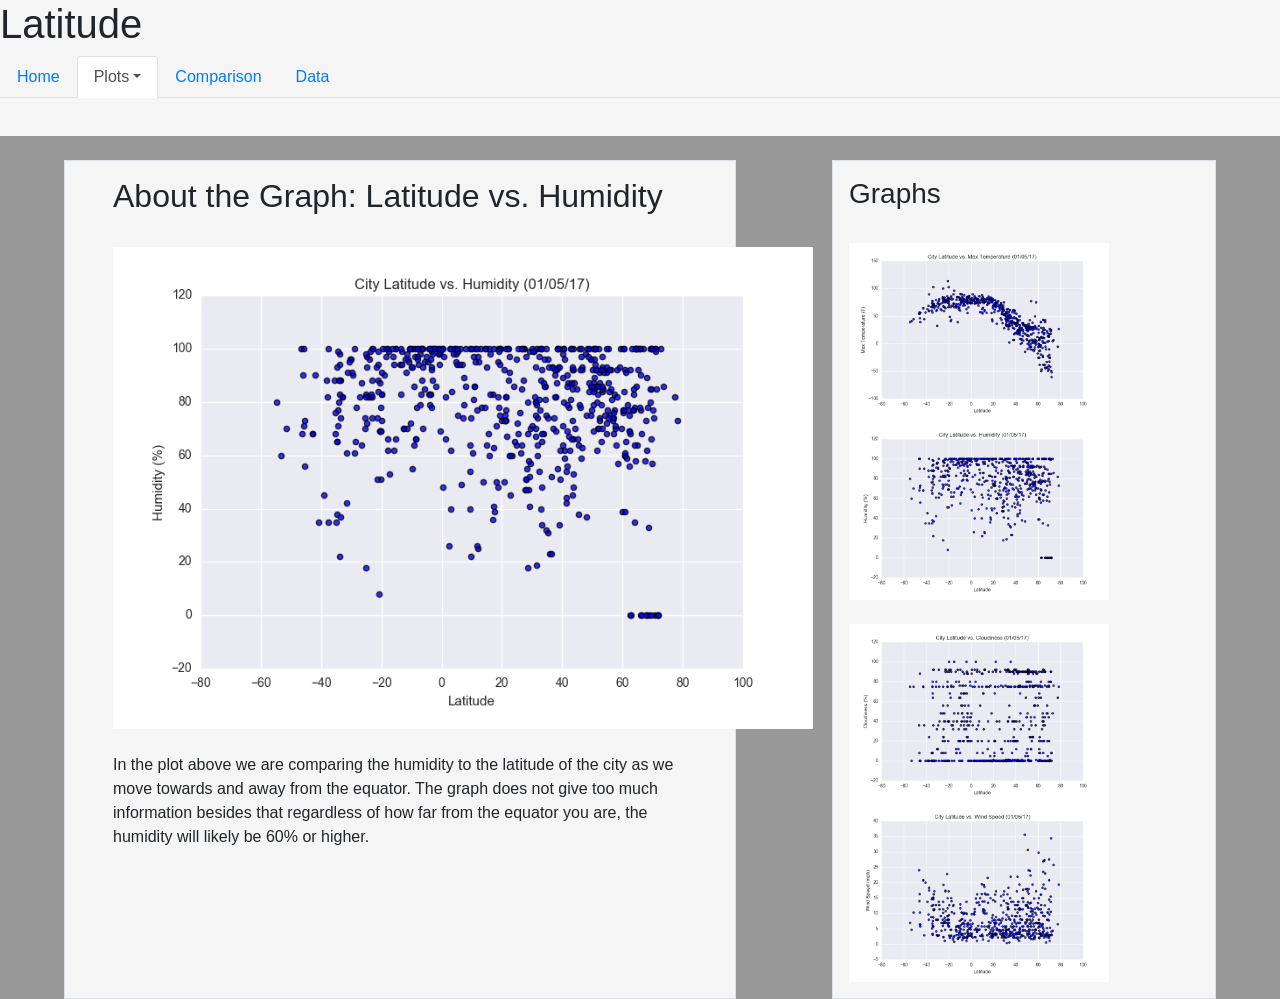
<file: Web-Design-Challenge/humidity.html>
<html>
    <head>
        <title>
            LatVs.Humidty
        </title>

    <link rel="stylesheet"  href="https://stackpath.bootstrapcdn.com/bootstrap/4.3.1/css/bootstrap.min.css"         
    integrity="sha384-ggOyR0iXCbMQv3Xipma34MD+dH/1fQ784/j6cY/iJTQUOhcWr7x9JvoRxT2MZw1T"  crossorigin="anonymous">
    <script src="https://code.jquery.com/jquery-3.5.1.slim.min.js" integrity="sha384-DfXdz2htPH0lsSSs5nCTpuj/zy4C+OGpamoFVy38MVBnE+IbbVYUew+OrCXaRkfj" crossorigin="anonymous"></script>
    <script src="https://cdn.jsdelivr.net/npm/bootstrap@4.5.3/dist/js/bootstrap.bundle.min.js" integrity="sha384-ho+j7jyWK8fNQe+A12Hb8AhRq26LrZ/JpcUGGOn+Y7RsweNrtN/tE3MoK7ZeZDyx" crossorigin="anonymous"></script>
    <link rel="stylesheet" href="navStyle.css">
    <link rel="stylesheet" href="headerStyles.css">
    <link rel="stylesheet" href="box.css">

    <body>
            <header>
                <h1>Latitude</h1>
                    <ul class="nav nav-tabs primaryNav">
                    <li class="nav-item"><a class="nav-link" href="index.html">Home</a></li>
                    <li class="nav-item dropdown">
                        <a class="nav-link dropdown-toggle active" data-toggle="dropdown" href="#" role="button" aria-haspopup="true" aria-expanded="false">Plots</a>
                        <div class="dropdown-menu">
                            <a class="dropdown-item" href="temp.html">Max Temperature</a>
                            <div class="dropdown-divider"></div>
                            <a class="dropdown-item active" href="humidity.html">Humidity</a>
                            <div class="dropdown-divider"></div>
                            <a class="dropdown-item" href="cloudiness.html">Cloudiness</a>
                            <div class="dropdown-divider"></div>
                            <a class="dropdown-item" href="wind.html">Wind Speed</a>
                        </div>
                    </li>
                    <li class="nav-item"><a class="nav-link" href="comparison.html">Comparison</a></li>
                    <li class="nav-item"><a class="nav-link" href="data.html">Data</a></li>
                    </ul>

                    <div class="dropdown show secondaryNav">
                        <a class="btn dropdown-toggle" href="#" role="button" id="dropdownMenuLink" data-toggle="dropdown" aria-haspopup="true" aria-expanded="false">
                            <svg xmlns="http://www.w3.org/2000/svg" width="16" height="16" fill="currentColor" class="bi bi-list" viewBox="0 0 16 16">
                                <path fill-rule="evenodd" d="M2.5 12a.5.5 0 0 1 .5-.5h10a.5.5 0 0 1 0 1H3a.5.5 0 0 1-.5-.5zm0-4a.5.5 0 0 1 .5-.5h10a.5.5 0 0 1 0 1H3a.5.5 0 0 1-.5-.5zm0-4a.5.5 0 0 1 .5-.5h10a.5.5 0 0 1 0 1H3a.5.5 0 0 1-.5-.5z"/>
                            </svg>
                        </a>
                        <div class="dropdown-menu" aria-labelledby="dropdownMenuLink">
                          <a class="dropdown-item" href="index.html">Home</a>
                          <a class="dropdown-item" href="temp.html">Max Temperature</a>
                          <a class="dropdown-item active" href="humidity.html">Humidity</a>
                          <a class="dropdown-item" href="cloudiness.html">Cloudiness</a>
                          <a class="dropdown-item" href="wind.html">Wind Speed</a>
                          <a class="dropdown-item" href="comparison.html">Comparison</a>
                          <a class="dropdown-item" href="data.html">Data</a>
                        </div>
            </header>

            <br>
            <div class = "container-fluid">
                <div class = "row">
                        <div class = "col-7 p-3 px-md-5 border whitebox">
                            <h2>About the Graph: Latitude vs. Humidity</h2>
                            <br>
                            <center>
                            <a href = "Resources/assets/images/Fig2.png">
                                <img src="Resources/assets/images/Fig2.png" title = "Latitude vs. Humidity" alt="Latitude vs. Humidity" width = "700">
                            </a>
                            </center>
                            <br>
                            <p>
                                In the plot above we are comparing the humidity to the latitude of the city as we move towards and away from the equator.
                                The graph does not give too much information besides that regardless of how far from the equator you are, the humidity will 
                                likely be 60% or higher.
                            </p>
                        </div>
                        <div class = "col-1">
                        </div>
                        <div class = "col-4 p-3 border whitebox">
                            <h3>Graphs</h3>
                            <br>
                            <a>
                                <img src="Resources/assets/images/Fig1.png" title = "Latitude vs. Max Temperature" alt="Latitude vs. Max Temperature" width = "260">
                            </a>
                            <a href = "humidity.html">
                                <img src="Resources/assets/images/Fig2.png" title = "Latitude vs. Humidity" alt="Latitude vs. Humidity" width = "260">
                            </a>
                            <br><br>
                            <a href = "cloudiness.html">
                                <img src="Resources/assets/images/Fig3.png" title = "Latitude vs. Cloudiness" alt="Latitude vs. Cloudiness" width = "260">
                            </a>
                            <a href = "wind.html">
                                <img src="Resources/assets/images/Fig4.png" title = "Latitude vs. Wind Speed" alt="Latitude vs. Wind Speed" width = "260">                     
                        </div>
                    </div>
                </div>
            </div>
    </body>
</html>
</file>
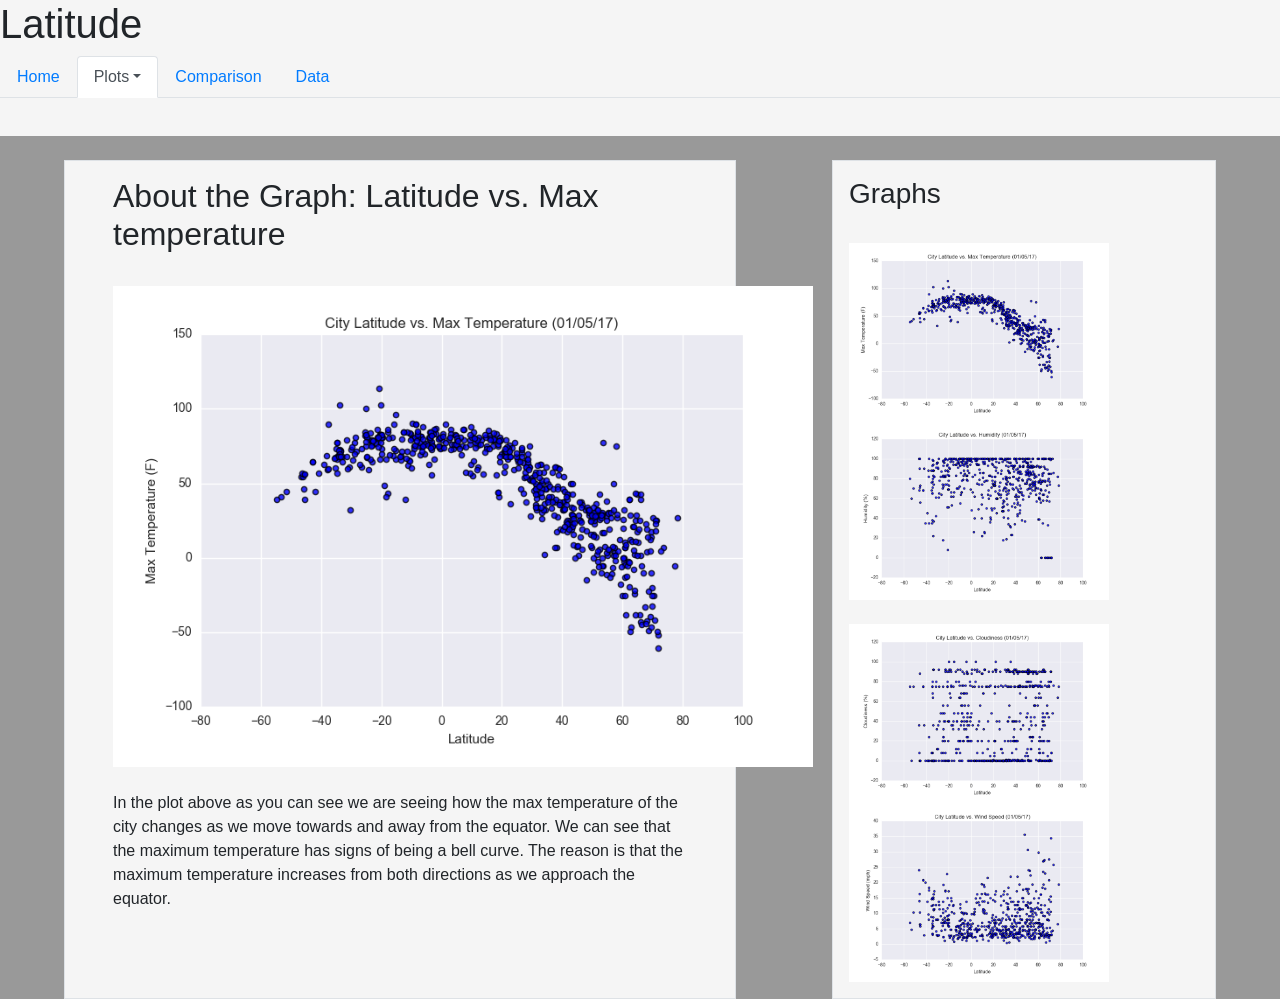
<file: Web-Design-Challenge/temp.html>
<html>
    <head>
        <title>
            LatVs.Temp
        </title>

    <link rel="stylesheet"  href="https://stackpath.bootstrapcdn.com/bootstrap/4.3.1/css/bootstrap.min.css"         
    integrity="sha384-ggOyR0iXCbMQv3Xipma34MD+dH/1fQ784/j6cY/iJTQUOhcWr7x9JvoRxT2MZw1T"  crossorigin="anonymous">
    <script src="https://code.jquery.com/jquery-3.5.1.slim.min.js" integrity="sha384-DfXdz2htPH0lsSSs5nCTpuj/zy4C+OGpamoFVy38MVBnE+IbbVYUew+OrCXaRkfj" crossorigin="anonymous"></script>
    <script src="https://cdn.jsdelivr.net/npm/bootstrap@4.5.3/dist/js/bootstrap.bundle.min.js" integrity="sha384-ho+j7jyWK8fNQe+A12Hb8AhRq26LrZ/JpcUGGOn+Y7RsweNrtN/tE3MoK7ZeZDyx" crossorigin="anonymous"></script>
    <link rel="stylesheet" href="navStyle.css">
    <link rel="stylesheet" href="headerStyles.css">
    <link rel="stylesheet" href="box.css">

    <body>
            <header>
                <h1>Latitude</h1>
                    <ul class="nav nav-tabs primaryNav">
                    <li class="nav-item"><a class="nav-link" href="index.html">Home</a></li>
                    <li class="nav-item dropdown">
                        <a class="nav-link dropdown-toggle active" data-toggle="dropdown" href="#" role="button" aria-haspopup="true" aria-expanded="false">Plots</a>
                        <div class="dropdown-menu">
                            <a class="dropdown-item active" href="temp.html">Max Temperature</a>
                            <div class="dropdown-divider"></div>
                            <a class="dropdown-item" href="humidity.html">Humidity</a>
                            <div class="dropdown-divider"></div>
                            <a class="dropdown-item" href="cloudiness.html">Cloudiness</a>
                            <div class="dropdown-divider"></div>
                            <a class="dropdown-item" href="wind.html">Wind Speed</a>
                        </div>
                    </li>
                    <li class="nav-item"><a class="nav-link" href="comparison.html">Comparison</a></li>
                    <li class="nav-item"><a class="nav-link" href="data.html">Data</a></li>
                    </ul>

                    <div class="dropdown show secondaryNav">
                        <a class="btn dropdown-toggle" href="#" role="button" id="dropdownMenuLink" data-toggle="dropdown" aria-haspopup="true" aria-expanded="false">
                            <svg xmlns="http://www.w3.org/2000/svg" width="16" height="16" fill="currentColor" class="bi bi-list" viewBox="0 0 16 16">
                                <path fill-rule="evenodd" d="M2.5 12a.5.5 0 0 1 .5-.5h10a.5.5 0 0 1 0 1H3a.5.5 0 0 1-.5-.5zm0-4a.5.5 0 0 1 .5-.5h10a.5.5 0 0 1 0 1H3a.5.5 0 0 1-.5-.5zm0-4a.5.5 0 0 1 .5-.5h10a.5.5 0 0 1 0 1H3a.5.5 0 0 1-.5-.5z"/>
                            </svg>
                        </a>
                        <div class="dropdown-menu" aria-labelledby="dropdownMenuLink">
                          <a class="dropdown-item" href="index.html">Home</a>
                          <a class="dropdown-item active" href="temp.html">Max Temperature</a>
                          <a class="dropdown-item" href="humidity.html">Humidity</a>
                          <a class="dropdown-item" href="cloudiness.html">Cloudiness</a>
                          <a class="dropdown-item" href="wind.html">Wind Speed</a>
                          <a class="dropdown-item" href="comparison.html">Comparison</a>
                          <a class="dropdown-item" href="data.html">Data</a>
                        </div>
            </header>

            <br>
            <div class = "container-fluid">
                <div class = "row">
                        <div class = "col-7 p-3 px-md-5 border whitebox">
                            <h2>About the Graph: Latitude vs. Max temperature</h2>
                            <br>
                            <center>
                            <a href = "Resources/assets/images/Fig1.png">
                                <img src="Resources/assets/images/Fig1.png" title = "Latitude vs. Max Temperature" alt="Latitude vs. Max Temperature" width = "700">
                            </a>
                            </center>
                            <br>
                            <p>
                                In the plot above as you can see we are seeing how the max temperature of the city changes as we move towards and away from the equator.
                                We can see that the maximum temperature has signs of being a bell curve. The reason is that the maximum temperature increases from both directions 
                                as we approach the equator.
                            </p>
                        </div>
                        <div class = "col-1">
                        </div>
                        <div class = "col-4 p-3 border whitebox">
                            <h3>Graphs</h3>
                            <br>
                            <a>
                                <img src="Resources/assets/images/Fig1.png" title = "Latitude vs. Max Temperature" alt="Latitude vs. Max Temperature" width = "260">
                            </a>
                            <a href = "humidity.html">
                                <img src="Resources/assets/images/Fig2.png" title = "Latitude vs. Humidity" alt="Latitude vs. Humidity" width = "260">
                            </a>
                            <br><br>
                            <a href = "cloudiness.html">
                                <img src="Resources/assets/images/Fig3.png" title = "Latitude vs. Cloudiness" alt="Latitude vs. Cloudiness" width = "260">
                            </a>
                            <a href = "wind.html">
                                <img src="Resources/assets/images/Fig4.png" title = "Latitude vs. Wind Speed" alt="Latitude vs. Wind Speed" width = "260">                     
                        </div>
                    </div>
                </div>
            </div>
    </body>
</html>
</file>
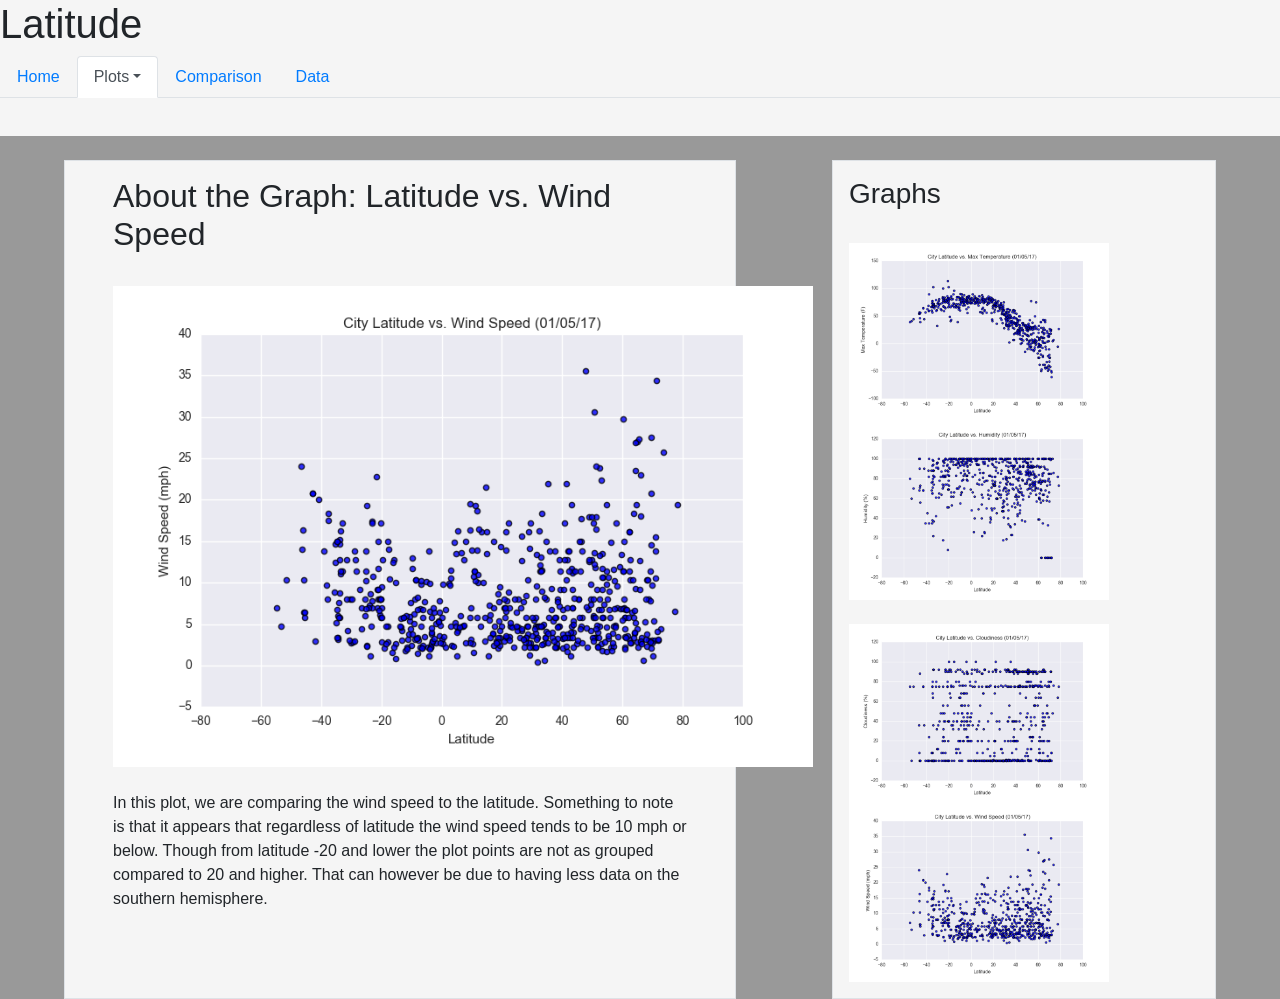
<file: Web-Design-Challenge/wind.html>
<html>
    <head>
        <title>
            LatVs.Wind
        </title>

    <link rel="stylesheet"  href="https://stackpath.bootstrapcdn.com/bootstrap/4.3.1/css/bootstrap.min.css"         
    integrity="sha384-ggOyR0iXCbMQv3Xipma34MD+dH/1fQ784/j6cY/iJTQUOhcWr7x9JvoRxT2MZw1T"  crossorigin="anonymous">
    <script src="https://code.jquery.com/jquery-3.5.1.slim.min.js" integrity="sha384-DfXdz2htPH0lsSSs5nCTpuj/zy4C+OGpamoFVy38MVBnE+IbbVYUew+OrCXaRkfj" crossorigin="anonymous"></script>
    <script src="https://cdn.jsdelivr.net/npm/bootstrap@4.5.3/dist/js/bootstrap.bundle.min.js" integrity="sha384-ho+j7jyWK8fNQe+A12Hb8AhRq26LrZ/JpcUGGOn+Y7RsweNrtN/tE3MoK7ZeZDyx" crossorigin="anonymous"></script>
    <link rel="stylesheet" href="navStyle.css">
    <link rel="stylesheet" href="headerStyles.css">
    <link rel="stylesheet" href="box.css">

    <body>
            <header>
                <h1>Latitude</h1>
                    <ul class="nav nav-tabs primaryNav">
                    <li class="nav-item"><a class="nav-link" href="index.html">Home</a></li>
                    <li class="nav-item dropdown">
                        <a class="nav-link dropdown-toggle active" data-toggle="dropdown" href="#" role="button" aria-haspopup="true" aria-expanded="false">Plots</a>
                        <div class="dropdown-menu">
                            <a class="dropdown-item" href="temp.html">Max Temperature</a>
                            <div class="dropdown-divider"></div>
                            <a class="dropdown-item" href="humidity.html">Humidity</a>
                            <div class="dropdown-divider"></div>
                            <a class="dropdown-item" href="cloudiness.html">Cloudiness</a>
                            <div class="dropdown-divider"></div>
                            <a class="dropdown-item active" href="wind.html">Wind Speed</a>
                        </div>
                    </li>
                    <li class="nav-item"><a class="nav-link" href="comparison.html">Comparison</a></li>
                    <li class="nav-item"><a class="nav-link" href="data.html">Data</a></li>
                    </ul>

                    <div class="dropdown show secondaryNav">
                        <a class="btn dropdown-toggle" href="#" role="button" id="dropdownMenuLink" data-toggle="dropdown" aria-haspopup="true" aria-expanded="false">
                            <svg xmlns="http://www.w3.org/2000/svg" width="16" height="16" fill="currentColor" class="bi bi-list" viewBox="0 0 16 16">
                                <path fill-rule="evenodd" d="M2.5 12a.5.5 0 0 1 .5-.5h10a.5.5 0 0 1 0 1H3a.5.5 0 0 1-.5-.5zm0-4a.5.5 0 0 1 .5-.5h10a.5.5 0 0 1 0 1H3a.5.5 0 0 1-.5-.5zm0-4a.5.5 0 0 1 .5-.5h10a.5.5 0 0 1 0 1H3a.5.5 0 0 1-.5-.5z"/>
                            </svg>
                        </a>
                        <div class="dropdown-menu" aria-labelledby="dropdownMenuLink">
                          <a class="dropdown-item" href="index.html">Home</a>
                          <a class="dropdown-item" href="temp.html">Max Temperature</a>
                          <a class="dropdown-item" href="humidity.html">Humidity</a>
                          <a class="dropdown-item" href="cloudiness.html">Cloudiness</a>
                          <a class="dropdown-item active" href="wind.html">Wind Speed</a>
                          <a class="dropdown-item" href="comparison.html">Comparison</a>
                          <a class="dropdown-item" href="data.html">Data</a>
                        </div>
            </header>

            <br>
            <div class = "container-fluid">
                <div class = "row">
                        <div class = "col-7 p-3 px-md-5 border whitebox">
                            <h2>About the Graph: Latitude vs. Wind Speed</h2>
                            <br>
                            <center>
                            <a href = "Resources/assets/images/Fig4.png">
                                <img src="Resources/assets/images/Fig4.png" title = "Latitude vs. Wind Speed" alt="Latitude vs. Wind Speed" width = "700">
                            </a>
                            </center>
                            <br>
                            <p>
                                In this plot, we are comparing the wind speed to the latitude. Something to note is that it appears that 
                                regardless of latitude the wind speed tends to be 10 mph or below. Though from latitude -20 and lower the plot 
                                points are not as grouped compared to 20 and higher. That can however be due to having less data on the southern 
                                hemisphere.
                            </p>
                        </div>
                        <div class = "col-1">
                        </div>
                        <div class = "col-4 p-3 border whitebox">
                            <h3>Graphs</h3>
                            <br>
                            <a>
                                <img src="Resources/assets/images/Fig1.png" title = "Latitude vs. Max Temperature" alt="Latitude vs. Max Temperature" width = "260">
                            </a>
                            <a href = "humidity.html">
                                <img src="Resources/assets/images/Fig2.png" title = "Latitude vs. Humidity" alt="Latitude vs. Humidity" width = "260">
                            </a>
                            <br><br>
                            <a href = "cloudiness.html">
                                <img src="Resources/assets/images/Fig3.png" title = "Latitude vs. Cloudiness" alt="Latitude vs. Cloudiness" width = "260">
                            </a>
                            <a href = "wind.html">
                                <img src="Resources/assets/images/Fig4.png" title = "Latitude vs. Wind Speed" alt="Latitude vs. Wind Speed" width = "260">                     
                        </div>
                    </div>
                </div>
            </div>
    </body>
</html>
</file>
<file: Web-Design-Challenge/navStyle.css>
@media (min-width: 1000px){
    .primaryNav{
        visibility: show;
    }
    .secondaryNav{
        visibility: hidden;
    }

}

@media (max-width: 1000px){
    .primaryNav{
        visibility: hidden;
    }
    .secondaryNav{
        visibility: show;
    }
    
}
</file>
<file: Web-Design-Challenge/headerStyles.css>
header{
    background: whitesmoke;
}

body{
    background: #999;
}
</file>
<file: Web-Design-Challenge/box.css>
.whitebox{
    background-color: whitesmoke;
}

.container-fluid {
  max-width: 90%;
}
</file>
<file: Web-Design-Challenge/image.css>
img{
    object-fit: contain;
  }
</file>
